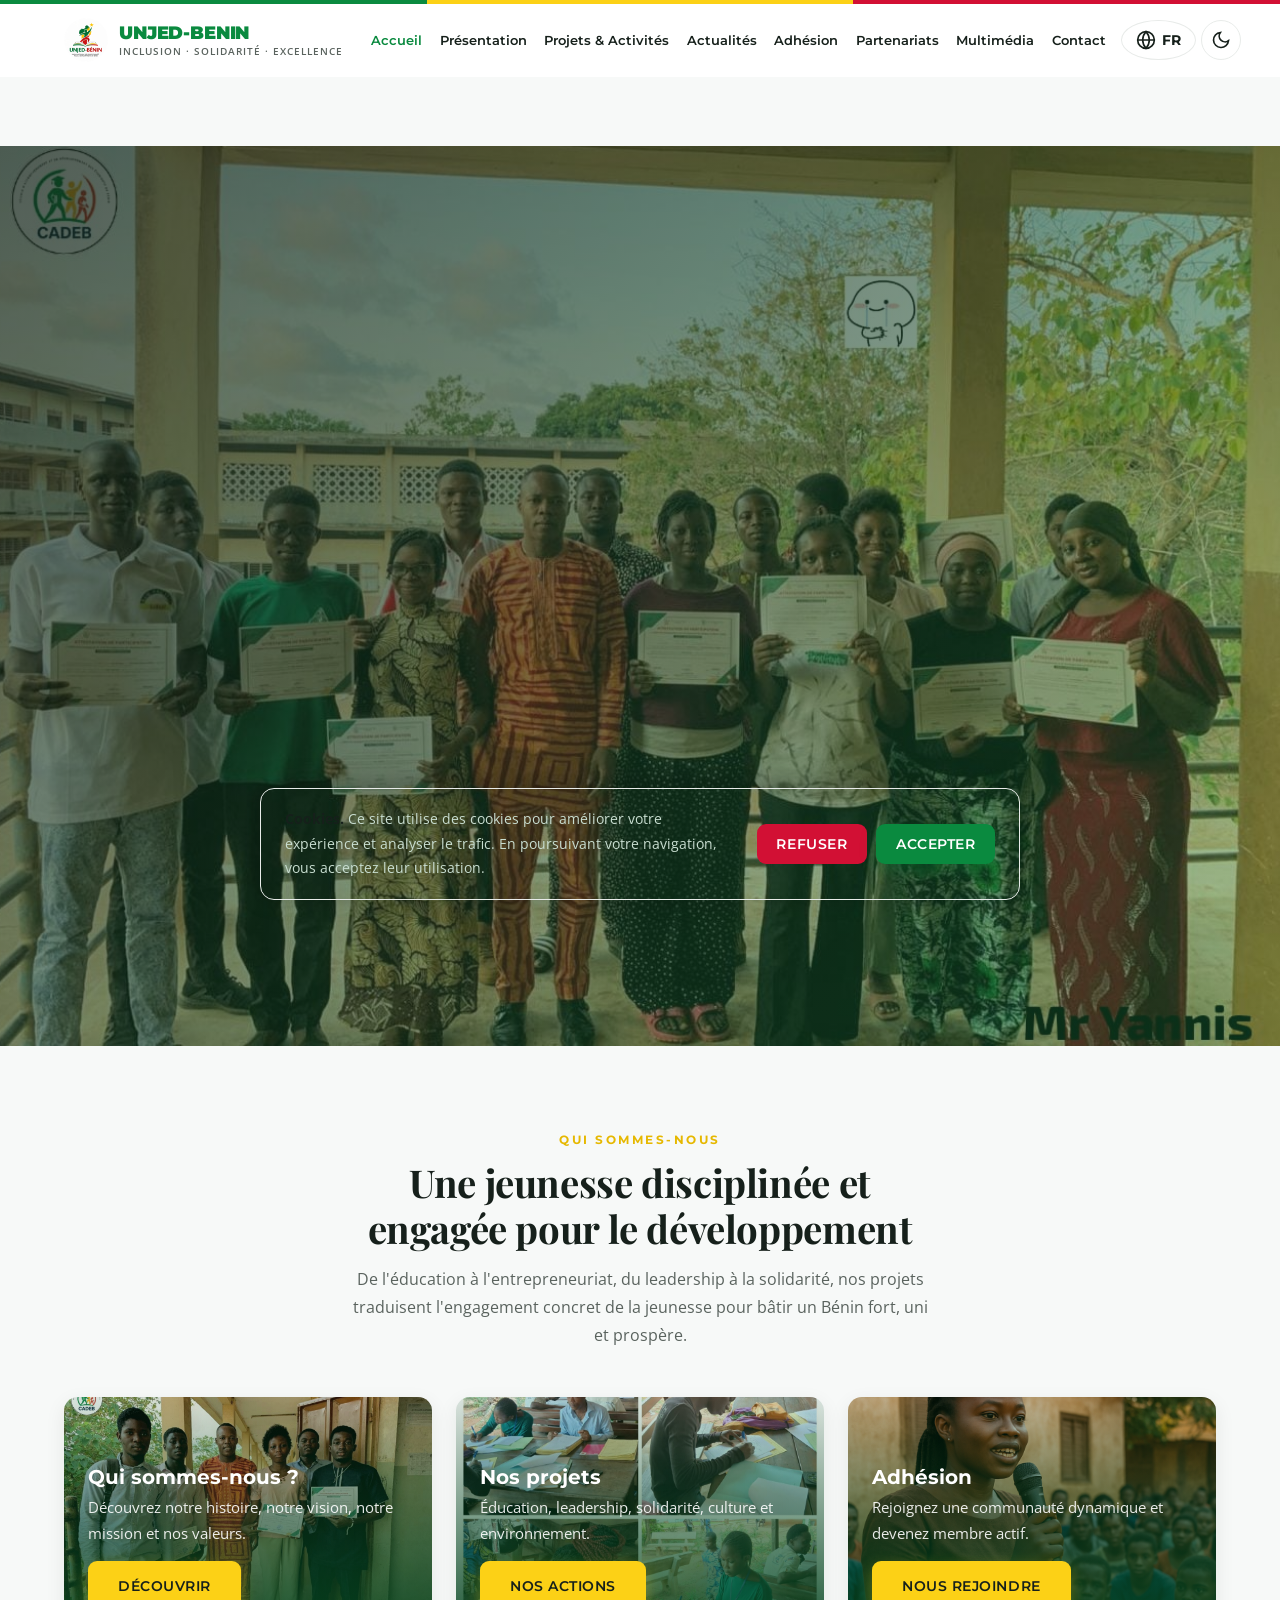
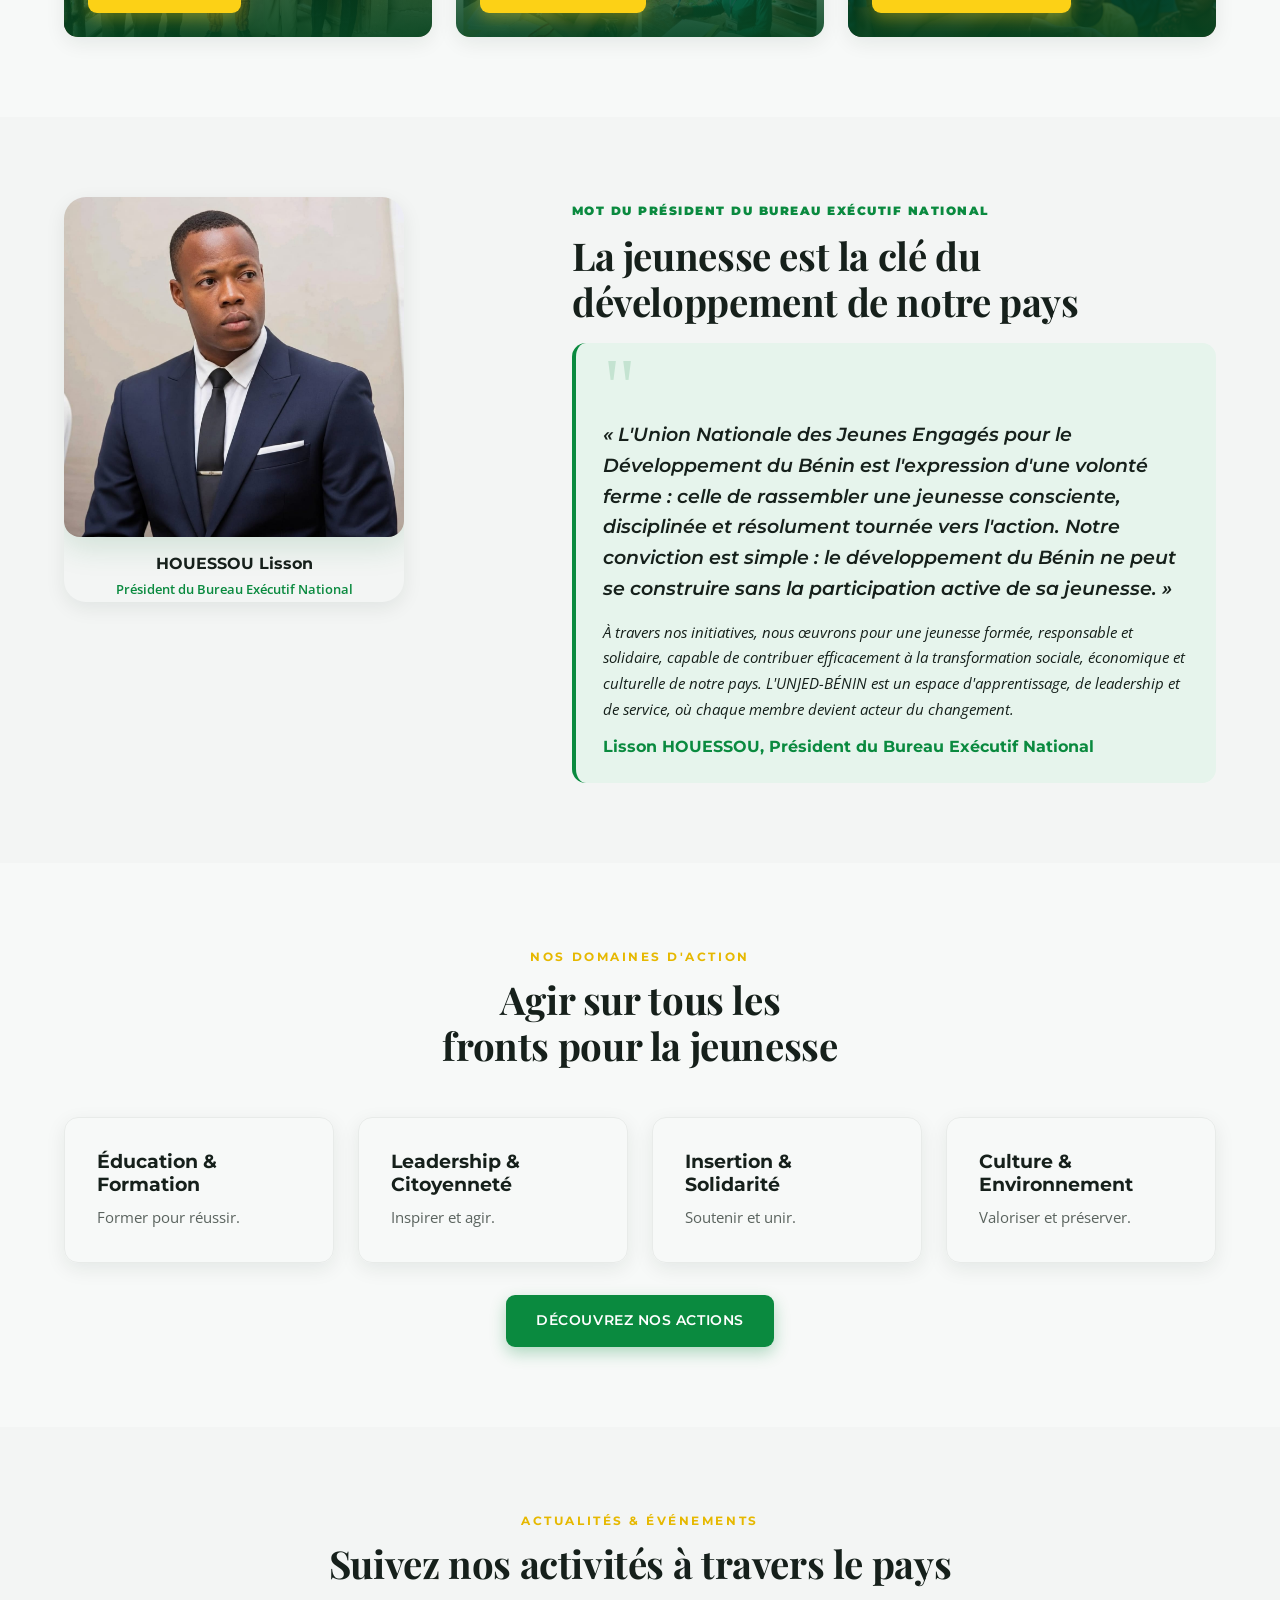
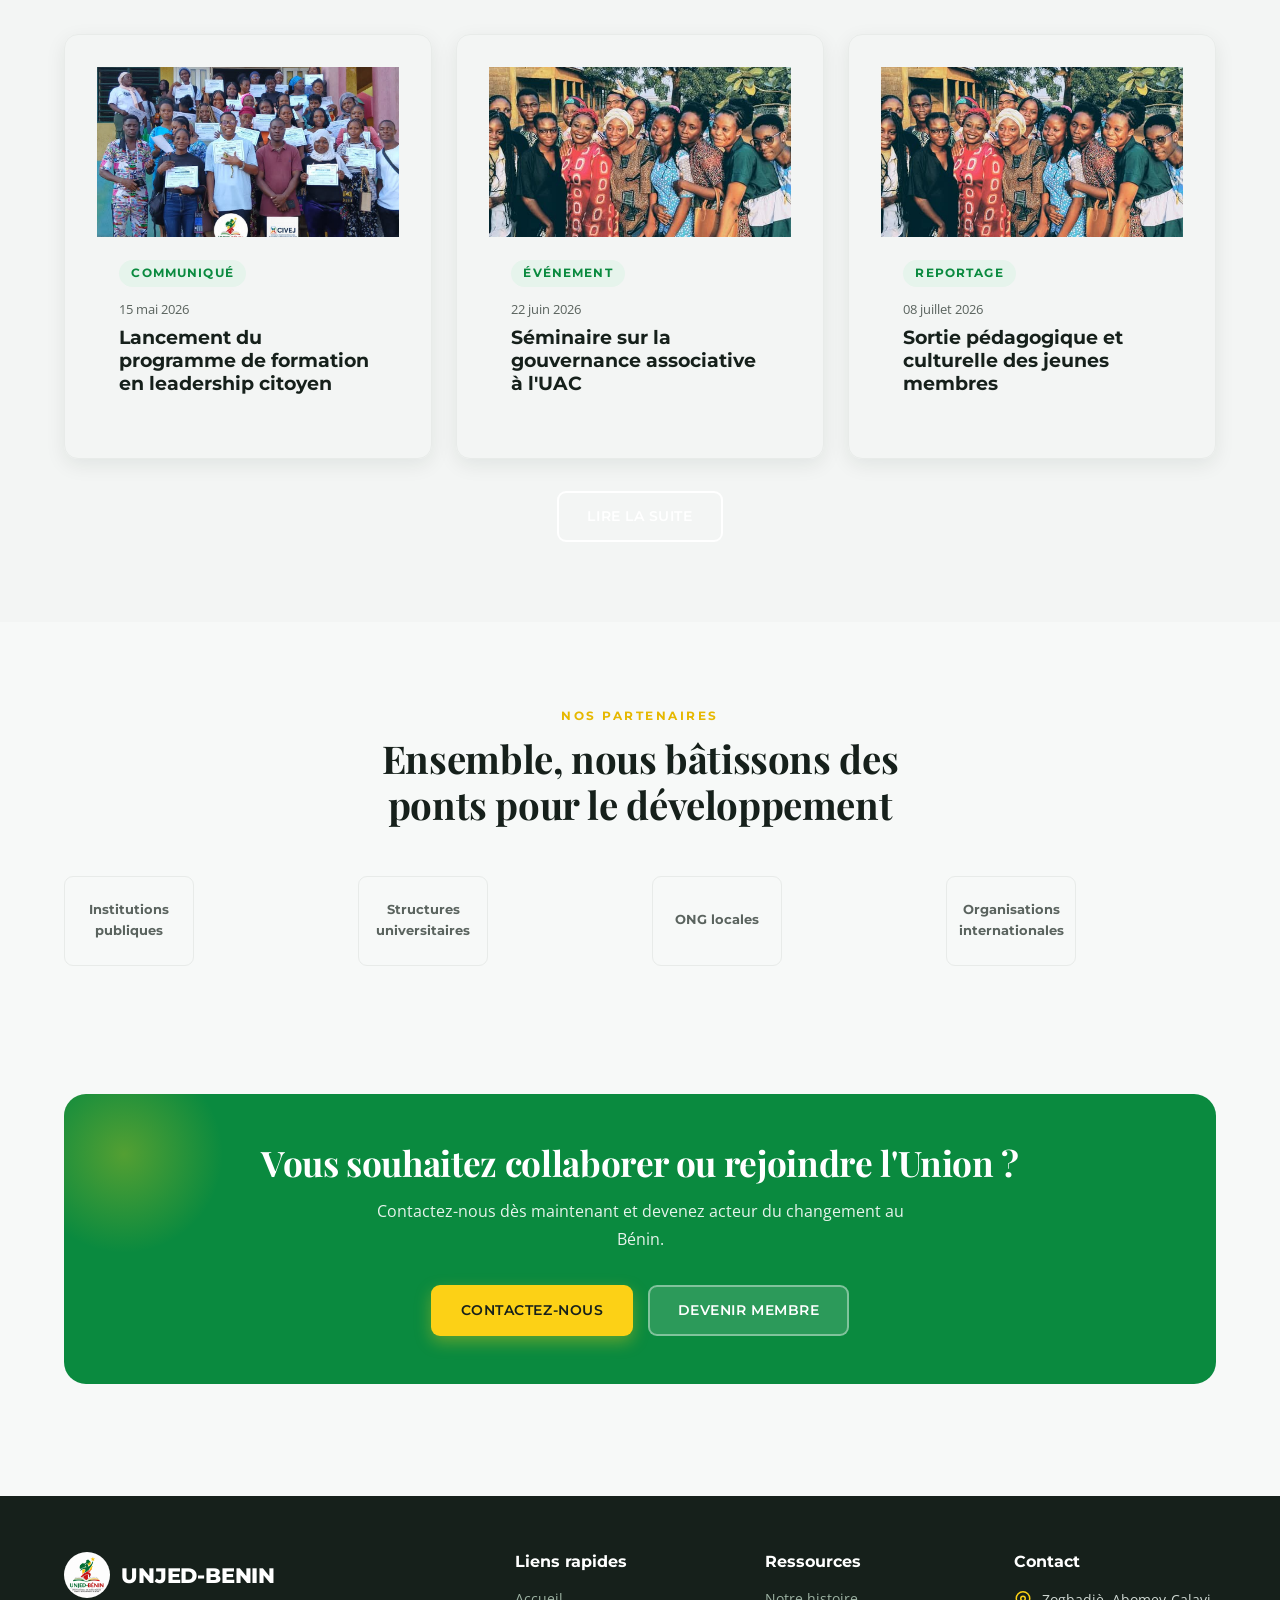
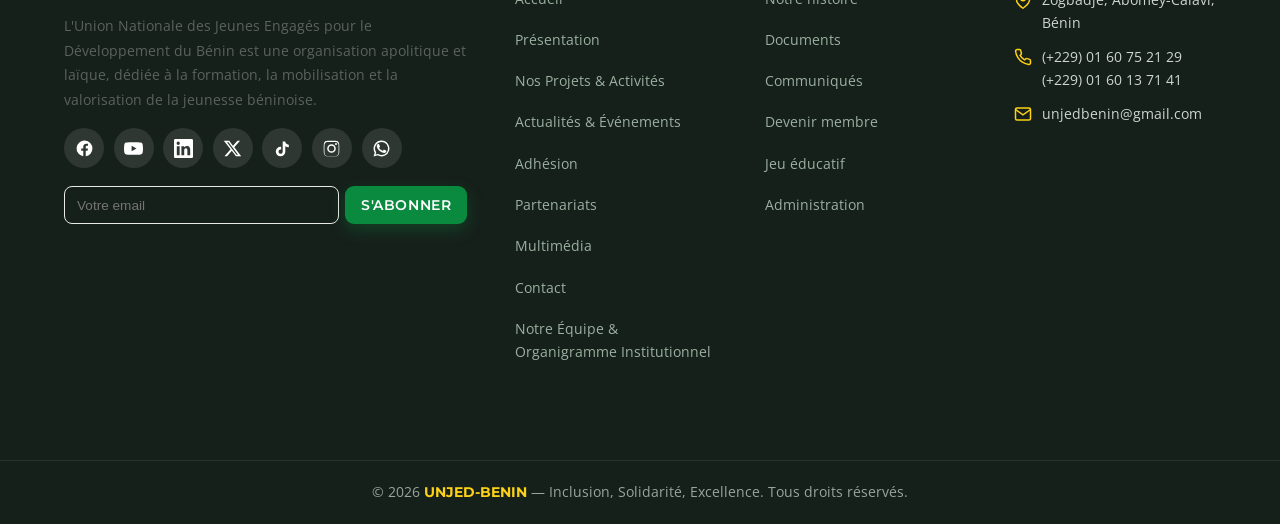
<file: index.html>
<!DOCTYPE html>
<html lang="fr">
<head>
  <meta charset="UTF-8" />
  <meta name="viewport" content="width=device-width, initial-scale=1.0" />
  <meta name="theme-color" content="#0a8a3f" />
  <title>UNJED-BENIN — Engageons la jeunesse pour un Bénin meilleur</title>
  <meta name="description" content="Union Nationale des Jeunes Engagés pour le Développement du Bénin. Formation, leadership, solidarité et citoyenneté au service de la jeunesse béninoise." />
  <link rel="icon" href="public/images/logo.jpeg"/>
  <link rel="stylesheet" href="styles.css" />
</head>
<body>
  <div data-header></div>

  <main>
  <section class="hero">
  <div class="hero-slides">
    <div class="hero-slide active" style="background-image:url('public/images/hero_1.jpeg')"></div>
    <div class="hero-slide" style="background-image:url('public/images/hero_2.jpeg')"></div>
    <div class="hero-slide" style="background-image:url('public/images/hero_3.jpeg')"></div>
    <div class="hero-slide" style="background-image:url('public/images/hero_4.jpeg')"></div>
    <div class="hero-slide" style="background-image:url('public/images/hero_5.jpeg')"></div>
  </div>
  <div class="hero-content">
    <div class="hero-content-inner">
      <span class="hero-eyebrow" data-fr="Union Nationale des Jeunes Engagés pour le Développement du Bénin" data-en="National Union of Young People Committed to the Development of Benin">Union Nationale des Jeunes Engagés pour le Développement du Bénin</span>
      <h1 data-fr-html="Bienvenue à<br><span>l'UNJED-BÉNIN</span>" data-en-html="Welcome to<br><span>UNJED-BENIN</span>">Bienvenue à<br><span>l'UNJED-BÉNIN</span></h1>
      <p data-fr="Engageons la jeunesse pour un Bénin meilleur. Ensemble, construisons un avenir solidaire, prospère et inclusif pour toute la jeunesse béninoise." data-en="Engaging youth for a better Benin. Together, let's build a supportive, prosperous and inclusive future for all Beninese youth.">Engageons la jeunesse pour un Bénin meilleur. Ensemble, construisons un avenir solidaire, prospère et inclusif pour toute la jeunesse béninoise.</p>
      <div class="hero-btns">
        <a href="presentation.html" class="btn btn-primary" data-fr="En savoir plus" data-en="Learn More">En savoir plus</a>
        <a href="adhesion.html" class="btn btn-outline" data-fr="Devenir Membre" data-en="Join Us">Devenir Membre</a>
      </div>
    </div>
  </div>
  <div class="hero-indicators">
    <button class="hero-dot active"></button>
    <button class="hero-dot"></button>
    <button class="hero-dot"></button>
    <button class="hero-dot"></button>
    <button class="hero-dot"></button>
  </div>
</section>


    <!-- PRESENTATION RAPIDE + QUICK LINKS -->
    <section class="section">
      <div class="container">
        <div class="section-head reveal">
          <span class="eyebrow" data-en="Who we are">Qui sommes-nous</span>
          <h2 data-en="A disciplined youth committed to development">Une jeunesse disciplinée et engagée pour le développement</h2>
          <p data-en="From education to entrepreneurship, from leadership to solidarity, our projects reflect the concrete commitment of youth to build a strong, united and prosperous Benin.">De l'éducation à l'entrepreneuriat, du leadership à la solidarité, nos projets traduisent l'engagement concret de la jeunesse pour bâtir un Bénin fort, uni et prospère.</p>
        </div>
        <div class="grid grid-3">
          <article class="quicklink reveal">
            <img src="public/images/formation-real-1.jpg" alt="Formation des jeunes" />
            <div class="quicklink-body">
              <h3 data-en="Who are we?">Qui sommes-nous ?</h3>
              <p data-en="Discover our history, vision, mission and values.">Découvrez notre histoire, notre vision, notre mission et nos valeurs.</p>
              <a href="presentation.html" class="btn btn-yellow" data-en="Discover">Découvrir</a>
            </div>
          </article>
          <article class="quicklink reveal">
            <img src="public/images/solidarite.jpeg" alt="Actions de solidarité" />
            <div class="quicklink-body">
              <h3 data-en="Our projects">Nos projets</h3>
              <p data-en="Education, leadership, solidarity, culture and environment.">Éducation, leadership, solidarité, culture et environnement.</p>
              <a href="projets.html" class="btn btn-yellow" data-en="Our actions">Nos actions</a>
            </div>
          </article>
          <article class="quicklink reveal">
            <img src="public/images/leadership.png" alt="Adhésion et leadership" />
            <div class="quicklink-body">
              <h3 data-en="Membership">Adhésion</h3>
              <p data-en="Join a dynamic community and become an active member.">Rejoignez une communauté dynamique et devenez membre actif.</p>
              <a href="adhesion.html" class="btn btn-yellow" data-en="Join us">Nous rejoindre</a>
            </div>
          </article>
        </div>
      </div>
    </section>

    <!-- MOT DU PRESIDENT -->
    <section class="section" style="background: var(--surface-2);">
      <div class="container">
        <div class="split reveal" style="align-items:flex-start;gap:3rem;">
          <div class="split-img" style="flex:0 0 340px;max-width:340px;">
            <img src="public/images/president_lisson.jpeg" alt="HOUESSOU Lisson, Président Exécutif de l'UNJED-BENIN" style="width:100%;border-radius:16px;object-fit:cover;box-shadow:0 8px 32px rgba(27,122,62,0.18);" />
            <div style="text-align:center;margin-top:14px;">
              <strong style="font-family:var(--font-head);font-size:1rem;color:var(--text);display:block;">HOUESSOU Lisson</strong>
              <span style="font-size:0.82rem;color:var(--green);font-weight:600;">Président du Bureau Exécutif National</span>
            </div>
          </div>
          <div style="flex:1;">
            <span class="eyebrow" style="color:var(--green);font-family:var(--font-head);font-weight:900;letter-spacing:0.12em;text-transform:uppercase;font-size:0.78rem;" data-en="Word from the Executive President">Mot du Président du Bureau Exécutif National</span>
            <h2 style="margin-top:0.6rem;" data-en="Youth is the key to our country's development">La jeunesse est la clé du développement de notre pays</h2>
            <div class="quote-card">
              <div class="president-quote">
                <div class="quote-mark">"</div>
                <blockquote>« L'Union Nationale des Jeunes Engagés pour le Développement du Bénin est l'expression d'une volonté ferme : celle de rassembler une jeunesse consciente, disciplinée et résolument tournée vers l'action. Notre conviction est simple : le développement du Bénin ne peut se construire sans la participation active de sa jeunesse. »</blockquote>
                <p style="margin-top:12px;font-size:0.92rem;">À travers nos initiatives, nous œuvrons pour une jeunesse formée, responsable et solidaire, capable de contribuer efficacement à la transformation sociale, économique et culturelle de notre pays. L'UNJED-BÉNIN est un espace d'apprentissage, de leadership et de service, où chaque membre devient acteur du changement.</p>
              </div>
              <span class="sign">Lisson HOUESSOU, <span data-en="Executive President">Président du Bureau Exécutif National</span></span>
            </div>
          </div>
        </div>
      </div>
    </section>

    <!-- DOMAINES D'ACTION -->
    <section class="section">
      <div class="container">
        <div class="section-head reveal">
          <span class="eyebrow" data-en="Our areas of action">Nos domaines d'action</span>
          <h2 data-en="Acting on every front for youth">Agir sur tous les fronts pour la jeunesse</h2>
        </div>
        <div class="grid grid-4">
          <div class="card reveal">
            <h3 data-en="Education &amp; Training">Éducation &amp; Formation</h3>
            <p data-en="Training to succeed.">Former pour réussir.</p>
          </div>
          <div class="card reveal">
            <h3 data-en="Leadership &amp; Citizenship">Leadership &amp; Citoyenneté</h3>
            <p data-en="Inspire and act.">Inspirer et agir.</p>
          </div>
          <div class="card reveal">
            <h3 data-en="Inclusion &amp; Solidarity">Insertion &amp; Solidarité</h3>
            <p data-en="Support and unite.">Soutenir et unir.</p>
          </div>
          <div class="card reveal">
            <h3 data-en="Culture &amp; Environment">Culture &amp; Environnement</h3>
            <p data-en="Promote and preserve.">Valoriser et préserver.</p>
          </div>
        </div>
        <div style="text-align:center; margin-top:2rem;" class="reveal">
          <a href="projets.html" class="btn btn-green" data-en="Discover our actions">Découvrez nos actions</a>
        </div>
      </div>
    </section>

    <!-- ACTUALITES APERCU -->
    <section class="section" style="background: var(--surface-2);">
      <div class="container">
        <div class="section-head reveal">
          <span class="eyebrow" data-en="News &amp; Events">Actualités &amp; Événements</span>
          <h2 data-en="Follow our activities across the country">Suivez nos activités à travers le pays</h2>
        </div>
        <div class="grid grid-3">
          <article class="card news-card reveal">
            <div class="news-img"><img src="public/images/formation-real-4.jpg" alt="Programme de formation en leadership" /></div>
            <div class="news-body">
              <span class="news-tag" data-en="Press release">Communiqué</span>
              <div class="news-date">15 <span data-en="May">mai</span> 2026</div>
              <h3 data-en="Launch of the citizen leadership training program">Lancement du programme de formation en leadership citoyen</h3>
            </div>
          </article>
          <article class="card news-card reveal">
            <div class="news-img"><img src="public/images/assemblee-real-2.jpg" alt="Séminaire de gouvernance associative" /></div>
            <div class="news-body">
              <span class="news-tag" data-en="Event">Événement</span>
              <div class="news-date">22 <span data-en="June">juin</span> 2026</div>
              <h3 data-en="Seminar on associative governance at UAC">Séminaire sur la gouvernance associative à l'UAC</h3>
            </div>
          </article>
          <article class="card news-card reveal">
            <div class="news-img"><img src="public/images/culture.jpeg" alt="Sortie culturelle" /></div>
            <div class="news-body">
              <span class="news-tag" data-en="Report">Reportage</span>
              <div class="news-date">08 <span data-en="July">juillet</span> 2026</div>
              <h3 data-en="Educational and cultural outing for young members">Sortie pédagogique et culturelle des jeunes membres</h3>
            </div>
          </article>
        </div>
        <div style="text-align:center; margin-top:2rem;" class="reveal">
          <a href="actualites.html" class="btn btn-outline" data-en="Read more">Lire la suite</a>
        </div>
      </div>
    </section>

    <!-- PARTENAIRES -->
    <section class="section">
      <div class="container">
        <div class="section-head reveal">
          <span class="eyebrow" data-en="Our partners">Nos partenaires</span>
          <h2 data-en="Together we build bridges for development">Ensemble, nous bâtissons des ponts pour le développement</h2>
        </div>
        <div class="grid grid-4">
          <div class="partner-logo reveal" data-en="Public institutions">Institutions publiques</div>
          <div class="partner-logo reveal" data-en="Universities">Structures universitaires</div>
          <div class="partner-logo reveal" data-en="Local NGOs">ONG locales</div>
          <div class="partner-logo reveal" data-en="International organizations">Organisations internationales</div>
        </div>
      </div>
    </section>

    <!-- CTA CONTACT -->
    <section class="section-tight">
      <div class="container">
        <div class="cta-band reveal">
          <h2 data-en="Want to collaborate or join the Union?">Vous souhaitez collaborer ou rejoindre l'Union ?</h2>
          <p data-en="Contact us now and become an actor of change in Benin.">Contactez-nous dès maintenant et devenez acteur du changement au Bénin.</p>
          <div class="hero-actions">
            <a href="contact.html" class="btn btn-yellow" data-en="Contact us">Contactez-nous</a>
            <a href="adhesion.html" class="btn btn-ghost-light" data-en="Become a member">Devenir membre</a>
          </div>
        </div>
      </div>
    </section>
  </main>

  <div data-footer></div>

  <script src="components.js"></script>
  <script src="script.js"></script>
</body>
</html>
</file>
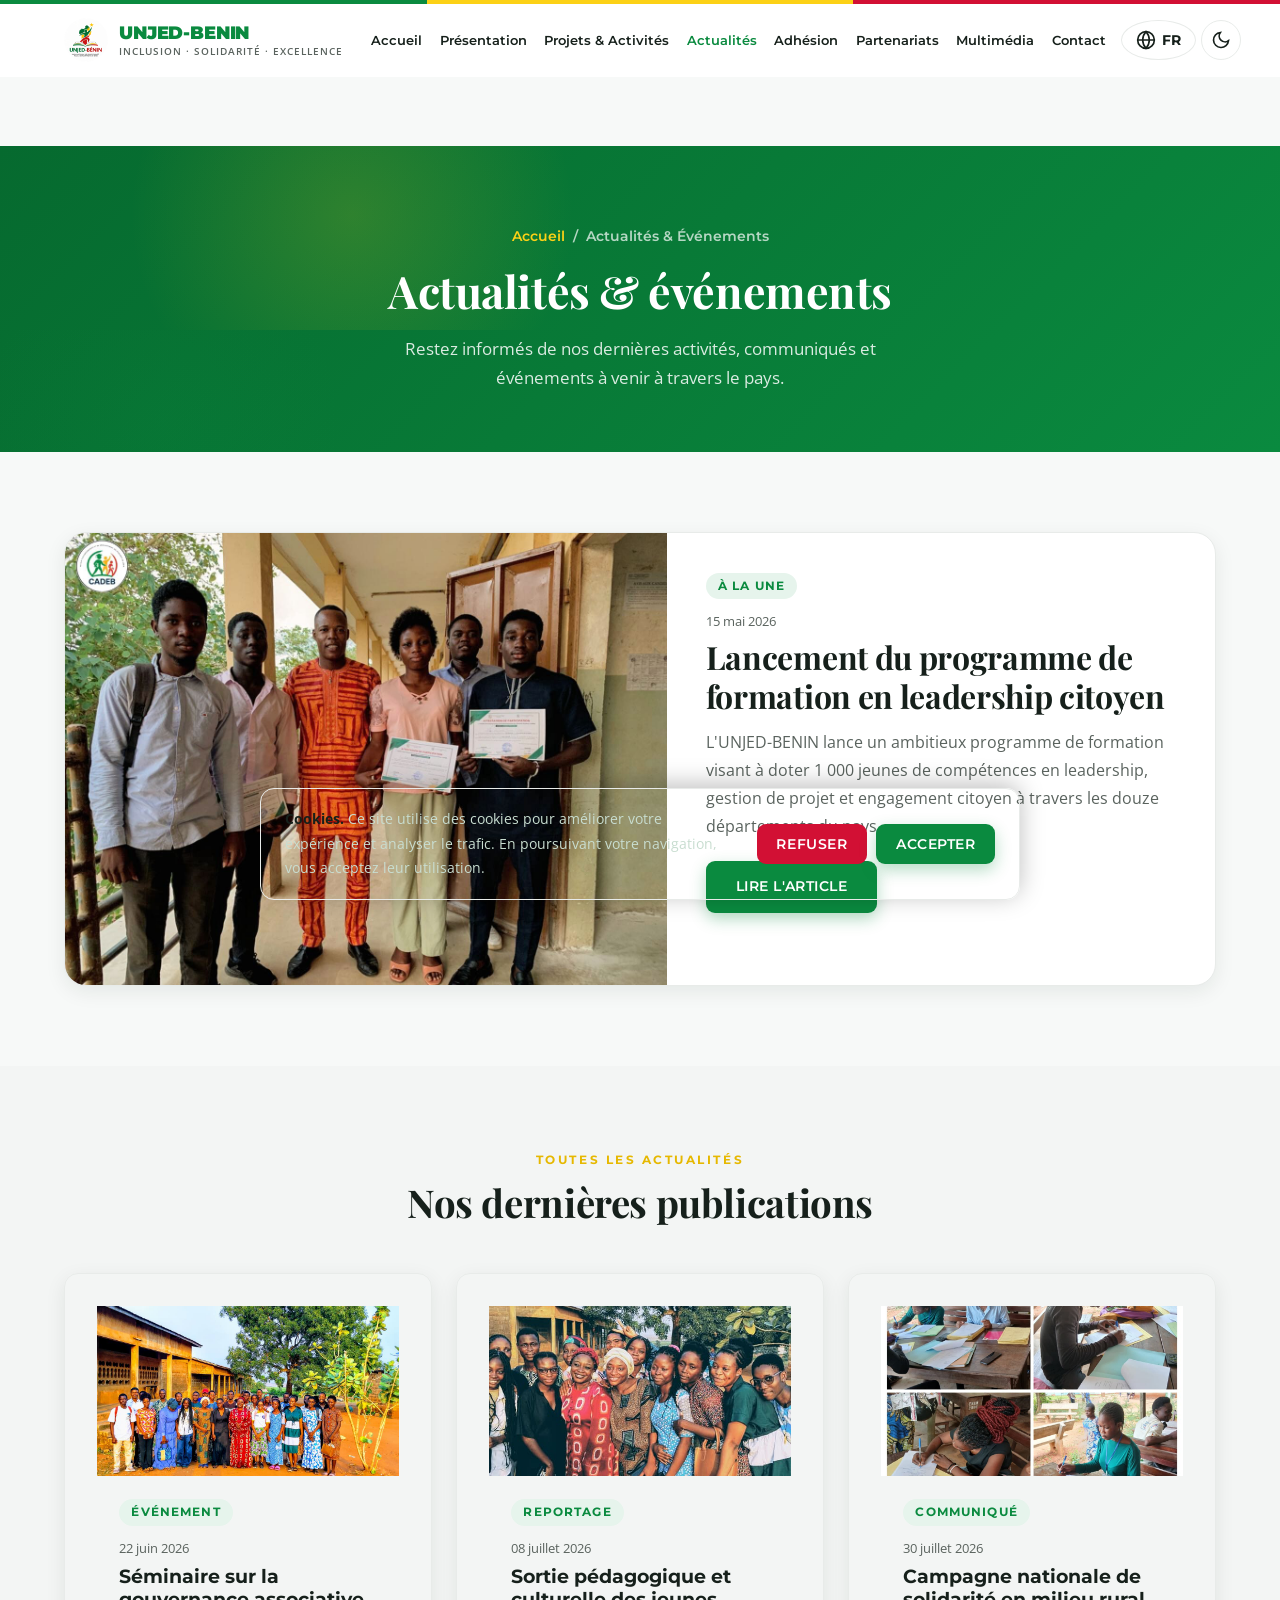
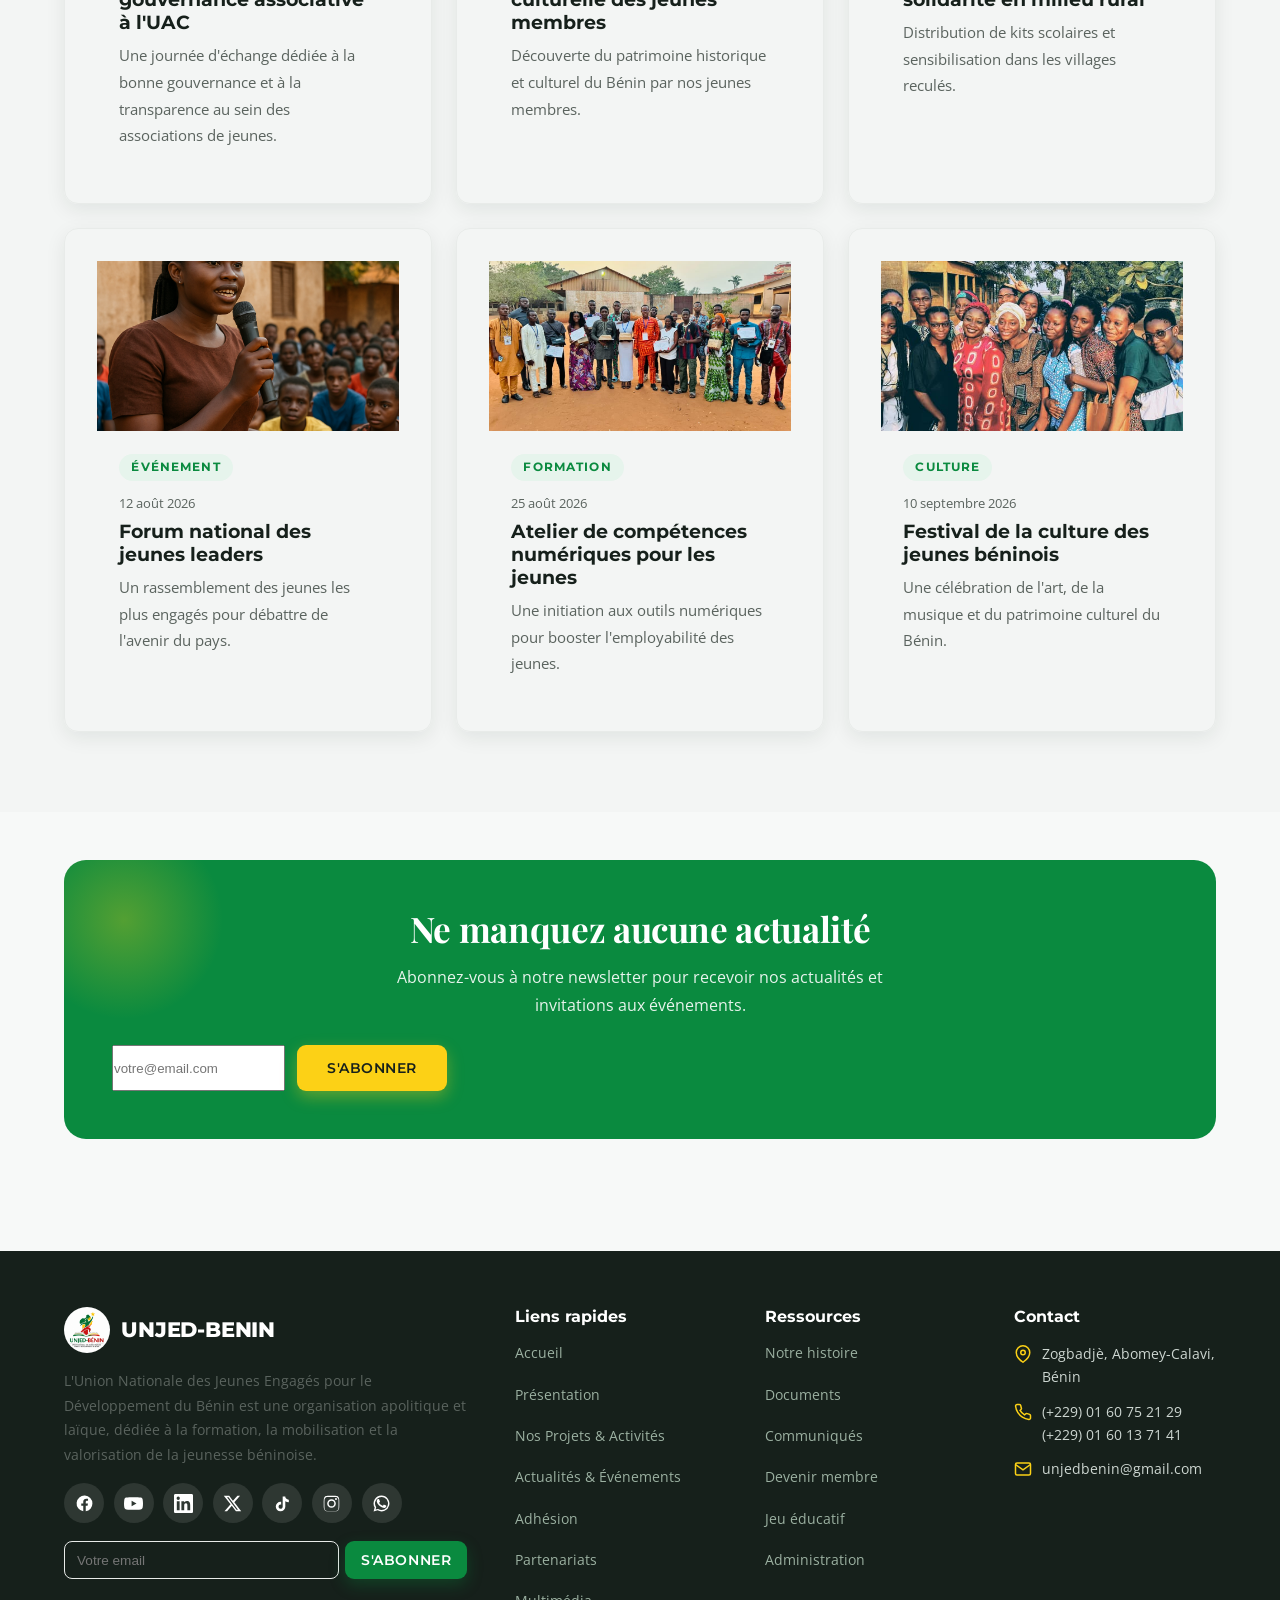
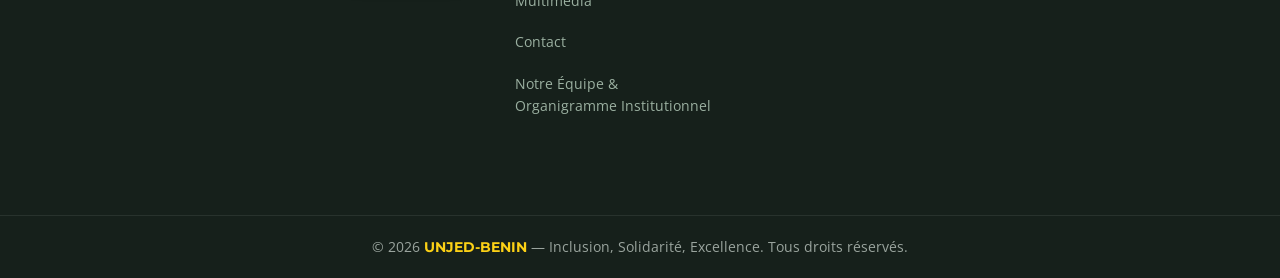
<file: actualites.html>
<!DOCTYPE html>
<html lang="fr">
<head>
  <meta charset="UTF-8" />
  <meta name="viewport" content="width=device-width, initial-scale=1.0" />
  <meta name="theme-color" content="#0a8a3f" />
  <title>Actualités &amp; Événements — UNJED-BENIN</title>
  <meta name="description" content="Suivez les actualités, communiqués et événements de l'UNJED-BENIN à travers le Bénin." />
  <link rel="icon" href="public/images/logo.jpeg" />
  <link rel="stylesheet" href="styles.css" />
</head>
<body>
  <div data-header></div>

  <main>
    <section class="page-hero">
      <div class="container">
        <div class="breadcrumb"><a href="index.html" data-en="Home">Accueil</a> / <span data-en="News &amp; Events">Actualités &amp; Événements</span></div>
        <h1 data-en="News &amp; events">Actualités &amp; événements</h1>
        <p data-en="Stay informed of our latest activities, press releases and upcoming events across the country.">Restez informés de nos dernières activités, communiqués et événements à venir à travers le pays.</p>
      </div>
    </section>

    <!-- ARTICLE A LA UNE -->
    <section class="section">
      <div class="container">
        <article class="feature-news reveal">
          <div class="feature-news-img"><img src="public/images/formation-real-1.jpg" alt="Lancement du programme de formation en leadership citoyen" /></div>
          <div class="feature-news-body">
            <span class="news-tag" data-en="Featured">À la une</span>
            <div class="news-date">15 <span data-en="May">mai</span> 2026</div>
            <h2 data-en="Launch of the citizen leadership training program">Lancement du programme de formation en leadership citoyen</h2>
            <p data-en="UNJED-BENIN launches an ambitious training program aimed at equipping 1,000 young people with leadership, project management and civic engagement skills across the twelve departments of the country.">L'UNJED-BENIN lance un ambitieux programme de formation visant à doter 1 000 jeunes de compétences en leadership, gestion de projet et engagement citoyen à travers les douze départements du pays.</p>
            <a href="#" class="btn btn-green" data-en="Read the article">Lire l'article</a>
          </div>
        </article>
      </div>
    </section>

    <!-- LISTE ACTUALITES -->
    <section class="section" style="background: var(--surface-2);">
      <div class="container">
        <div class="section-head reveal">
          <span class="eyebrow" data-en="All news">Toutes les actualités</span>
          <h2 data-en="Our latest publications">Nos dernières publications</h2>
        </div>
       <div id="news-grid" class="grid grid-3">
          <article class="card news-card reveal">
            <div class="news-img"><img src="public/images/assemblee-real-1.jpg" alt="Séminaire de gouvernance associative" /></div>
            <div class="news-body">
              <span class="news-tag" data-en="Event">Événement</span>
              <div class="news-date">22 <span data-en="June">juin</span> 2026</div>
              <h3 data-en="Seminar on associative governance at UAC">Séminaire sur la gouvernance associative à l'UAC</h3>
              <p data-en="A day of exchange dedicated to good governance and transparency within youth associations.">Une journée d'échange dédiée à la bonne gouvernance et à la transparence au sein des associations de jeunes.</p>
            </div>
          </article>
          <article class="card news-card reveal">
            <div class="news-img"><img src="public/images/culture.jpeg" alt="Sortie pédagogique et culturelle" /></div>
            <div class="news-body">
              <span class="news-tag" data-en="Report">Reportage</span>
              <div class="news-date">08 <span data-en="July">juillet</span> 2026</div>
              <h3 data-en="Educational and cultural outing for young members">Sortie pédagogique et culturelle des jeunes membres</h3>
              <p data-en="Discovery of the historical and cultural heritage of Benin by our young members.">Découverte du patrimoine historique et culturel du Bénin par nos jeunes membres.</p>
            </div>
          </article>
          <article class="card news-card reveal">
            <div class="news-img"><img src="public/images/solidarite.jpeg" alt="Campagne de solidarité" /></div>
            <div class="news-body">
              <span class="news-tag" data-en="Press release">Communiqué</span>
              <div class="news-date">30 <span data-en="July">juillet</span> 2026</div>
              <h3 data-en="National solidarity campaign in rural areas">Campagne nationale de solidarité en milieu rural</h3>
              <p data-en="Distribution of school kits and awareness-raising in remote villages.">Distribution de kits scolaires et sensibilisation dans les villages reculés.</p>
            </div>
          </article>
          <article class="card news-card reveal">
            <div class="news-img"><img src="public/images/leadership.png" alt="Forum des jeunes leaders" /></div>
            <div class="news-body">
              <span class="news-tag" data-en="Event">Événement</span>
              <div class="news-date">12 <span data-en="August">août</span> 2026</div>
              <h3 data-en="National forum of young leaders">Forum national des jeunes leaders</h3>
              <p data-en="A gathering of the most committed young people to debate the future of the country.">Un rassemblement des jeunes les plus engagés pour débattre de l'avenir du pays.</p>
            </div>
          </article>
          <article class="card news-card reveal">
            <div class="news-img"><img src="public/images/formation-real-2.jpg" alt="Atelier numérique" /></div>
            <div class="news-body">
              <span class="news-tag" data-en="Training">Formation</span>
              <div class="news-date">25 <span data-en="August">août</span> 2026</div>
              <h3 data-en="Digital skills workshop for young people">Atelier de compétences numériques pour les jeunes</h3>
              <p data-en="An introduction to digital tools to boost the employability of young people.">Une initiation aux outils numériques pour booster l'employabilité des jeunes.</p>
            </div>
          </article>
          <article class="card news-card reveal">
            <div class="news-img"><img src="public/images/culture.jpeg" alt="Festival culturel" /></div>
            <div class="news-body">
              <span class="news-tag" data-en="Culture">Culture</span>
              <div class="news-date">10 <span data-en="September">septembre</span> 2026</div>
              <h3 data-en="Festival of Beninese youth culture">Festival de la culture des jeunes béninois</h3>
              <p data-en="A celebration of art, music and the cultural heritage of Benin.">Une célébration de l'art, de la musique et du patrimoine culturel du Bénin.</p>
            </div>
          </article>
        </div>
      </div>
    </section>

    <!-- NEWSLETTER -->
    <section class="section-tight">
      <div class="container">
        <div class="cta-band reveal">
          <h2 data-en="Don't miss any news">Ne manquez aucune actualité</h2>
          <p data-en="Subscribe to our newsletter to receive our news and event invitations.">Abonnez-vous à notre newsletter pour recevoir nos actualités et invitations aux événements.</p>
          <form data-web3form="ff1e33f2-ea1e-483a-9256-ff4f7bd5187b" style="display:flex;gap:12px;flex-wrap:wrap;justify-content:center;">
          <input type="hidden" name="subject" value="Nouvel abonné newsletter UNJED-BÉNIN" />
          <input type="hidden" name="from_name" value="Newsletter UNJED" />
          <input type="email" name="email" placeholder="votre@email.com"
           required class="newsletter-input" />
          <button type="submit" class="btn btn-yellow" data-label="S'abonner">S'abonner</button>
          <p class="form-message" style="width:100%;text-align:center;margin-top:8px;"></p>
          </form>
          <p class="form-success" id="newsletter-success" hidden data-en="Thank you for subscribing!">Merci pour votre abonnement !</p>
        </div>
      </div>
    </section>
  </main>

  <div data-footer></div>

  <script>
(function () {
  var API_BASE = "https://unjedbenin.onrender.com";
  var grid = document.getElementById("news-grid");

  fetch(API_BASE + "/api/posts?visibility=public")
    .then(function (res) { return res.json(); })
    .then(function (posts) {
      var annonces = posts.filter(function (p) {
        return p.post_type === "announcement" || p.post_type === "document";
      });

      if (!annonces.length) return;

      // Remplace les faux articles par vos vraies publications
      grid.innerHTML = "";
      annonces.forEach(function (p) {
        var art = document.createElement("article");
        art.className = "card news-card";
        var fileLink = p.file_url 
          ? '<p style="margin-top:10px;"><a href="' + API_BASE + p.file_url + '" class="btn btn-outline" target="_blank" rel="noopener">Télécharger le document</a></p>' 
          : '';
        art.innerHTML =
          '<div class="card-body">' +
            '<span class="news-tag">' + (p.post_type === "document" ? "Décision / Document" : "Annonce") + '</span>' +
            '<span class="news-date">' + (p.created_at || "") + '</span>' +
            '<h3 style="margin-top:8px;">' + p.title + '</h3>' +
            '<p>' + (p.body || "") + '</p>' +
            fileLink +
          '</div>';
        grid.appendChild(art);
      });
    })
    .catch(function (err) {
      console.error("Erreur chargement actualités:", err);
    });
})();
</script>

  <script src="components.js"></script>
  <script src="script.js"></script>
</body>
</html>
</file>
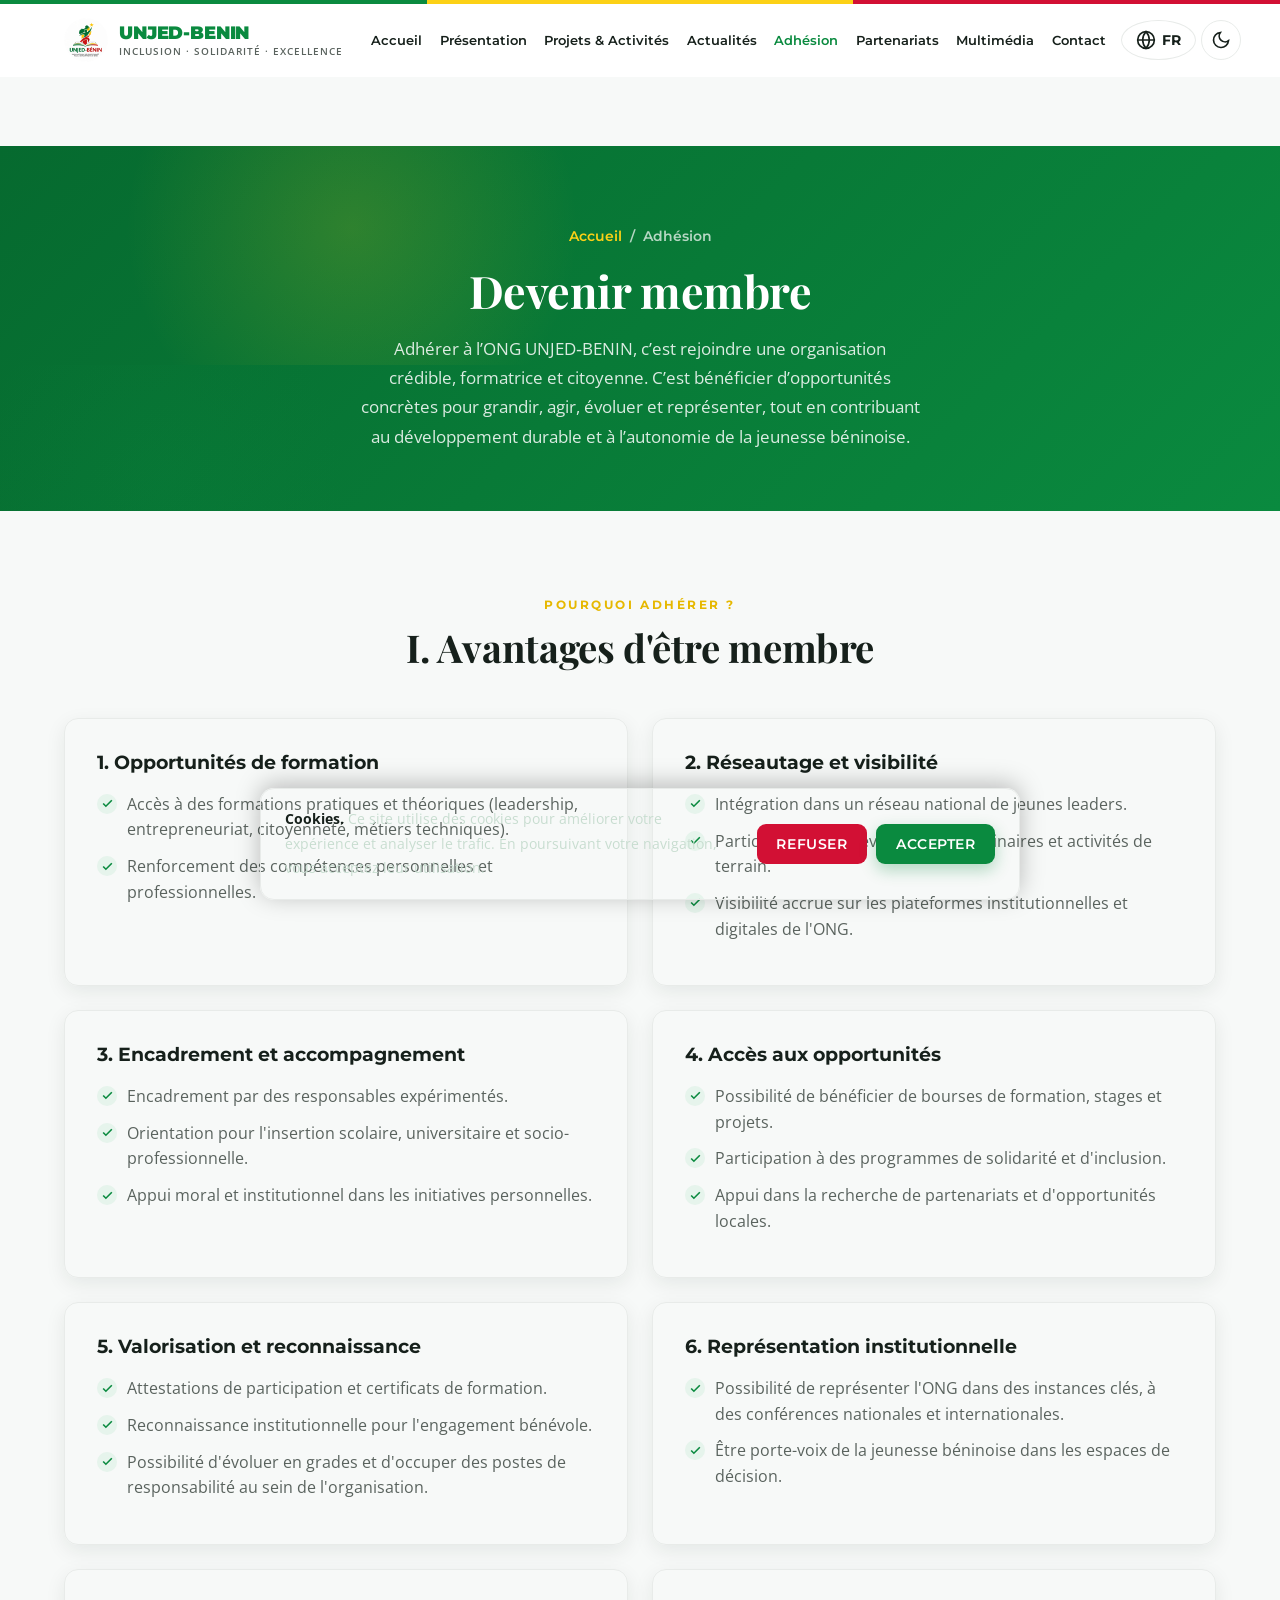
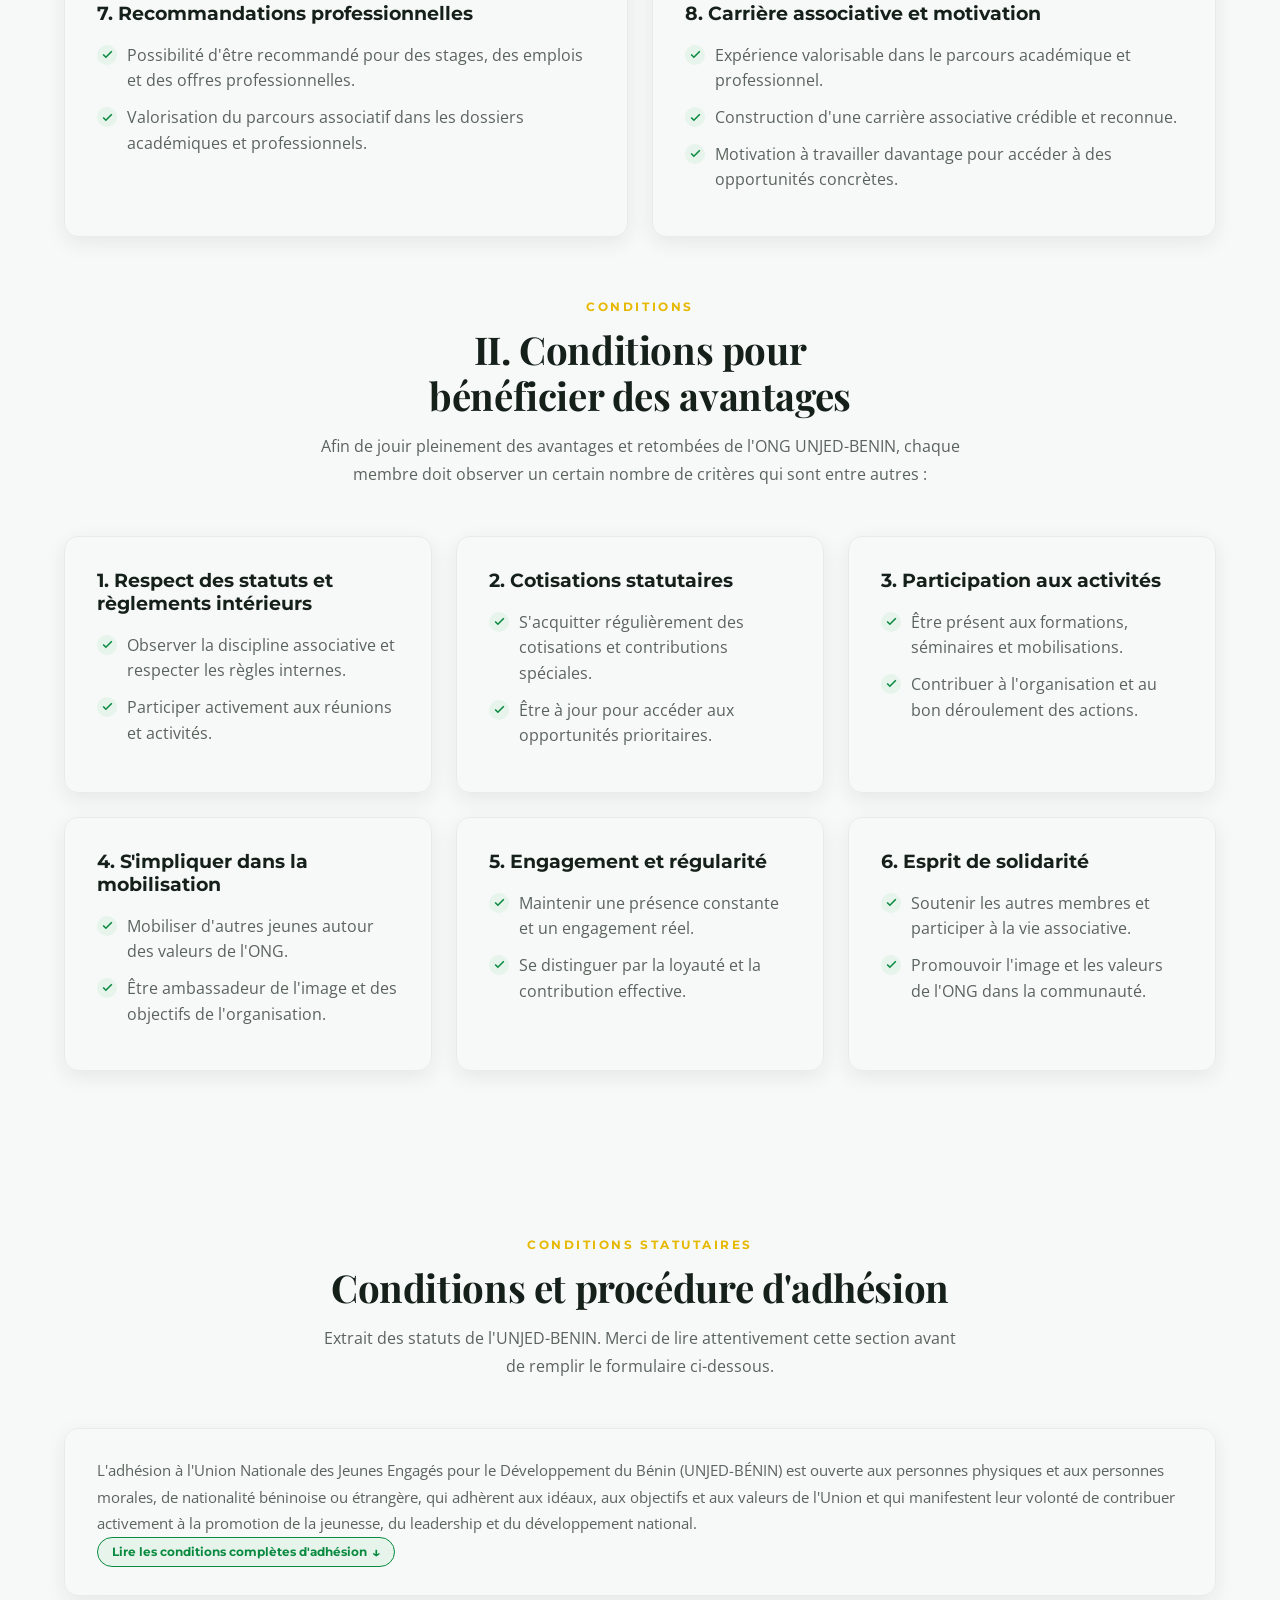
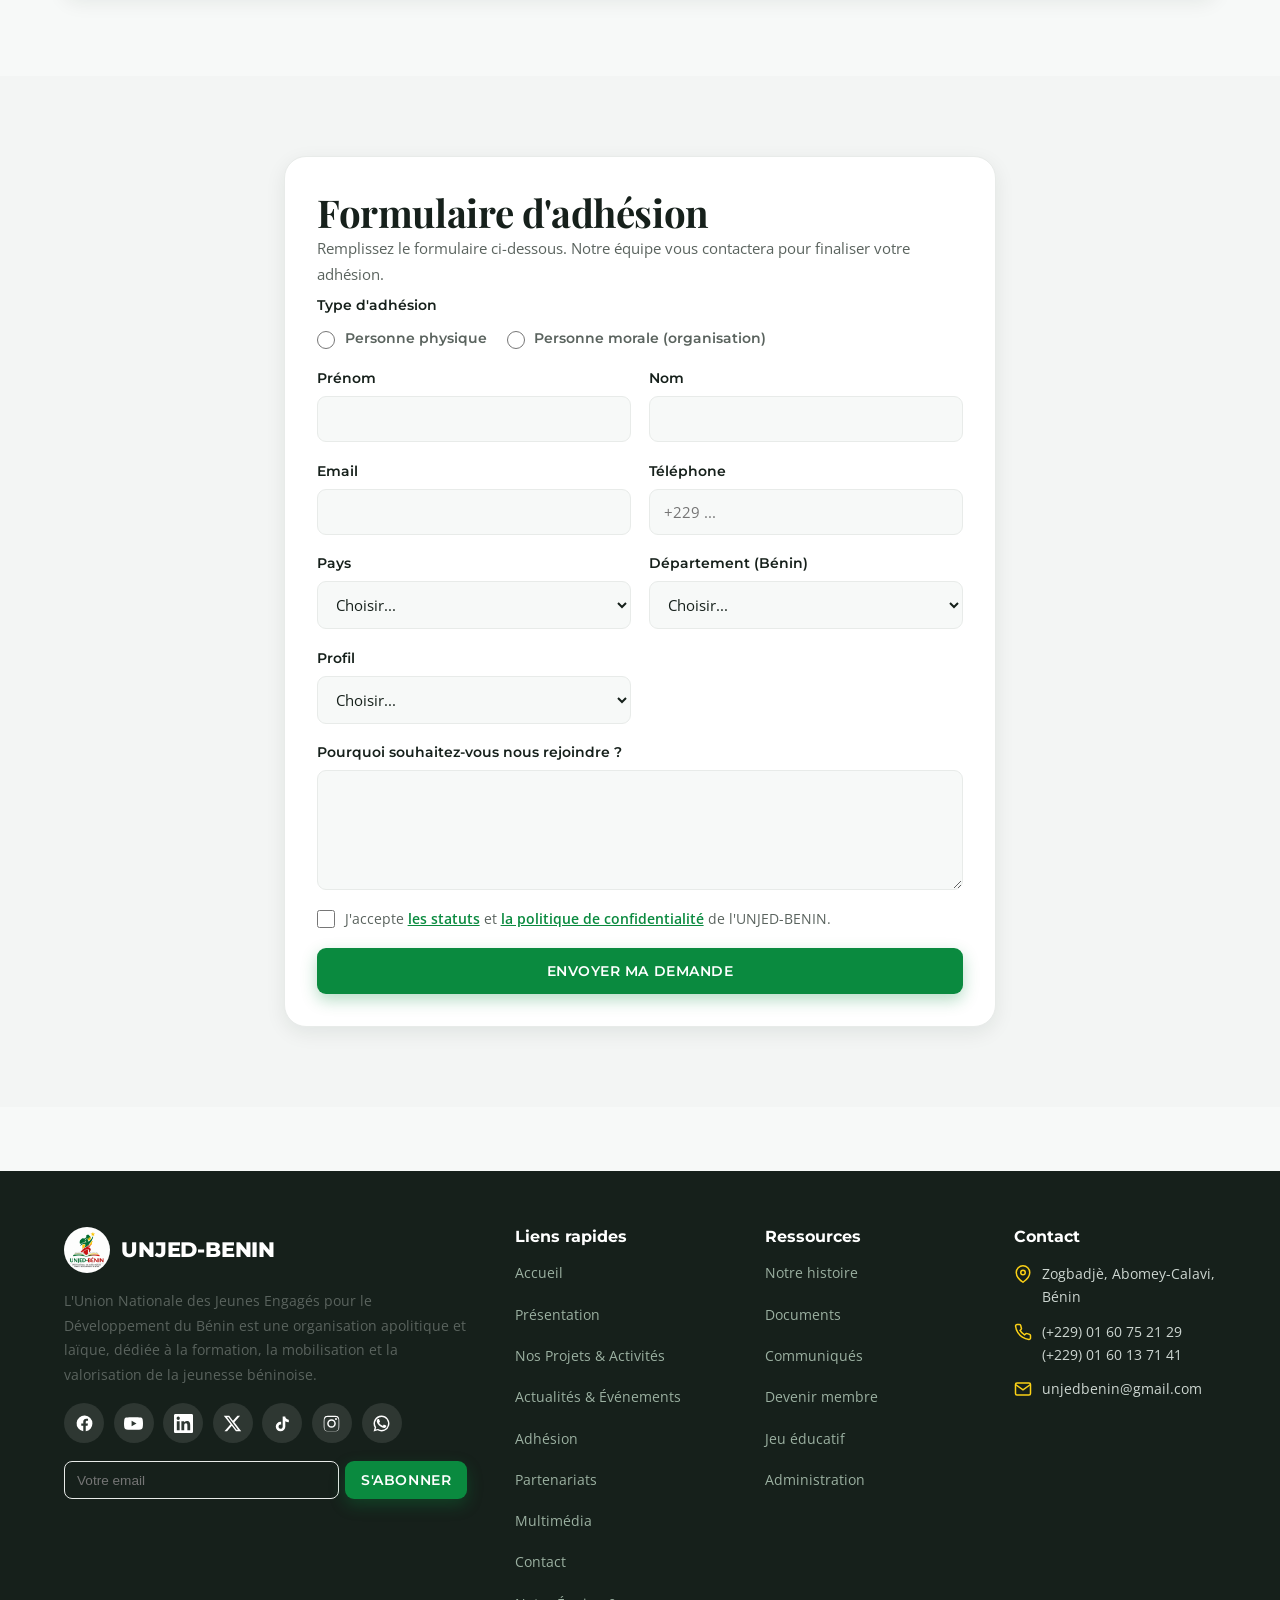
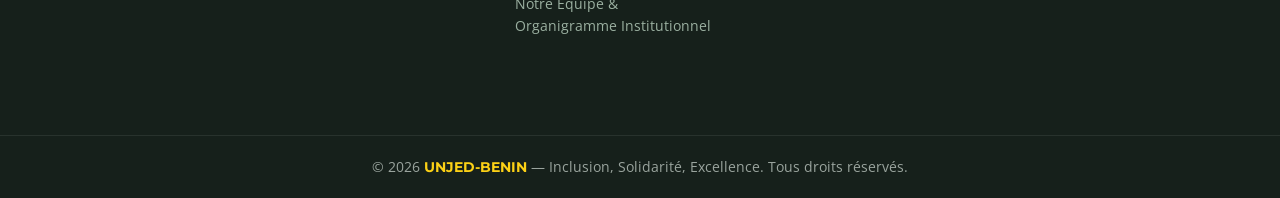
<file: adhesion.html>
<!DOCTYPE html>
<html lang="fr">
<head>
  <meta charset="UTF-8" />
  <meta name="viewport" content="width=device-width, initial-scale=1.0" />
  <meta name="theme-color" content="#0a8a3f" /> 
  <title>Adhésion — UNJED-BENIN</title>
  <meta name="description" content="Rejoignez l'UNJED-BENIN. Devenez membre actif et engagez-vous pour le développement de la jeunesse béninoise." />
  <link rel="icon" href="public/images/logo.jpeg" />
  <link rel="stylesheet" href="styles.css" />
</head>
<body>
  <div data-header></div>

  <main>
    <section class="page-hero">
      <div class="container">
        <div class="breadcrumb"><a href="index.html" data-en="Home">Accueil</a> / <span data-en="Membership">Adhésion</span></div>
        <h1 data-en="Become a member">Devenir membre</h1>
        <p data-en="Join a dynamic community of committed young people and become an actor of change in Benin.">Adhérer à l’ONG UNJED‑BENIN, c’est rejoindre une organisation crédible, formatrice et citoyenne. C’est bénéficier d’opportunités concrètes pour grandir, agir, évoluer et représenter, tout en contribuant au développement durable et à l’autonomie de la jeunesse béninoise.</p>
      </div>
    </section>

    <!-- POURQUOI ADHERER -->
    <section class="section">
      <div class="container">
        <div class="section-head reveal">
          <span class="eyebrow" data-en="Why join?">Pourquoi adhérer ?</span>
          <h2 data-en="I. Advantages of being a member">I. Avantages d'être membre</h2>
        </div>
        <div class="grid grid-2">
          <div class="card reveal">
            <h3 data-en="1. Training opportunities">1. Opportunités de formation</h3>
            <ul class="check-list">
              <li data-en="Access to practical and theoretical training (leadership, entrepreneurship, citizenship, technical trades).">Accès à des formations pratiques et théoriques (leadership, entrepreneuriat, citoyenneté, métiers techniques).</li>
              <li data-en="Strengthening of personal and professional skills.">Renforcement des compétences personnelles et professionnelles.</li>
            </ul>
          </div>
          <div class="card reveal">
            <h3 data-en="2. Networking &amp; visibility">2. Réseautage et visibilité</h3>
            <ul class="check-list">
              <li data-en="Integration into a national network of young leaders.">Intégration dans un réseau national de jeunes leaders.</li>
              <li data-en="Participation in events, seminars and field activities.">Participation à des événements, séminaires et activités de terrain.</li>
              <li data-en="Increased visibility on the NGO's institutional and digital platforms.">Visibilité accrue sur les plateformes institutionnelles et digitales de l'ONG.</li>
            </ul>
          </div>
          <div class="card reveal">
            <h3 data-en="3. Guidance &amp; support">3. Encadrement et accompagnement</h3>
            <ul class="check-list">
              <li data-en="Guidance from experienced officers.">Encadrement par des responsables expérimentés.</li>
              <li data-en="Guidance for academic, university and socio-professional integration.">Orientation pour l'insertion scolaire, universitaire et socio-professionnelle.</li>
              <li data-en="Moral and institutional support in personal initiatives.">Appui moral et institutionnel dans les initiatives personnelles.</li>
            </ul>
          </div>
          <div class="card reveal">
            <h3 data-en="4. Access to opportunities">4. Accès aux opportunités</h3>
            <ul class="check-list">
              <li data-en="Possibility of benefiting from training scholarships, internships and projects.">Possibilité de bénéficier de bourses de formation, stages et projets.</li>
              <li data-en="Participation in solidarity and inclusion programs.">Participation à des programmes de solidarité et d'inclusion.</li>
              <li data-en="Support in seeking local partnerships and opportunities.">Appui dans la recherche de partenariats et d'opportunités locales.</li>
            </ul>
          </div>
          <div class="card reveal">
            <h3 data-en="5. Recognition">5. Valorisation et reconnaissance</h3>
            <ul class="check-list">
              <li data-en="Certificates of participation and training.">Attestations de participation et certificats de formation.</li>
              <li data-en="Institutional recognition for volunteer engagement.">Reconnaissance institutionnelle pour l'engagement bénévole.</li>
              <li data-en="Possibility of growing in rank and holding positions of responsibility within the organization.">Possibilité d'évoluer en grades et d'occuper des postes de responsabilité au sein de l'organisation.</li>
            </ul>
          </div>
          <div class="card reveal">
            <h3 data-en="6. Institutional representation">6. Représentation institutionnelle</h3>
            <ul class="check-list">
              <li data-en="Possibility of representing the NGO in key bodies, national and international conferences.">Possibilité de représenter l'ONG dans des instances clés, à des conférences nationales et internationales.</li>
              <li data-en="Being a spokesperson for Beninese youth in decision-making spaces.">Être porte-voix de la jeunesse béninoise dans les espaces de décision.</li>
            </ul>
          </div>
          <div class="card reveal">
            <h3 data-en="7. Professional recommendations">7. Recommandations professionnelles</h3>
            <ul class="check-list">
              <li data-en="Possibility of being recommended for internships, jobs and professional offers.">Possibilité d'être recommandé pour des stages, des emplois et des offres professionnelles.</li>
              <li data-en="Enhancement of associative experience in academic and professional records.">Valorisation du parcours associatif dans les dossiers académiques et professionnels.</li>
            </ul>
          </div>
          <div class="card reveal">
            <h3 data-en="8. Associative career &amp; motivation">8. Carrière associative et motivation</h3>
            <ul class="check-list">
              <li data-en="Experience valuable for academic and professional paths.">Expérience valorisable dans le parcours académique et professionnel.</li>
              <li data-en="Building a credible and recognized associative career.">Construction d'une carrière associative crédible et reconnue.</li>
              <li data-en="Motivation to work harder to access concrete opportunities.">Motivation à travailler davantage pour accéder à des opportunités concrètes.</li>
            </ul>
          </div>
        </div>

        <div class="section-head reveal" style="margin-top:56px;">
          <span class="eyebrow" data-en="Conditions">Conditions</span>
          <h2 data-en="II. Conditions to benefit from these advantages">II. Conditions pour bénéficier des avantages</h2>
          <p data-en="In order to fully enjoy the advantages and benefits of the UNJED-BENIN NGO, each member must observe a certain number of criteria, including:">Afin de jouir pleinement des avantages et retombées de l'ONG UNJED-BENIN, chaque membre doit observer un certain nombre de critères qui sont entre autres :</p>
        </div>
        <div class="grid grid-3">
          <div class="card reveal">
            <h3 data-en="1. Respect for the statutes &amp; internal regulations">1. Respect des statuts et règlements intérieurs</h3>
            <ul class="check-list">
              <li data-en="Observe associative discipline and respect internal rules.">Observer la discipline associative et respecter les règles internes.</li>
              <li data-en="Actively participate in meetings and activities.">Participer activement aux réunions et activités.</li>
            </ul>
          </div>
          <div class="card reveal">
            <h3 data-en="2. Statutory dues">2. Cotisations statutaires</h3>
            <ul class="check-list">
              <li data-en="Regularly pay dues and special contributions.">S'acquitter régulièrement des cotisations et contributions spéciales.</li>
              <li data-en="Be up to date to access priority opportunities.">Être à jour pour accéder aux opportunités prioritaires.</li>
            </ul>
          </div>
          <div class="card reveal">
            <h3 data-en="3. Participation in activities">3. Participation aux activités</h3>
            <ul class="check-list">
              <li data-en="Attend training sessions, seminars and mobilizations.">Être présent aux formations, séminaires et mobilisations.</li>
              <li data-en="Contribute to the organization and smooth running of actions.">Contribuer à l'organisation et au bon déroulement des actions.</li>
            </ul>
          </div>
          <div class="card reveal">
            <h3 data-en="4. Get involved in mobilization">4. S'impliquer dans la mobilisation</h3>
            <ul class="check-list">
              <li data-en="Mobilize other young people around the NGO's values.">Mobiliser d'autres jeunes autour des valeurs de l'ONG.</li>
              <li data-en="Be an ambassador for the organization's image and objectives.">Être ambassadeur de l'image et des objectifs de l'organisation.</li>
            </ul>
          </div>
          <div class="card reveal">
            <h3 data-en="5. Commitment &amp; consistency">5. Engagement et régularité</h3>
            <ul class="check-list">
              <li data-en="Maintain constant presence and real commitment.">Maintenir une présence constante et un engagement réel.</li>
              <li data-en="Stand out through loyalty and effective contribution.">Se distinguer par la loyauté et la contribution effective.</li>
            </ul>
          </div>
          <div class="card reveal">
            <h3 data-en="6. Spirit of solidarity">6. Esprit de solidarité</h3>
            <ul class="check-list">
              <li data-en="Support other members and take part in associative life.">Soutenir les autres membres et participer à la vie associative.</li>
              <li data-en="Promote the NGO's image and values in the community.">Promouvoir l'image et les valeurs de l'ONG dans la communauté.</li>
            </ul>
          </div>
        </div>
      </div>
    </section>

    <!-- CONDITIONS STATUTAIRES D'ADHESION -->
    <section class="section">
      <div class="container">
        <div class="section-head reveal">
          <span class="eyebrow" data-en="Statutory conditions">Conditions statutaires</span>
          <h2 data-en="Membership conditions and procedure">Conditions et procédure d'adhésion</h2>
          <p data-en="Extract from the statutes of UNJED-BENIN. Please read this section carefully before filling out the form below.">Extrait des statuts de l'UNJED-BENIN. Merci de lire attentivement cette section avant de remplir le formulaire ci-dessous.</p>
        </div>
        <div class="card reveal see-more-block" style="padding:28px 32px;">
          <p data-en="Membership in UNJED-BENIN is open to individuals and legal entities, Beninese or foreign, who adhere to the ideals, objectives and values of the Union.">L'adhésion à l'Union Nationale des Jeunes Engagés pour le Développement du Bénin (UNJED-BÉNIN) est ouverte aux personnes physiques et aux personnes morales, de nationalité béninoise ou étrangère, qui adhèrent aux idéaux, aux objectifs et aux valeurs de l'Union et qui manifestent leur volonté de contribuer activement à la promotion de la jeunesse, du leadership et du développement national.</p>

          <div class="member-bio-expand" id="conditions-adhesion" hidden>
            <h3 style="margin-top:24px;">1. Personnes physiques</h3>
            <p>Peut être admise en qualité de membre de l'UNJED-BÉNIN toute personne physique de nationalité béninoise ou étrangère. L'adhésion de toute personne physique à l'UNJED-BÉNIN est libre et individuelle. Le candidat doit en outre :</p>
            <ul class="check-list">
              <li>Adhérer librement aux statuts, au règlement intérieur et aux principes de gouvernance de l'Union.</li>
              <li>Partager les valeurs fondamentales de l'UNJED-BÉNIN, notamment la citoyenneté, le leadership, l'intégrité, la solidarité, l'innovation et l'excellence.</li>
              <li>S'engager à contribuer activement aux activités, programmes et initiatives de l'Union.</li>
              <li>Ne faire l'objet d'aucune condamnation pénale incompatible avec les missions, l'éthique et les valeurs de l'Union.</li>
            </ul>

            <h3 style="margin-top:24px;">2. Personnes morales</h3>
            <p>Peut également être admise en qualité de membre toute personne morale, notamment les associations, les fondations, organisations de jeunesse, institutions, l'État, les collectivités territoriales, structures éducatives ou organisations partenaires, régulièrement constituées et exerçant leurs activités conformément aux lois et règlements en vigueur en République du Bénin, le cas échéant, aux règles internationales. La personne morale candidate doit :</p>
            <ul class="check-list">
              <li>Reconnaître et respecter les statuts, les orientations et les principes de l'UNJED-BÉNIN.</li>
              <li>Désigner un représentant officiel habilité à la représenter au sein de l'Union.</li>
              <li>Justifier d'une réputation institutionnelle compatible avec les valeurs d'intégrité, d'éthique et de responsabilité défendues par l'Union.</li>
            </ul>

            <h3 style="margin-top:24px;">3. Conditions administratives d'admission</h3>
            <p>L'adhésion à l'UNJED-BÉNIN est subordonnée :</p>
            <ul class="check-list">
              <li>À la présentation d'une demande d'adhésion adressée aux instances compétentes de l'Union.</li>
              <li>Au remplissage de la fiche officielle d'adhésion.</li>
              <li>À l'acceptation expresse des statuts et du règlement intérieur.</li>
              <li>Au paiement éventuel des droits d'adhésion et des cotisations, conformément aux dispositions en vigueur.</li>
            </ul>

            <h3 style="margin-top:24px;">4. Principe de conformité légale et éthique</h3>
            <p>Toute adhésion à l'UNJED-BÉNIN implique le respect strict des lois et règlements de la République du Bénin, ainsi que l'observation des principes d'éthique, de responsabilité, de transparence et d'intégrité qui fondent l'action et la crédibilité de l'Union.</p>

            <h3 style="margin-top:24px;">Article 16 — Procédure d'adhésion</h3>
            <p><strong>1. Dépôt de candidature</strong> — Le candidat, personne physique ou morale, doit remplir le formulaire officiel d'adhésion disponible auprès du Secrétariat Permanent ou des structures territoriales de l'Union, et fournir les justificatifs requis :</p>
            <ul class="check-list">
              <li><strong>Personnes physiques :</strong> pièce d'identité valide, acte de naissance sécurisé, deux (02) photos d'identité récentes, une demande d'adhésion à l'attention du Président Exécutif de l'UNJED-BÉNIN. Dès réception du dossier, l'intéressé est soumis à une enquête de moralité dont il reçoit notification des résultats. En cas d'agrément, il paye ses droits d'adhésion pour se faire établir et délivrer la carte de membre.</li>
              <li><strong>Personnes morales :</strong> documents officiels de constitution, preuve de représentativité et attestation de conformité légale.</li>
              <li>Une déclaration sur l'honneur attestant de la moralité, de l'intégrité et de l'engagement à respecter les valeurs et missions de l'Union.</li>
            </ul>
            <p><strong>2. Examen de la candidature</strong> — Le Bureau Exécutif National, en collaboration avec le Secrétariat Permanent, analyse la candidature : conformité légale et réglementaire, intégrité et honorabilité du candidat, inclusion des jeunes vulnérables et diversité régionale, sectorielle et socio-économique, capacité à contribuer activement aux objectifs et missions de l'Union.</p>
            <p><strong>3. Validation et notification</strong> — La décision d'admission est notifiée par écrit au candidat dans un délai maximal de trente (30) jours à compter du dépôt complet de la demande. En cas de refus, la notification est motivée par écrit. Le candidat refusé peut exercer un recours auprès du Bureau Exécutif National dans un délai de quinze (15) jours suivant la réception de la notification.</p>
            <p><strong>4. Enregistrement et suivi</strong> — Les candidats admis sont inscrits dans le registre officiel des membres actifs tenu par le Secrétariat Permanent, qui assure un suivi régulier de leur participation. Le non-respect prolongé des obligations statutaires peut entraîner une révision de la qualité de membre.</p>

            <h3 style="margin-top:24px;">Article 17 — Droits des membres</h3>
            <ul class="check-list">
              <li><strong>Participation et information :</strong> participer activement aux activités, programmes, réunions et projets de l'Union ; être régulièrement informé des décisions, plans et projets.</li>
              <li><strong>Expression, opinion et proposition :</strong> formuler des idées, propositions et recommandations ; participer aux débats et consultations.</li>
              <li><strong>Vote et éligibilité :</strong> voter lors des assemblées générales et autres consultations statutaires.</li>
            </ul>

            <h3 style="margin-top:24px;">Ressources et cotisations (Titre V)</h3>
            <p>Les ressources de l'Union proviennent des droits d'adhésion et cotisations des membres, des contributions volontaires, des dons, legs et subventions légalement autorisés, des produits des activités, publications et manifestations, et de toute autre ressource conforme aux lois en vigueur.</p>
            <ul class="check-list">
              <li><strong>Droits d'adhésion :</strong> 2 500 FCFA pour les personnes physiques ; 10 000 FCFA pour les personnes morales.</li>
              <li><strong>Cotisations mensuelles :</strong> 1 000 FCFA pour les personnes physiques ; 3 000 FCFA pour les personnes morales — payables au plus tard le dernier vendredi de chaque mois.</li>
              <li>Un registre des cotisations est tenu pour garantir transparence et traçabilité.</li>
              <li>Le non-paiement entraîne la suspension des droits de membre, après notification écrite.</li>
            </ul>
            <p>Le contrôle financier est assuré par le Commissariat aux Comptes, organe indépendant chargé de vérifier la régularité et la sincérité des opérations financières, qui établit un rapport trimestriel et un rapport annuel soumis au Bureau Exécutif National et à l'Assemblée Générale.</p>
          </div>

          <button class="member-see-more" data-target="conditions-adhesion" aria-expanded="false">
            Lire les conditions complètes d'adhésion <span class="see-more-arrow">&#8595;</span>
          </button>
        </div>
      </div>
    </section>

    <!-- FORMULAIRE -->
    <section class="section" style="background: var(--surface-2);">
      <div class="container narrow">
        <div class="form-card reveal">
          <h2 data-en="Membership form">Formulaire d'adhésion</h2>
          <p class="form-intro" data-en="Fill out the form below. Our team will contact you to finalize your membership.">Remplissez le formulaire ci-dessous. Notre équipe vous contactera pour finaliser votre adhésion.</p>
          <form id="membership-form" class="form">

             <input type="hidden" name="access_key" value="ff1e33f2-ea1e-483a-9256-ff4f7bd5187b" />
            <input type="hidden" name="subject" value=" Nouvelle demande d'adhésion — UNJED-BÉNIN" />
            <input type="hidden" name="from_name" value="Formulaire Adhésion UNJED" />
            <input type="hidden" name="redirect" value="false" />
            <input type="hidden" name="tarif_applique" id="tarif_applique" value="" />

            <div class="field">
              <label data-en="Membership type">Type d'adhésion</label>
              <div style="display:flex;gap:20px;flex-wrap:wrap;margin-top:4px;">
                <label class="checkbox" style="align-items:center;">
                  <input type="radio" name="member_type" value="Personne physique" required
                    onchange="updateTarif()" />
                  <span data-en="Individual (natural person)">Personne physique</span>
                </label>
                <label class="checkbox" style="align-items:center;">
                  <input type="radio" name="member_type" value="Personne morale"
                    onchange="updateTarif()" />
                  <span data-en="Legal entity (organization)">Personne morale (organisation)</span>
                </label>
              </div>
            </div>

            <div id="tarif-box" class="card" style="padding:16px 20px;margin:4px 0 8px;display:none;background:var(--green-light);">
              <p style="margin:0;font-weight:700;color:var(--green);" id="tarif-text"></p>
              <p style="margin:8px 0 0;font-size:0.85rem;color:var(--text-muted);" data-en="Online payment (Mobile Money / card) is coming soon on this page. For now, our team will contact you by WhatsApp after your request to finalize payment before your membership is validated.">Le paiement en ligne (Mobile Money / carte) arrive bientôt sur cette page. En attendant, notre équipe vous contactera par WhatsApp après votre demande pour finaliser le paiement avant la validation de votre adhésion.</p>
            </div>

            <div class="form-row">
              <div class="field">
                <label for="firstname" data-en="First name">Prénom</label>
                <input type="text" id="firstname" name="firstname" required />
              </div>
              <div class="field">
                <label for="lastname" data-en="Last name">Nom</label>
                <input type="text" id="lastname" name="lastname" required />
              </div>
            </div>
            <div class="form-row">
              <div class="field">
                <label for="email" data-en="Email">Email</label>
                <input type="email" id="email" name="email" required />
              </div>
              <div class="field">
                <label for="phone" data-en="Phone">Téléphone</label>
                <input type="tel" id="phone" name="phone" placeholder="+229 ..." required />
              </div>
            </div><div class="form-row">
  <div class="field">
    <label for="country">Pays</label>
    <select id="country" name="country" required onchange="
      var val = this.value;
      var isBenin = (val === 'Bénin');
      var isOther = (val === 'Autre');
      
      // Afficher département pour le Bénin, région pour l'étranger
      document.getElementById('dept-wrap').hidden = !isBenin;
      document.getElementById('dept').required = isBenin;
      document.getElementById('region-wrap').hidden = isBenin;
      
      // Afficher le champ libre si 'Autre' est choisi
      var otherWrap = document.getElementById('country-other-wrap');
      var otherInput = document.getElementById('country-other');
      otherWrap.hidden = !isOther;
      otherInput.required = isOther;
      if (!isOther) otherInput.value = '';
    ">
      <option value="">Choisir...</option>
      <option>Bénin</option>
      <option>Togo</option>
      <option>Nigéria</option>
      <option>Ghana</option>
      <option>Niger</option>
      <option>Burkina Faso</option>
      <option>Côte d'Ivoire</option>
      <option>Sénégal</option>
      <option>Mali</option>
      <option>Cameroun</option>
      <option>France</option>
      <option>Canada</option>
      <option>États-Unis</option>
      <option value="Autre">Autre</option>
    </select>
  </div>

  <!-- Champ texte libre qui s'affiche si 'Autre' est sélectionné -->
  <div class="field" id="country-other-wrap" hidden>
    <label for="country-other">Précisez votre pays</label>
    <input type="text" id="country-other" name="country_other" placeholder="Ex : Gabon, Belgique, Allemagne..." />
  </div>

  <div class="field" id="dept-wrap">
    <label for="dept">Département (Bénin)</label>
    <select id="dept" name="dept">
      <option value="">Choisir...</option>
      <option>Alibori</option><option>Atacora</option><option>Atlantique</option>
      <option>Borgou</option><option>Collines</option><option>Couffo</option>
      <option>Donga</option><option>Littoral</option><option>Mono</option>
      <option>Ouémé</option><option>Plateau</option><option>Zou</option>
    </select>
  </div>

  <div class="field" id="region-wrap" hidden>
    <label for="region">Ville / Région</label>
    <input type="text" id="region" name="region" />
  </div>
</div>

            <div class="form-row">
              <div class="field">
                <label for="profile" data-en="Profile">Profil</label>
                <select id="profile" name="profile" required onchange="document.getElementById('profile-other-wrap').hidden = (this.value !== 'Autre');">
                  <option value="" data-en="Choose...">Choisir...</option>
                  <option data-en="Student">Élève / Étudiant</option>
                  <option data-en="Young professional">Jeune professionnel</option>
                  <option data-en="Entrepreneur">Entrepreneur</option>
                  <option data-en="Job seeker">En recherche d'emploi</option>
                  <option data-en="Civil servant">Fonctionnaire</option>
                  <option data-en="Artisan / Trader">Artisan / Commerçant</option>
                  <option data-en="Farmer / Agri-entrepreneur">Agriculteur / Agro-entrepreneur</option>
                  <option data-en="Volunteer / Association member">Bénévole / Membre associatif</option>
                  <option data-en="Other">Autre</option>
                </select>
              </div>
              <div class="field" id="profile-other-wrap" hidden>
                <label for="profile-other" data-en="Please specify your profile">Précisez votre profil</label>
                <input type="text" id="profile-other" name="profile_other" placeholder="Ex : Consultant, Artiste, Retraité..." />
              </div>
            </div>
            <div class="field">
              <label for="motivation" data-en="Why do you want to join?">Pourquoi souhaitez-vous nous rejoindre ?</label>
              <textarea id="motivation" name="motivation" rows="4"></textarea>
            </div>
            <label class="checkbox">
              <input type="checkbox" required />
              <span data-en="I accept the statutes and the privacy policy of UNJED-BENIN.">J'accepte <a href="statuts.html" target="_blank" rel="noopener">les statuts</a> et <a href="politique-confidentialite.html" target="_blank" rel="noopener">la politique de confidentialité</a> de l'UNJED-BENIN.</span>
            </label>
            <button type="submit" class="btn btn-green btn-block" data-en="Submit my application">Envoyer ma demande</button>
            <p class="form-success" id="form-success" hidden data-en="Thank you! Your membership request has been received. We will contact you soon.">Merci ! Votre demande d'adhésion a bien été reçue. Nous vous contacterons bientôt.</p>
          </form>
        </div>
      </div>
    </section>
  </main>

  <div data-footer></div>
  <script src="components.js"></script>
  <script src="script.js"></script>
  <script>
    function updateTarif() {
      var box = document.getElementById("tarif-box");
      var text = document.getElementById("tarif-text");
      var hidden = document.getElementById("tarif_applique");
      var type = document.querySelector('input[name="member_type"]:checked');
      if (!type) { box.style.display = "none"; return; }
      var isMorale = type.value === "Personne morale";
      var droits = isMorale ? "10 000 FCFA" : "2 500 FCFA";
      var cotisation = isMorale ? "3 000 FCFA / mois" : "1 000 FCFA / mois";
      text.textContent = "Droits d'adhésion (" + type.value + ") : " + droits + " — Cotisation : " + cotisation;
      hidden.value = type.value + " — Droits: " + droits + " — Cotisation: " + cotisation;
      box.style.display = "block";
    }
  </script>
</body>
</html>
</file>
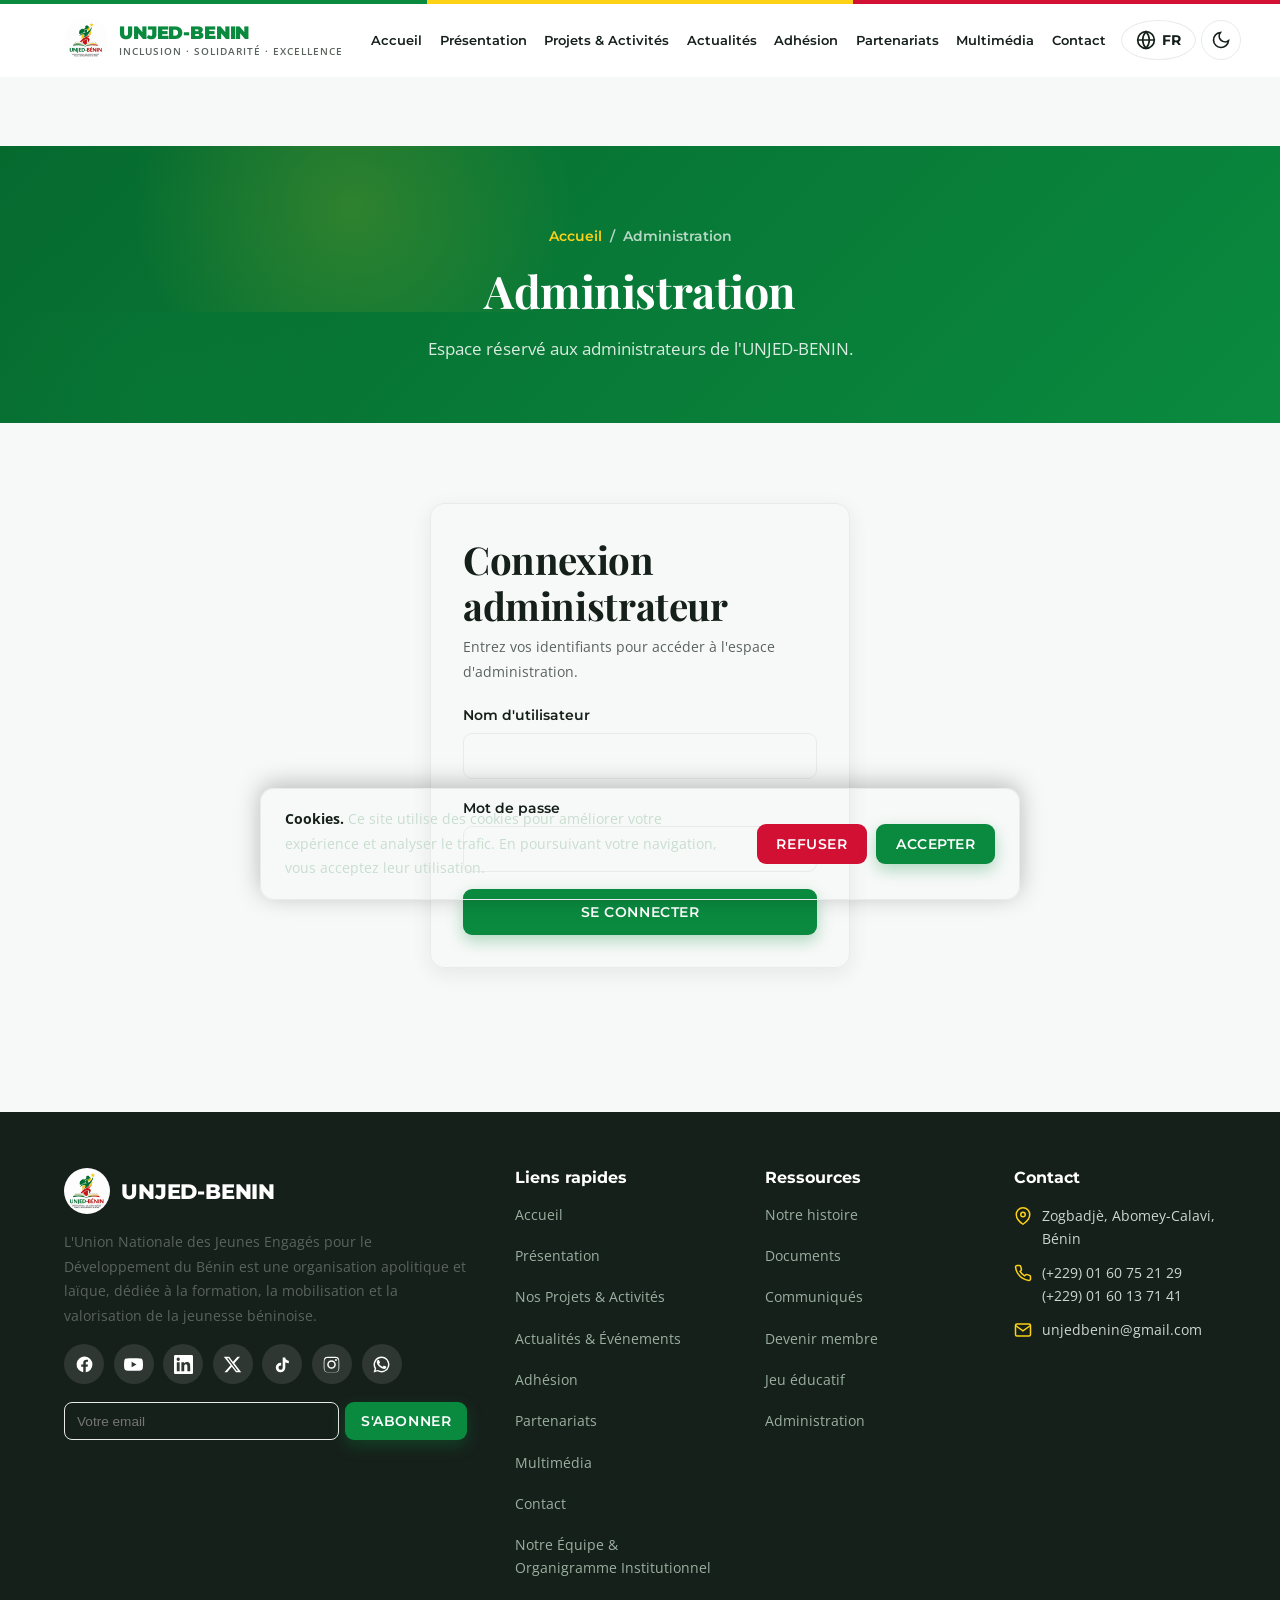
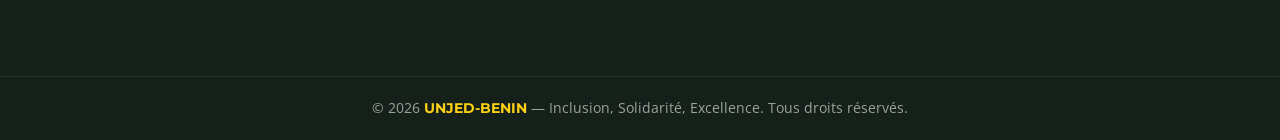
<file: administration.html>
<!DOCTYPE html>
<html lang="fr">
<head>
  <meta charset="UTF-8" />
  <meta name="viewport" content="width=device-width, initial-scale=1.0" />
  <meta name="theme-color" content="#0a8a3f" />
  <title>Administration — UNJED-BENIN</title>
  <meta name="description" content="Espace interne réservé aux administrateurs de l'UNJED-BENIN : publication d'annonces, documents et médias." />
  <meta name="robots" content="noindex, nofollow" />
  <link rel="icon" href="public/images/logo.jpeg" />
  <link rel="stylesheet" href="styles.css" />
</head>
<body>
  <div data-header></div>

  <main>
    <section class="page-hero">
      <div class="container">
        <div class="breadcrumb"><a href="index.html" data-en="Home">Accueil</a> / <span data-en="Administration">Administration</span></div>
        <h1 data-en="Administration">Administration</h1>
        <p data-en="Space reserved for UNJED-BENIN administrators.">Espace réservé aux administrateurs de l'UNJED-BENIN.</p>
      </div>
    </section>

    <section class="section">
      <div class="container">

        <!-- ECRAN DE CONNEXION -->
        <div id="admin-login" class="card reveal" style="max-width:420px;margin:0 auto;padding:32px;">
          <h2 style="margin-bottom:6px;" data-en="Administrator login">Connexion administrateur</h2>
          <p style="color:var(--text-muted);font-size:0.9rem;margin-bottom:20px;" data-en="Enter your credentials to access the administration space.">Entrez vos identifiants pour accéder à l'espace d'administration.</p>
          <form id="admin-login-form" class="form" autocomplete="off">
            <div class="field">
              <label for="admin-username" data-en="Username">Nom d'utilisateur</label>
              <input type="text" id="admin-username" name="username" autocomplete="username" required />
            </div>
            <div class="field">
              <label for="admin-password" data-en="Password">Mot de passe</label>
              <input type="password" id="admin-password" name="password" autocomplete="current-password" required />
            </div>
            <p id="admin-login-error" style="color:#C0392B;font-weight:600;font-size:0.88rem;display:none;"></p>
            <button type="submit" class="btn btn-green" style="justify-content:center;" data-en="Log in">Se connecter</button>
          </form>
    
        </div>

        <!-- ESPACE ADMIN -->
        <div id="admin-space" style="display:none;">
          <div style="display:flex;justify-content:space-between;align-items:center;margin-bottom:24px;flex-wrap:wrap;gap:12px;">
            <p style="margin:0;color:var(--text-muted);" data-en="Logged in as">Connecté en tant que <strong id="admin-name-label"></strong></p>
            <button type="button" id="admin-logout" class="btn btn-outline" data-en="Log out">Se déconnecter</button>
          </div>

          <!-- FORMULAIRE DE PUBLICATION -->
          <div class="card reveal" style="padding:28px 32px;margin-bottom:40px;">
            <h2 style="margin-bottom:16px;" data-en="New publication">Nouvelle publication</h2>
            <form id="post-form" class="form">
              <div class="form-row">
                <div class="field">
                  <label for="post-title" data-en="Title">Titre</label>
                  <input type="text" id="post-title" name="title" required />
                </div>
                <div class="field">
                  <label for="post-type" data-en="Type">Type</label>
                  <select id="post-type" name="post_type">
                    <option value="announcement" data-en="Announcement">Annonce</option>
                    <option value="document" data-en="Document">Document</option>
                    <option value="link" data-en="Link">Lien</option>
                    <option value="image" data-en="Image">Image</option>
                    <option value="video" data-en="Video">Vidéo</option>
                  </select>
                </div>
              </div>
              <div class="field">
                <label for="post-body" data-en="Text">Texte</label>
                <textarea id="post-body" name="body" rows="4"></textarea>
              </div>
              <div class="form-row">
                <div class="field">
                  <label for="post-file" data-en="File (image, document, or uploaded video)">Fichier (image, document, ou vidéo à uploader)</label>
                  <input type="file" id="post-file" name="file" />
                </div>
                <div class="field">
                  <label for="post-external" data-en="External link (YouTube, Vimeo, or any URL)">Lien externe (YouTube, Vimeo, ou toute URL)</label>
                  <input type="url" id="post-external" name="external_url" placeholder="https://..." />
                </div>
              </div>
              <div class="field">
                <label for="post-visibility" data-en="Visibility">Visibilité</label>
                <select id="post-visibility" name="visibility">
                  <option value="members" data-en="Members only (internal space)">Membres uniquement (espace interne)</option>
                  <option value="public" data-en="Public (visible on the site)">Public (visible sur le site)</option>
                </select>
              </div>
              <p id="post-error" style="color:#C0392B;font-weight:600;font-size:0.88rem;display:none;"></p>
              <button type="submit" class="btn btn-green" data-en="Publish">Publier</button>
            </form>
          </div>

          <!-- LISTE DES PUBLICATIONS -->
          <div class="section-header reveal" style="margin-bottom:24px;">
            <span class="eyebrow" data-en="All publications">Toutes les publications</span>
            <h2 data-en="Manage content">Gérer le contenu</h2>
          </div>
          <div id="posts-list" style="display:flex;flex-direction:column;gap:16px;max-width:760px;"></div>

          <!-- ABONNES -->
          <div class="section-header reveal" style="margin:48px 0 24px;">
            <span class="eyebrow" data-en="Subscribers">Abonnés</span>
            <h2 data-en="Newsletter subscriber list">Liste des abonnés</h2>
          </div>
          <div id="subscribers-list" style="max-width:760px;"></div>
        </div>

      </div>
    </section>
  </main>

  <div data-footer></div>
  <script src="components.js"></script>
  <script src="script.js"></script>
  <script>
  (function () {
    "use strict";

   
    var API_BASE = "https://unjedbenin.onrender.com/";

    var loginPanel = document.getElementById("admin-login");
    var spacePanel = document.getElementById("admin-space");
    var loginForm = document.getElementById("admin-login-form");
    var loginError = document.getElementById("admin-login-error");
    var apiWarning = document.getElementById("admin-api-warning");
    var logoutBtn = document.getElementById("admin-logout");
    var nameLabel = document.getElementById("admin-name-label");
    var postForm = document.getElementById("post-form");
    var postError = document.getElementById("post-error");
    var postsList = document.getElementById("posts-list");
    var subscribersList = document.getElementById("subscribers-list");

    if (API_BASE.indexOf("unjedbenin") !== -1) {
      apiWarning.style.display = "block";
    }

    function api(path, options) {
      options = options || {};
      options.credentials = "include";
      return fetch(API_BASE + path, options).then(function (res) {
        return res.json().then(function (data) {
          return { ok: res.ok, status: res.status, data: data };
        });
      });
    }

    function showSpace(admin) {
      loginPanel.style.display = "none";
      spacePanel.style.display = "block";
      nameLabel.textContent = admin.display_name;
      loadPosts();
      loadSubscribers();
    }
    function showLogin() {
      loginPanel.style.display = "block";
      spacePanel.style.display = "none";
    }

    // Vérifie si déjà connecté (session cookie)
    api("/api/admin/me").then(function (r) {
      if (r.ok && r.data.admin) showSpace(r.data.admin);
    }).catch(function () { /* backend pas encore joignable, on reste sur le login */ });

    loginForm.addEventListener("submit", function (e) {
      e.preventDefault();
      loginError.style.display = "none";
      var username = document.getElementById("admin-username").value.trim();
      var password = document.getElementById("admin-password").value;
      api("/api/admin/login", {
        method: "POST",
        headers: { "Content-Type": "application/json" },
        body: JSON.stringify({ username: username, password: password }),
      }).then(function (r) {
        if (r.ok) {
          showSpace(r.data.admin);
        } else {
          loginError.textContent = r.data.error || "Connexion impossible.";
          loginError.style.display = "block";
        }
      }).catch(function () {
        loginError.textContent = "Impossible de joindre le serveur d'administration.";
        loginError.style.display = "block";
      });
    });

    logoutBtn.addEventListener("click", function () {
      api("/api/admin/logout", { method: "POST" }).finally(showLogin);
    });

    function postTypeLabel(t) {
      return { announcement: "Annonce", document: "Document", link: "Lien", image: "Image", video: "Vidéo" }[t] || t;
    }

    function renderPosts(posts) {
      postsList.innerHTML = "";
      if (!posts.length) {
        postsList.innerHTML = '<p style="color:var(--text-muted);">Aucune publication pour le moment.</p>';
        return;
      }
      posts.forEach(function (post) {
        var card = document.createElement("div");
       card.className = "card";

        var mediaHtml = "";
        if (post.file_url) {
          mediaHtml = '<p style="font-size:0.82rem;"><a href="' + API_BASE + post.file_url + '" target="_blank" rel="noopener">Voir le fichier</a></p>';
        }
        if (post.external_url) {
          mediaHtml += '<p style="font-size:0.82rem;"><a href="' + post.external_url + '" target="_blank" rel="noopener">' + post.external_url + '</a></p>';
        }
        card.innerHTML =
          '<p style="color:var(--text-muted);font-size:0.78rem;margin-bottom:4px;">' +
            postTypeLabel(post.post_type) + " · " + (post.visibility === "public" ? "Public" : "Membres") +
            (post.author ? " · " + post.author : "") +
          '</p>' +
          '<h3 style="margin-bottom:6px;"></h3>' +
          '<p></p>' +
          mediaHtml +
          '<button type="button" class="btn btn-outline" style="margin-top:10px;font-size:0.8rem;padding:6px 14px;">Supprimer</button>';
        card.querySelector("h3").textContent = post.title;
        card.querySelector("p:nth-of-type(2)").textContent = post.body || "";
        card.querySelector("button").addEventListener("click", function () {
          if (!confirm("Supprimer cette publication ?")) return;
          api("/api/posts/" + post.id, { method: "DELETE" }).then(function () { loadPosts(); });
        });
        postsList.appendChild(card);
      });
    }

    function loadPosts() {
      api("/api/posts").then(function (r) {
        if (r.ok) renderPosts(r.data);
      });
    }

    function loadSubscribers() {
      api("/api/admin/subscribers").then(function (r) {
        if (!r.ok) return;
        if (!r.data.length) {
          subscribersList.innerHTML = '<p style="color:var(--text-muted);">Aucun abonné pour le moment.</p>';
          return;
        }
        subscribersList.innerHTML = "<p style='color:var(--text-muted);font-size:0.85rem;'>" + r.data.length + " abonné(s) : " +
          r.data.map(function (s) { return s.email; }).join(", ") + "</p>";
      });
    }

    postForm.addEventListener("submit", function (e) {
      e.preventDefault();
      postError.style.display = "none";
      var formData = new FormData(postForm);
      api("/api/posts", { method: "POST", body: formData }).then(function (r) {
        if (r.ok) {
          postForm.reset();
          loadPosts();
        } else {
          postError.textContent = r.data.error || "Erreur lors de la publication.";
          postError.style.display = "block";
        }
      }).catch(function () {
        postError.textContent = "Impossible de joindre le serveur d'administration.";
        postError.style.display = "block";
      });
    });
  })();
  </script>
</body>
</html>
</file>
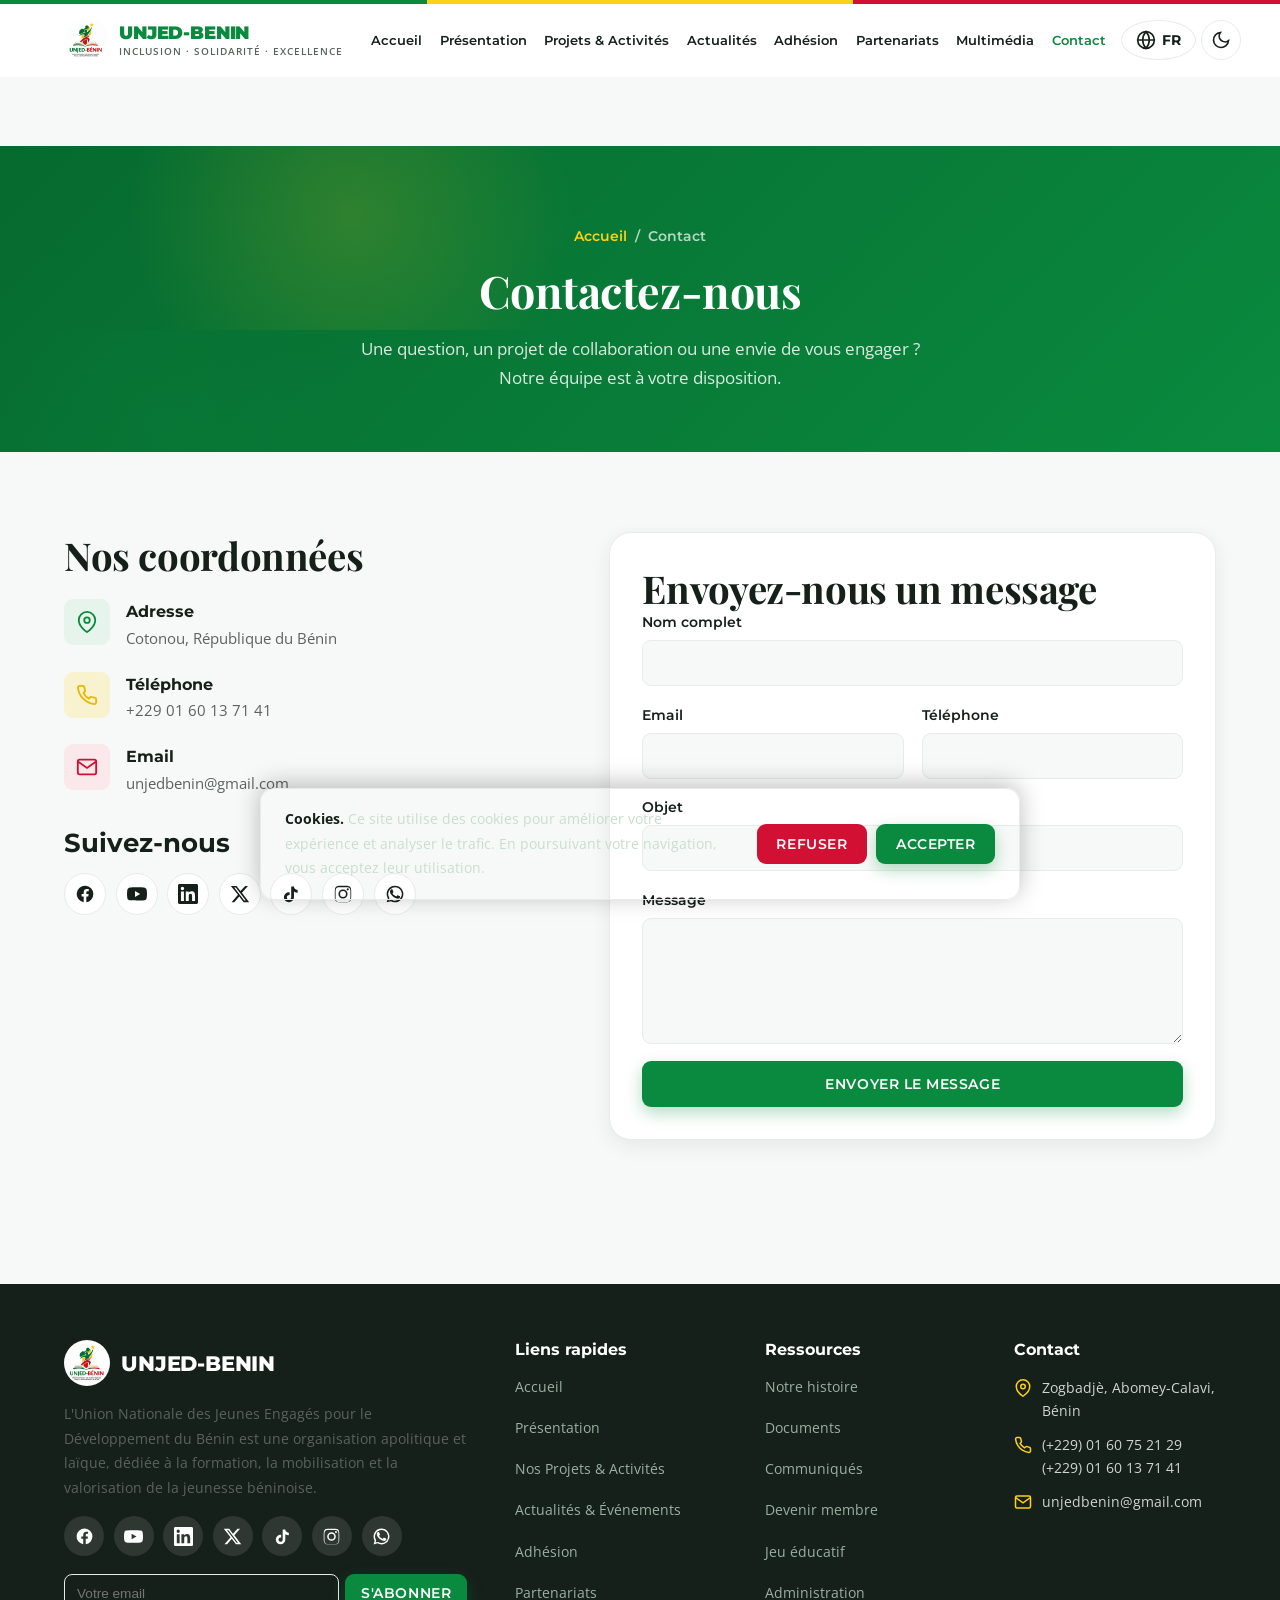
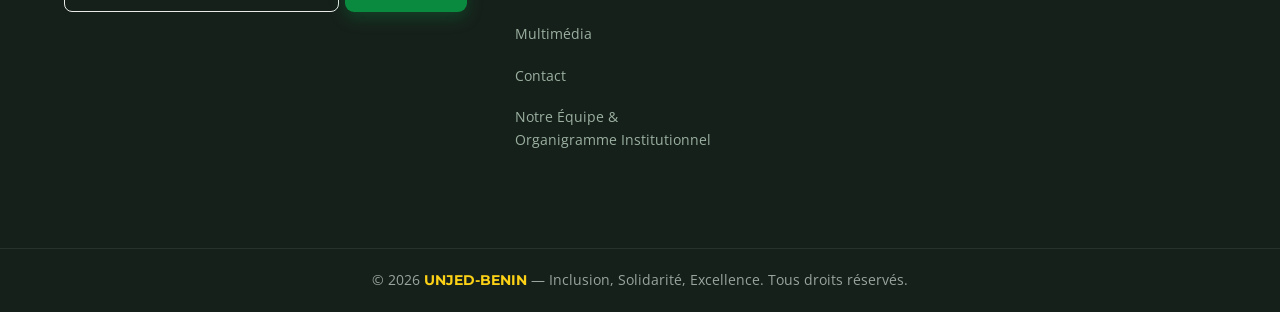
<file: contact.html>
<!DOCTYPE html>
<html lang="fr">
<head>
  <meta charset="UTF-8" />
  <meta name="viewport" content="width=device-width, initial-scale=1.0" />
  <meta name="theme-color" content="#0a8a3f" />
  <title>Contact — UNJED-BENIN</title>
  <meta name="description" content="Contactez l'UNJED-BENIN. Écrivez-nous, appelez-nous ou rendez-nous visite pour collaborer ou rejoindre l'Union." />
  <link rel="icon" href="public/images/logo.jpeg" />
  <link rel="stylesheet" href="styles.css" />
</head>
<body>
  <div data-header></div>

  <main>
    <section class="page-hero">
      <div class="container">
        <div class="breadcrumb"><a href="index.html" data-en="Home">Accueil</a> / <span data-en="Contact">Contact</span></div>
        <h1 data-en="Contact us">Contactez-nous</h1>
        <p data-en="A question, a collaboration project or a desire to commit? Our team is at your disposal.">Une question, un projet de collaboration ou une envie de vous engager ? Notre équipe est à votre disposition.</p>
      </div>
    </section>

    <section class="section">
      <div class="container">
        <div class="contact-grid">
          <!-- INFOS -->
          <div class="reveal">
            <h2 data-en="Our contact details">Nos coordonnées</h2>
            <ul class="contact-info">
              <li>
                <span class="contact-ic icon-green"><svg viewBox="0 0 24 24" fill="none" stroke="currentColor" stroke-width="2"><path d="M21 10c0 7-9 13-9 13s-9-6-9-13a9 9 0 0 1 18 0z"/><circle cx="12" cy="10" r="3"/></svg></span>
                <div><strong data-en="Address">Adresse</strong><p data-en="Cotonou, Republic of Benin">Cotonou, République du Bénin</p></div>
              </li>
              <li>
                <span class="contact-ic icon-yellow"><svg viewBox="0 0 24 24" fill="none" stroke="currentColor" stroke-width="2"><path d="M22 16.92v3a2 2 0 0 1-2.18 2 19.79 19.79 0 0 1-8.63-3.07 19.5 19.5 0 0 1-6-6 19.79 19.79 0 0 1-3.07-8.67A2 2 0 0 1 4.11 2h3a2 2 0 0 1 2 1.72c.13.96.36 1.9.7 2.81a2 2 0 0 1-.45 2.11L8.09 9.91a16 16 0 0 0 6 6l1.27-1.27a2 2 0 0 1 2.11-.45c.91.34 1.85.57 2.81.7A2 2 0 0 1 22 16.92z"/></svg></span>
                <div><strong data-en="Phone">Téléphone</strong><p><a href="https://wa.me/229160137141" target="_blank" rel="noopener" style="color:inherit;">+229 01 60 13 71 41</a></p></div>
              </li>
              <li>
                <span class="contact-ic icon-red"><svg viewBox="0 0 24 24" fill="none" stroke="currentColor" stroke-width="2"><path d="M4 4h16c1.1 0 2 .9 2 2v12c0 1.1-.9 2-2 2H4c-1.1 0-2-.9-2-2V6c0-1.1.9-2 2-2z"/><polyline points="22,6 12,13 2,6"/></svg></span>
                <div><strong data-en="Email">Email</strong><p>unjedbenin@gmail.com</p></div>
              </li>
            </ul>

            <h3 style="margin-top:2rem;" data-en="Follow us">Suivez-nous</h3>
            <div class="social-row" data-social></div>
          </div>

          <!-- FORMULAIRE -->
          <div class="form-card reveal">
            <h2 data-en="Send us a message">Envoyez-nous un message</h2>
            <form id="contact-form" class="form">

            <input type="hidden" name="access_key" value="ff1e33f2-ea1e-483a-9256-ff4f7bd5187b" />
            <input type="hidden" name="subject" value=" Nouvelle demande d'adhésion — UNJED-BÉNIN" />
            <input type="hidden" name="from_name" value="Formulaire Adhésion UNJED" />
            <input type="hidden" name="redirect" value="false" />
              <div class="field">
                <label for="cname" data-en="Full name">Nom complet</label>
                <input type="text" id="cname" name="cname" required />
              </div>
              <div class="form-row">
                <div class="field">
                  <label for="cemail" data-en="Email">Email</label>
                  <input type="email" id="cemail" name="cemail" required />
                </div>
                <div class="field">
                  <label for="cphone" data-en="Phone">Téléphone</label>
                  <input type="tel" id="cphone" name="cphone" />
                </div>
              </div>
              <div class="field">
                <label for="csubject" data-en="Subject">Objet</label>
                <input type="text" id="csubject" name="csubject" required />
              </div>
              <div class="field">
                <label for="cmessage" data-en="Message">Message</label>
                <textarea id="cmessage" name="cmessage" rows="5" required></textarea>
              </div>
              <button type="submit" class="btn btn-green btn-block" data-en="Send message">Envoyer le message</button>
              <p class="form-success" id="contact-success" hidden data-en="Thank you! Your message has been sent. We will reply as soon as possible.">Merci ! Votre message a bien été envoyé. Nous vous répondrons dans les meilleurs délais.</p>
            </form>
          </div>
        </div>
      </div>
    </section>
  </main>
  <div data-footer></div>
  <script src="components.js"></script>
  <script src="script.js"></script>
</body>
</html>
</file>
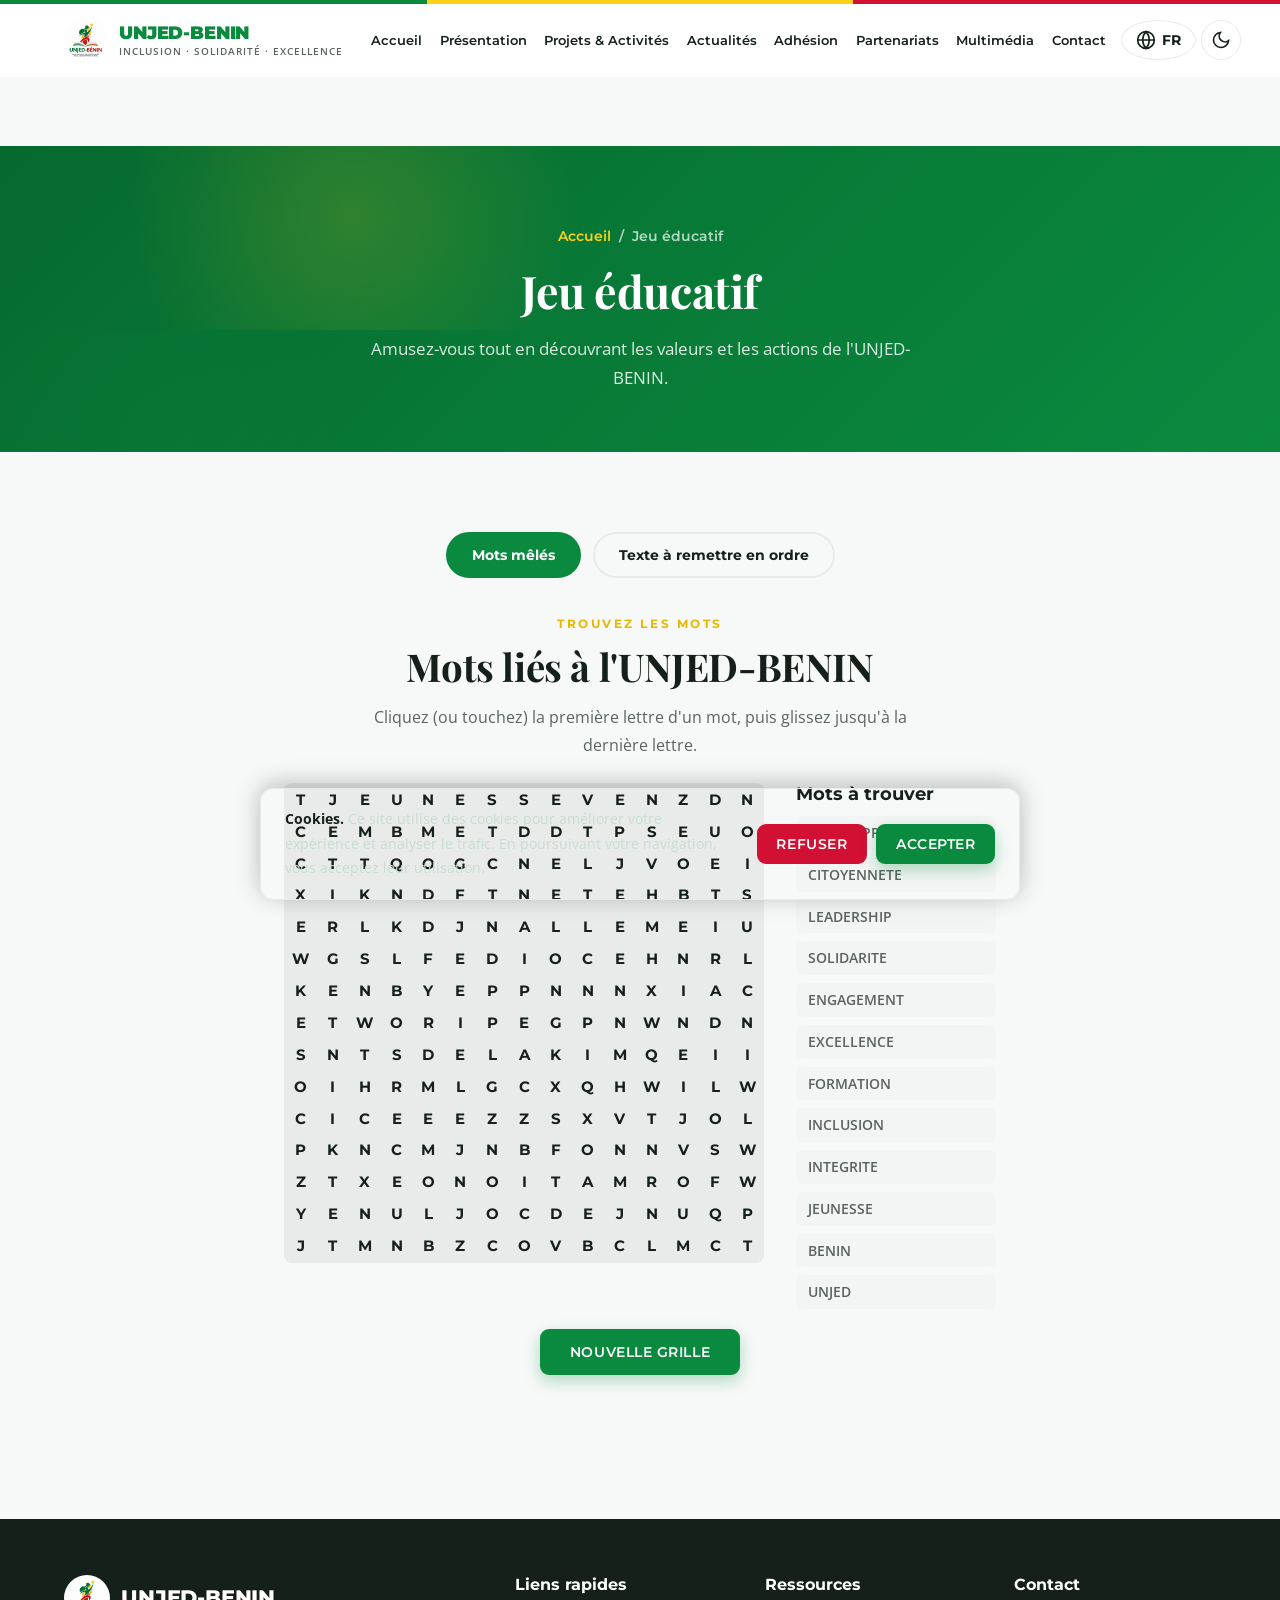
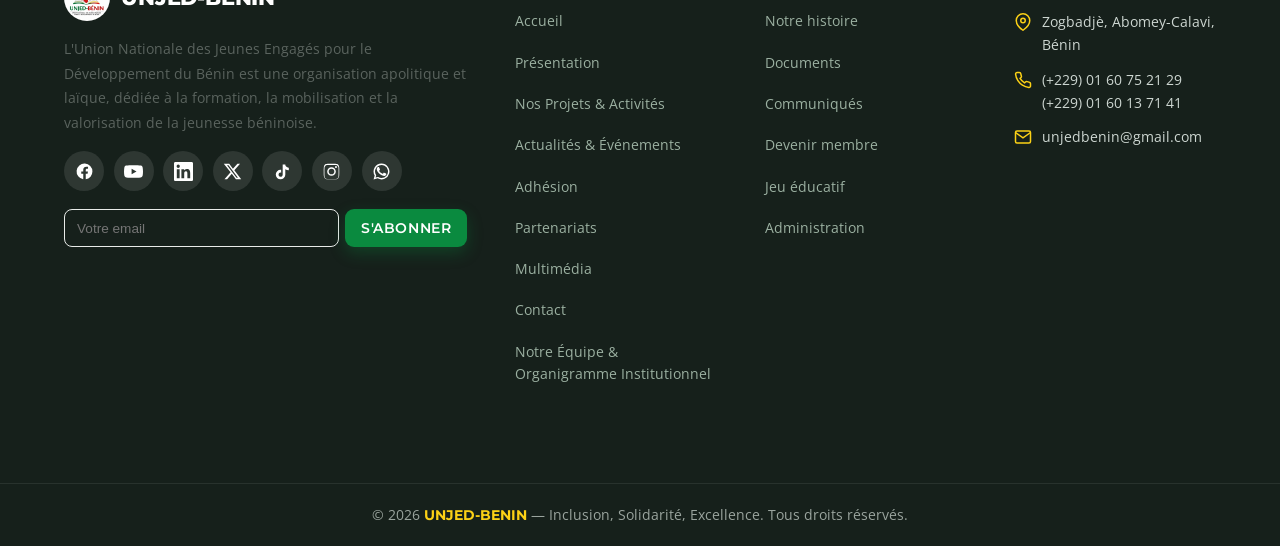
<file: jeu.html>
<!DOCTYPE html>
<html lang="fr">
<head>
  <meta charset="UTF-8" />
  <meta name="viewport" content="width=device-width, initial-scale=1.0" />
  <meta name="theme-color" content="#0a8a3f" />
  <title>Jeu éducatif — UNJED-BENIN</title>
  <meta name="description" content="Jouez et apprenez sur l'UNJED-BENIN : mots mêlés et texte à remettre en ordre." />
  <link rel="icon" href="public/images/logo.jpeg" />
  <link rel="stylesheet" href="styles.css" />
</head>
<body>
  <div data-header></div>

  <main>
    <section class="page-hero">
      <div class="container">
        <div class="breadcrumb"><a href="index.html" data-en="Home">Accueil</a> / <span data-en="Educational game">Jeu éducatif</span></div>
        <h1 data-en="Educational game">Jeu éducatif</h1>
        <p data-en="Have fun while discovering the values and actions of UNJED-BENIN.">Amusez-vous tout en découvrant les valeurs et les actions de l'UNJED-BENIN.</p>
      </div>
    </section>

    <section class="section">
      <div class="container">
        <div class="game-tabs">
          <button type="button" class="game-tab-btn active" data-tab="wordsearch" data-en="Word search">Mots mêlés</button>
          <button type="button" class="game-tab-btn" data-tab="scramble" data-en="Rebuild the sentence">Texte à remettre en ordre</button>
        </div>

        <!-- MOTS MELES -->
        <div class="game-panel active" id="panel-wordsearch">
          <div class="section-head reveal" style="margin-bottom:24px;">
            <span class="eyebrow" data-en="Find the words">Trouvez les mots</span>
            <h2 data-en="Words about UNJED-BENIN">Mots liés à l'UNJED-BENIN</h2>
            <p data-en="Click or touch the first letter of a word, then drag to the last letter.">Cliquez (ou touchez) la première lettre d'un mot, puis glissez jusqu'à la dernière lettre.</p>
          </div>
          <div class="wordsearch-wrap">
            <div class="wordsearch-grid" id="ws-grid"></div>
            <div class="ws-wordlist">
              <h4 data-en="Words to find">Mots à trouver</h4>
              <ul id="ws-word-list"></ul>
            </div>
          </div>
          <p class="ws-status" id="ws-status"></p>
          <div class="scramble-actions">
            <button type="button" class="btn btn-green" id="ws-restart" data-en="New grid">Nouvelle grille</button>
          </div>
        </div>

        <!-- TEXTE A REORDONNER -->
        <div class="game-panel" id="panel-scramble">
          <div class="section-head reveal" style="margin-bottom:24px;">
            <span class="eyebrow" data-en="Rebuild the sentence">Reconstituez la phrase</span>
            <h2 data-en="Put the words back in order">Remettez les mots dans l'ordre</h2>
            <p data-en="Click the words in the right order to rebuild the sentence about UNJED-BENIN.">Cliquez sur les mots dans le bon ordre pour reconstituer la phrase sur l'UNJED-BENIN.</p>
          </div>
          <div class="scramble-card">
            <div class="scramble-progress" id="scramble-progress">Phrase 1 / 5</div>
            <div class="scramble-answer" id="scramble-answer"></div>
            <div class="scramble-bank" id="scramble-bank"></div>
            <p class="scramble-feedback" id="scramble-feedback"></p>
            <div class="scramble-actions">
              <button type="button" class="btn btn-green" id="scramble-check" data-en="Check">Vérifier</button>
              <button type="button" class="btn btn-yellow" id="scramble-reset" data-en="Reset sentence">Réinitialiser</button>
            </div>
            <div class="scramble-reward" id="scramble-reward">
              <h3 data-en="Well done!">Bravo !</h3>
              <p id="scramble-reward-text"></p>
              <div class="scramble-actions">
                <button type="button" class="btn btn-green" id="scramble-restart" data-en="Play again">Rejouer</button>
              </div>
            </div>
          </div>
        </div>
      </div>
    </section>
  </main>

  <div data-footer></div>
  <script src="components.js"></script>
  <script src="script.js"></script>
  <script>
  (function () {
    "use strict";

    /* ==========================================================
       MOTS MELES
       ========================================================== */
    var WS_WORDS = ["JEUNESSE","LEADERSHIP","SOLIDARITE","ENGAGEMENT","FORMATION","INCLUSION","EXCELLENCE","INTEGRITE","CITOYENNETE","BENIN","UNJED","DEVELOPPEMENT"];
    var WS_SIZE = 15;
    var wsGridEl = document.getElementById("ws-grid");
    var wsListEl = document.getElementById("ws-word-list");
    var wsStatusEl = document.getElementById("ws-status");
    var wsPlacements = [];
    var wsFoundWords = {};
    var wsSelecting = false;
    var wsStartCell = null;
    var wsCurrentCells = [];

    var WS_DIRS = [[0,1],[1,0],[1,1],[1,-1],[0,-1],[-1,0],[-1,-1],[-1,1]];

    function wsBuild() {
      wsFoundWords = {};
      var grid = [];
      for (var r = 0; r < WS_SIZE; r++) { grid.push(new Array(WS_SIZE).fill("")); }
      var placements = [];
      var wordsSorted = WS_WORDS.slice().sort(function (a, b) { return b.length - a.length; });

      wordsSorted.forEach(function (word) {
        var placed = false;
        for (var attempt = 0; attempt < 400 && !placed; attempt++) {
          var dir = WS_DIRS[Math.floor(Math.random() * WS_DIRS.length)];
          var row = Math.floor(Math.random() * WS_SIZE);
          var col = Math.floor(Math.random() * WS_SIZE);
          var endRow = row + dir[0] * (word.length - 1);
          var endCol = col + dir[1] * (word.length - 1);
          if (endRow < 0 || endRow >= WS_SIZE || endCol < 0 || endCol >= WS_SIZE) continue;

          var cells = [];
          var ok = true;
          for (var i = 0; i < word.length; i++) {
            var rr = row + dir[0] * i;
            var cc = col + dir[1] * i;
            var existing = grid[rr][cc];
            if (existing !== "" && existing !== word[i]) { ok = false; break; }
            cells.push([rr, cc]);
          }
          if (!ok) continue;

          cells.forEach(function (cell, idx) { grid[cell[0]][cell[1]] = word[idx]; });
          placements.push({ word: word, cells: cells });
          placed = true;
        }
      });

      var alphabet = "ABCDEFGHIJKLMNOPQRSTUVWXYZ";
      for (var r2 = 0; r2 < WS_SIZE; r2++) {
        for (var c2 = 0; c2 < WS_SIZE; c2++) {
          if (!grid[r2][c2]) grid[r2][c2] = alphabet[Math.floor(Math.random() * alphabet.length)];
        }
      }
      return { grid: grid, placements: placements };
    }

    function wsRender() {
      var built = wsBuild();
      wsPlacements = built.placements;
      wsFoundWords = {};
      wsGridEl.innerHTML = "";
      wsGridEl.style.gridTemplateColumns = "repeat(" + WS_SIZE + ", 1fr)";
      wsGridEl.style.gridTemplateRows = "repeat(" + WS_SIZE + ", 1fr)";

      for (var r = 0; r < WS_SIZE; r++) {
        for (var c = 0; c < WS_SIZE; c++) {
          var cellEl = document.createElement("div");
          cellEl.className = "ws-cell";
          cellEl.textContent = built.grid[r][c];
          cellEl.dataset.r = r;
          cellEl.dataset.c = c;
          wsGridEl.appendChild(cellEl);
        }
      }

      wsListEl.innerHTML = "";
      wsPlacements.forEach(function (p) {
        var li = document.createElement("li");
        li.textContent = p.word;
        li.id = "ws-word-" + p.word;
        wsListEl.appendChild(li);
      });

      wsStatusEl.textContent = "";
      wsSelecting = false;
      wsStartCell = null;
      wsCurrentCells = [];
    }

    function wsCellAt(r, c) {
      return wsGridEl.querySelector('.ws-cell[data-r="' + r + '"][data-c="' + c + '"]');
    }

    function wsClearSelecting() {
      wsGridEl.querySelectorAll(".ws-cell.selecting").forEach(function (el) { el.classList.remove("selecting"); });
    }

    function wsCellsBetween(start, end) {
      var dr = end[0] - start[0];
      var dc = end[1] - start[1];
      var steps = Math.max(Math.abs(dr), Math.abs(dc));
      if (steps === 0) return [start];
      if (dr !== 0 && dc !== 0 && Math.abs(dr) !== Math.abs(dc)) return null; // pas une ligne droite valide
      var stepR = dr === 0 ? 0 : dr / Math.abs(dr);
      var stepC = dc === 0 ? 0 : dc / Math.abs(dc);
      var cells = [];
      for (var i = 0; i <= steps; i++) {
        cells.push([start[0] + stepR * i, start[1] + stepC * i]);
      }
      return cells;
    }

    function wsSameCells(a, b) {
      if (a.length !== b.length) return false;
      var aSet = a.map(function (x) { return x[0] + "-" + x[1]; }).sort();
      var bSet = b.map(function (x) { return x[0] + "-" + x[1]; }).sort();
      return aSet.every(function (v, i) { return v === bSet[i]; });
    }

    function wsFinishSelection() {
      if (wsCurrentCells.length > 1) {
        wsPlacements.forEach(function (p) {
          if (wsFoundWords[p.word]) return;
          if (wsSameCells(p.cells, wsCurrentCells)) {
            wsFoundWords[p.word] = true;
            wsCurrentCells.forEach(function (cell) {
              var el = wsCellAt(cell[0], cell[1]);
              if (el) el.classList.add("found");
            });
            var li = document.getElementById("ws-word-" + p.word);
            if (li) li.classList.add("found");
          }
        });
      }
      wsClearSelecting();
      wsSelecting = false;
      wsStartCell = null;
      wsCurrentCells = [];

      var foundCount = Object.keys(wsFoundWords).length;
      if (foundCount === wsPlacements.length) {
        wsStatusEl.textContent = "Bravo, vous avez trouvé tous les mots !";
      } else {
        wsStatusEl.textContent = foundCount + " / " + wsPlacements.length + " mots trouvés";
      }
    }

    function wsPointerDown(e) {
      var target = e.target.closest(".ws-cell");
      if (!target) return;
      wsSelecting = true;
      wsStartCell = [parseInt(target.dataset.r, 10), parseInt(target.dataset.c, 10)];
      wsCurrentCells = [wsStartCell];
      target.classList.add("selecting");
    }

    function wsPointerMove(e) {
      if (!wsSelecting) return;
      var point = e.touches ? e.touches[0] : e;
      var el = document.elementFromPoint(point.clientX, point.clientY);
      var target = el ? el.closest(".ws-cell") : null;
      if (!target) return;
      var current = [parseInt(target.dataset.r, 10), parseInt(target.dataset.c, 10)];
      var cells = wsCellsBetween(wsStartCell, current);
      if (!cells) return;
      wsClearSelecting();
      wsCurrentCells = cells;
      cells.forEach(function (cell) {
        var cEl = wsCellAt(cell[0], cell[1]);
        if (cEl) cEl.classList.add("selecting");
      });
    }

    function wsPointerUp() {
      if (!wsSelecting) return;
      wsFinishSelection();
    }

    wsGridEl.addEventListener("mousedown", wsPointerDown);
    wsGridEl.addEventListener("mousemove", wsPointerMove);
    document.addEventListener("mouseup", wsPointerUp);
    wsGridEl.addEventListener("touchstart", function (e) { wsPointerDown(e); }, { passive: true });
    wsGridEl.addEventListener("touchmove", function (e) { wsPointerMove(e); e.preventDefault(); }, { passive: false });
    document.addEventListener("touchend", wsPointerUp);

    document.getElementById("ws-restart").addEventListener("click", wsRender);
    wsRender();

    /* ==========================================================
       TEXTE A REORDONNER
       ========================================================== */
    var SCRAMBLE_SENTENCES = [
      "L'UNJED-BENIN forme et mobilise la jeunesse béninoise.",
      "Notre union défend l'inclusion, la solidarité et l'excellence.",
      "Chaque jeune engagé peut représenter l'organisation avec fierté.",
      "La transparence guide toutes les actions de nos responsables.",
      "Ensemble, nous construisons un Bénin durable et solidaire."
    ];
    var REWARD_TEXT = "L'UNJED-BENIN, c'est une jeunesse béninoise unie, formée et engagée, qui avance avec discipline, transparence et solidarité pour construire un Bénin meilleur.";

    var scrambleIndex = 0;
    var scrambleScore = 0;
    var scrambleAnswerOrder = [];
    var answerEl = document.getElementById("scramble-answer");
    var bankEl = document.getElementById("scramble-bank");
    var feedbackEl = document.getElementById("scramble-feedback");
    var progressEl = document.getElementById("scramble-progress");
    var rewardEl = document.getElementById("scramble-reward");
    var rewardTextEl = document.getElementById("scramble-reward-text");

    function shuffle(arr) {
      var a = arr.slice();
      for (var i = a.length - 1; i > 0; i--) {
        var j = Math.floor(Math.random() * (i + 1));
        var tmp = a[i]; a[i] = a[j]; a[j] = tmp;
      }
      return a;
    }

    function scrambleLoadSentence() {
      feedbackEl.textContent = "";
      feedbackEl.className = "scramble-feedback";
      rewardEl.classList.remove("show");
      answerEl.innerHTML = "";
      scrambleAnswerOrder = [];
      progressEl.textContent = "Phrase " + (scrambleIndex + 1) + " / " + SCRAMBLE_SENTENCES.length;

      var sentence = SCRAMBLE_SENTENCES[scrambleIndex];
      var words = sentence.split(" ");
      var shuffled = shuffle(words);

      bankEl.innerHTML = "";
      shuffled.forEach(function (word, idx) {
        var chip = document.createElement("button");
        chip.type = "button";
        chip.className = "scramble-chip";
        chip.textContent = word;
        chip.dataset.word = word;
        chip.dataset.uid = idx;
        chip.addEventListener("click", function () {
          if (chip.classList.contains("placed")) return;
          chip.classList.add("placed");
          var placedChip = document.createElement("span");
          placedChip.className = "scramble-chip";
          placedChip.textContent = word;
          placedChip.addEventListener("click", function () {
            placedChip.remove();
            chip.classList.remove("placed");
            scrambleAnswerOrder = scrambleAnswerOrder.filter(function (w) { return w.uid !== idx; });
          });
          answerEl.appendChild(placedChip);
          scrambleAnswerOrder.push({ word: word, uid: idx });
        });
        bankEl.appendChild(chip);
      });
    }

    document.getElementById("scramble-check").addEventListener("click", function () {
      var built = scrambleAnswerOrder.map(function (w) { return w.word; }).join(" ");
      var correct = SCRAMBLE_SENTENCES[scrambleIndex];
      if (built === correct) {
        feedbackEl.textContent = "Correct !";
        feedbackEl.className = "scramble-feedback ok";
        scrambleScore++;
        setTimeout(function () {
          if (scrambleIndex < SCRAMBLE_SENTENCES.length - 1) {
            scrambleIndex++;
            scrambleLoadSentence();
          } else {
            rewardTextEl.textContent = "Score : " + scrambleScore + " / " + SCRAMBLE_SENTENCES.length + ". " + REWARD_TEXT;
            rewardEl.classList.add("show");
          }
        }, 700);
      } else {
        feedbackEl.textContent = "Ce n'est pas encore ça, réessayez.";
        feedbackEl.className = "scramble-feedback ko";
      }
    });

    document.getElementById("scramble-reset").addEventListener("click", scrambleLoadSentence);
    document.getElementById("scramble-restart").addEventListener("click", function () {
      scrambleIndex = 0;
      scrambleScore = 0;
      scrambleLoadSentence();
    });

    scrambleLoadSentence();

    /* ==========================================================
       ONGLETS
       ========================================================== */
    document.querySelectorAll(".game-tab-btn").forEach(function (btn) {
      btn.addEventListener("click", function () {
        document.querySelectorAll(".game-tab-btn").forEach(function (b) { b.classList.remove("active"); });
        document.querySelectorAll(".game-panel").forEach(function (p) { p.classList.remove("active"); });
        btn.classList.add("active");
        document.getElementById("panel-" + btn.dataset.tab).classList.add("active");
      });
    });
  })();
  </script>
</body>
</html>
</file>
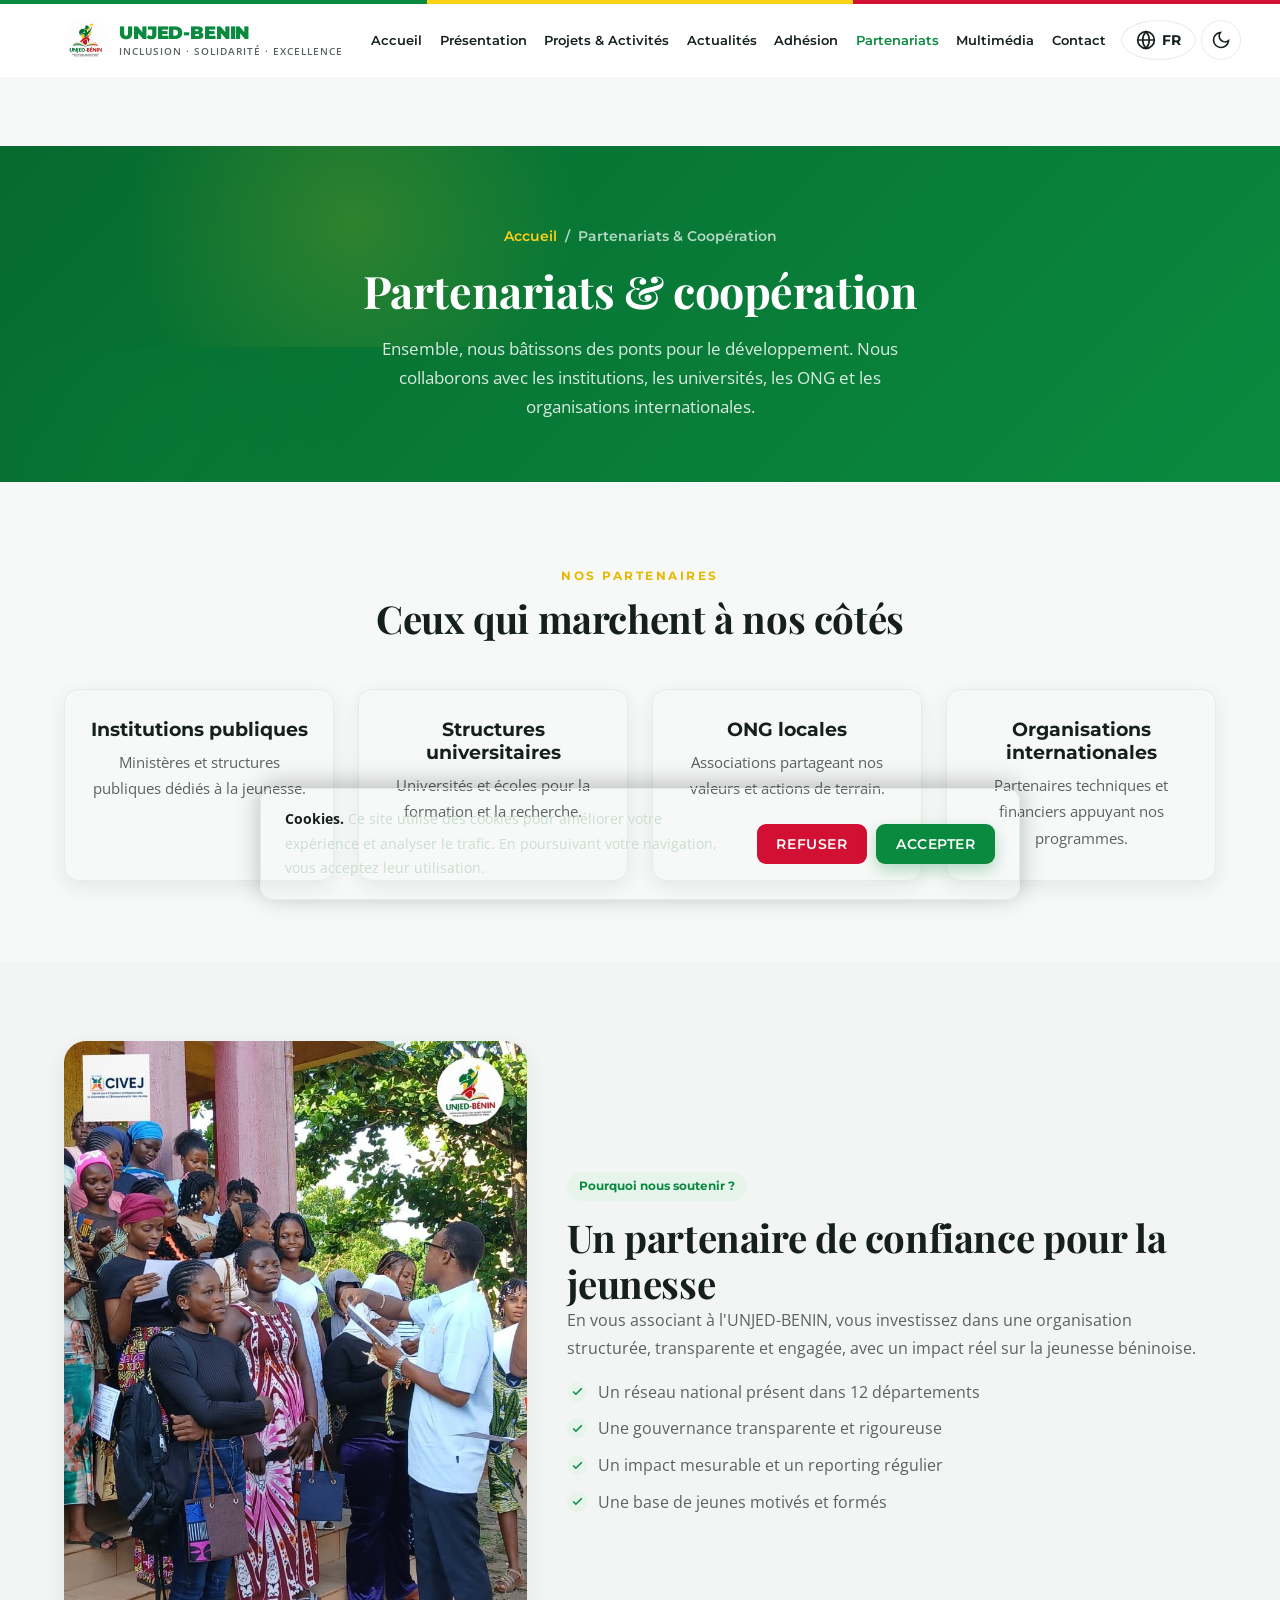
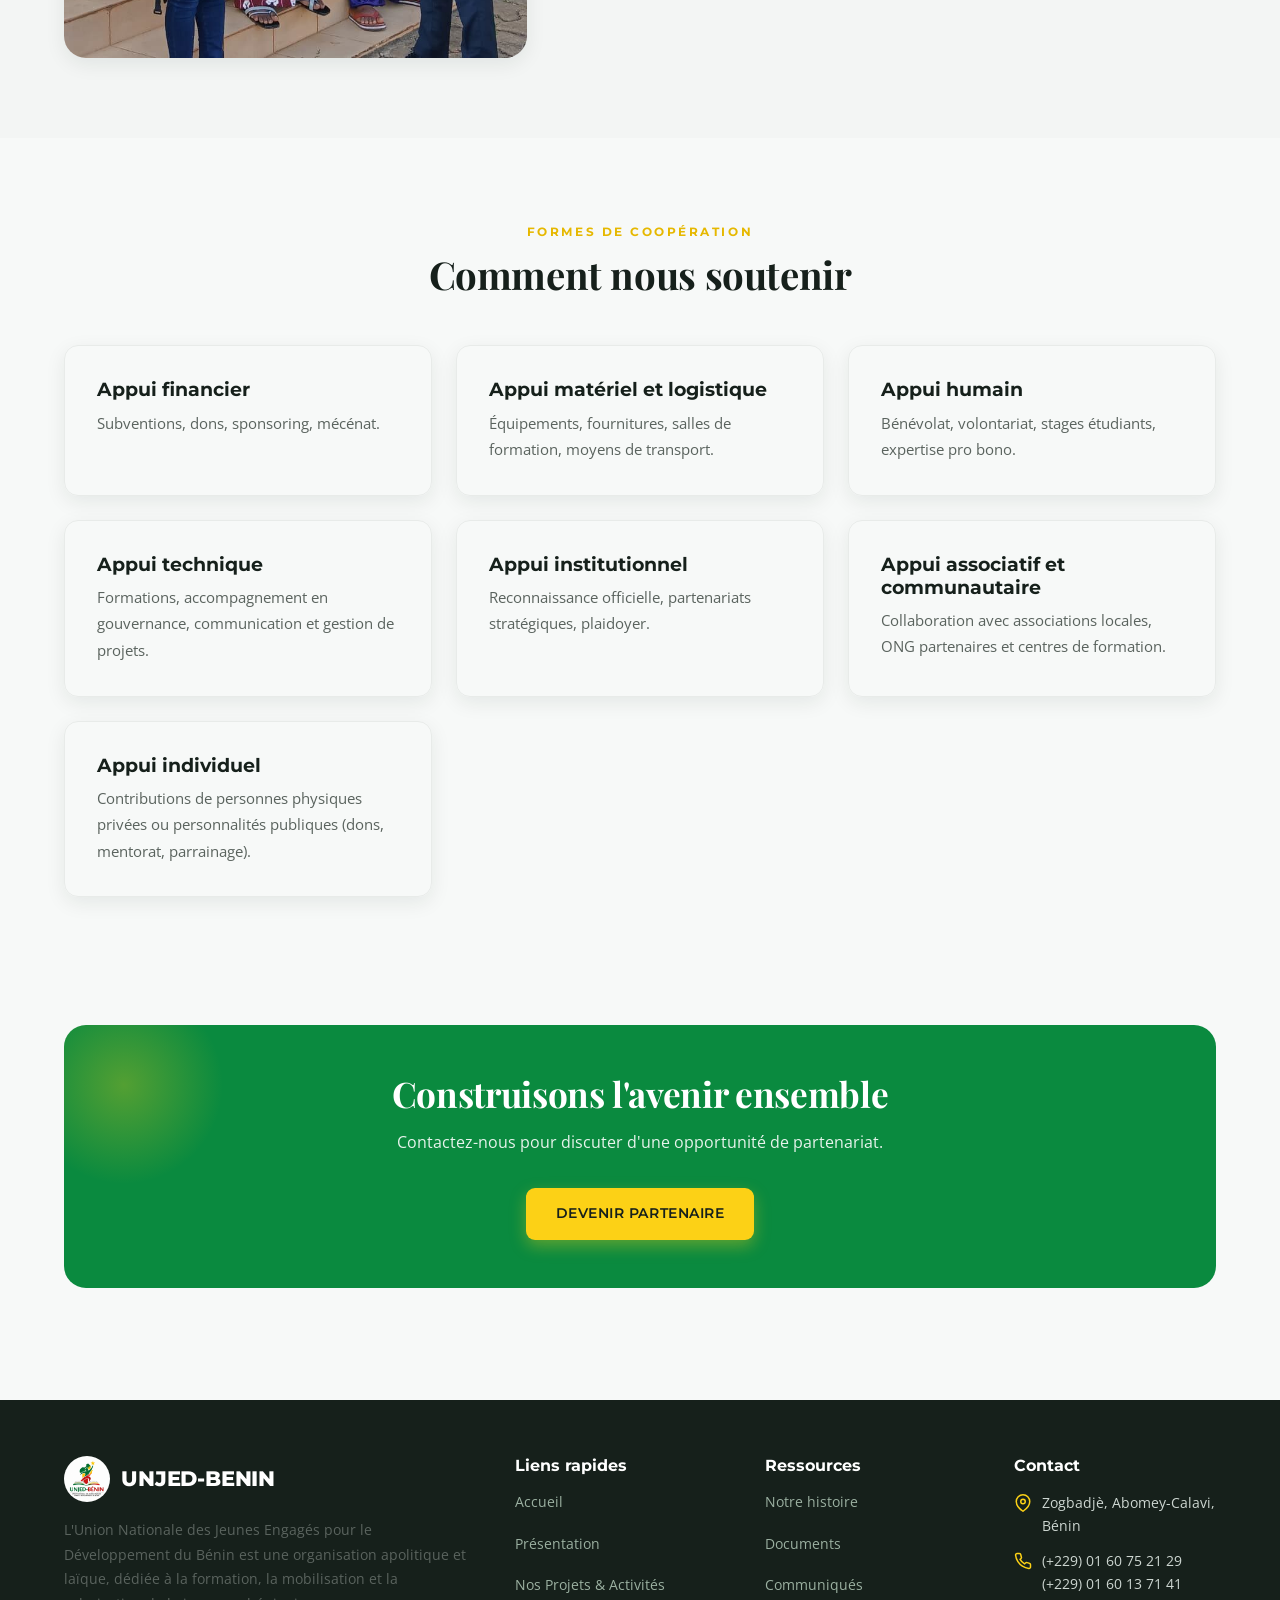
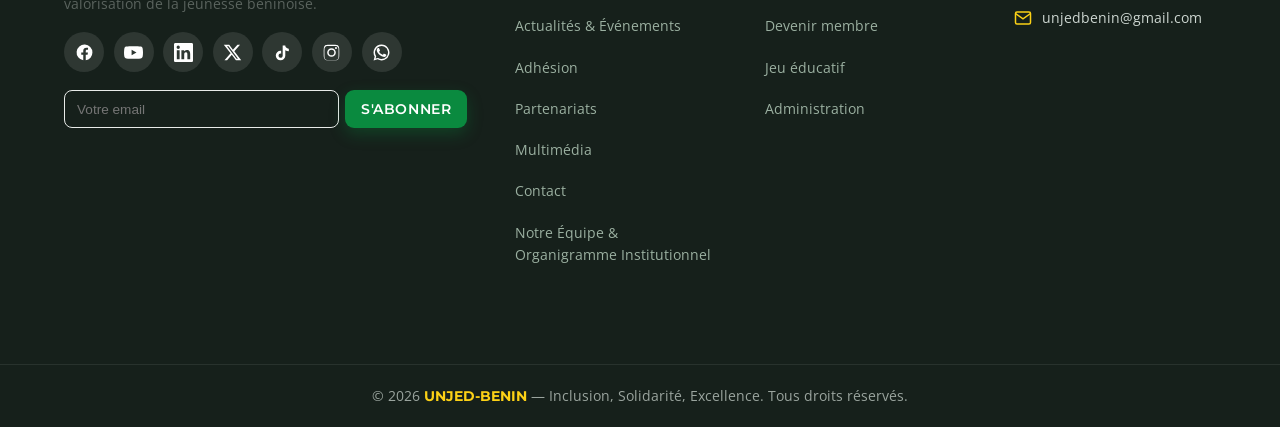
<file: partenariats.html>
<!DOCTYPE html>
<html lang="fr">
<head>
  <meta charset="UTF-8" />
  <meta name="viewport" content="width=device-width, initial-scale=1.0" />
  <meta name="theme-color" content="#0a8a3f" />
  <title>Partenariats &amp; Coopération — UNJED-BENIN</title>
  <meta name="description" content="Partenariats et coopération de l'UNJED-BENIN avec les institutions, universités, ONG et organisations internationales." />
  <link rel="icon" href="public/images/logo.jpeg" />
  <link rel="stylesheet" href="styles.css" />
</head>
<body>
  <div data-header></div>

  <main>
    <section class="page-hero">
      <div class="container">
        <div class="breadcrumb"><a href="index.html" data-en="Home">Accueil</a> / <span data-en="Partnerships &amp; Cooperation">Partenariats &amp; Coopération</span></div>
        <h1 data-en="Partnerships &amp; cooperation">Partenariats &amp; coopération</h1>
        <p data-en="Together, we build bridges for development. We collaborate with institutions, universities, NGOs and international organizations.">Ensemble, nous bâtissons des ponts pour le développement. Nous collaborons avec les institutions, les universités, les ONG et les organisations internationales.</p>
      </div>
    </section>

    <!-- TYPES DE PARTENAIRES -->
    <section class="section">
      <div class="container">
        <div class="section-head reveal">
          <span class="eyebrow" data-en="Our partners">Nos partenaires</span>
          <h2 data-en="Those who walk alongside us">Ceux qui marchent à nos côtés</h2>
        </div>
        <div class="grid grid-4">
          <div class="card value-card reveal">
            <h3 data-en="Public institutions">Institutions publiques</h3>
            <p data-en="Ministries and public bodies dedicated to youth.">Ministères et structures publiques dédiés à la jeunesse.</p>
          </div>
          <div class="card value-card reveal">
            <h3 data-en="Universities">Structures universitaires</h3>
            <p data-en="Universities and schools for training and research.">Universités et écoles pour la formation et la recherche.</p>
          </div>
          <div class="card value-card reveal">
            <h3 data-en="Local NGOs">ONG locales</h3>
            <p data-en="Associations sharing our values and field actions.">Associations partageant nos valeurs et actions de terrain.</p>
          </div>
          <div class="card value-card reveal">
            <h3 data-en="International organizations">Organisations internationales</h3>
            <p data-en="Technical and financial partners supporting our programs.">Partenaires techniques et financiers appuyant nos programmes.</p>
          </div>
        </div>
      </div>
    </section>

    <!-- POURQUOI NOUS SOUTENIR -->
    <section class="section" style="background: var(--surface-2);">
      <div class="container">
        <div class="split reveal">
          <div class="split-img"><img src="public/images/assemblee-real-4.jpg" alt="Coopération et partenariats de l'UNJED-BENIN" /></div>
          <div class="prose">
            <span class="pill" data-en="Why partner with us?">Pourquoi nous soutenir ?</span>
            <h2 data-en="A trusted partner for youth">Un partenaire de confiance pour la jeunesse</h2>
            <p data-en="By partnering with UNJED-BENIN, you invest in a structured, transparent and committed organization, with a real impact on Beninese youth.">En vous associant à l'UNJED-BENIN, vous investissez dans une organisation structurée, transparente et engagée, avec un impact réel sur la jeunesse béninoise.</p>
            <ul class="check-list">
              <li data-en="A national network present in 12 departments">Un réseau national présent dans 12 départements</li>
              <li data-en="Transparent and rigorous governance">Une gouvernance transparente et rigoureuse</li>
              <li data-en="Measurable impact and regular reporting">Un impact mesurable et un reporting régulier</li>
              <li data-en="A motivated and trained youth base">Une base de jeunes motivés et formés</li>
            </ul>
          </div>
        </div>
      </div>
    </section>

    <!-- FORMES DE COOPERATION -->
    <section class="section">
      <div class="container">
        <div class="section-head reveal">
          <span class="eyebrow" data-en="Forms of cooperation">Formes de coopération</span>
          <h2 data-en="How to support us">Comment nous soutenir</h2>
        </div>
        <div class="grid grid-3">
          <div class="card reveal"><h3 data-en="Financial support">Appui financier</h3><p data-en="Grants, donations, sponsorship, patronage.">Subventions, dons, sponsoring, mécénat.</p></div>
          <div class="card reveal"><h3 data-en="Material &amp; logistical support">Appui matériel et logistique</h3><p data-en="Equipment, supplies, training rooms, means of transport.">Équipements, fournitures, salles de formation, moyens de transport.</p></div>
          <div class="card reveal"><h3 data-en="Human support">Appui humain</h3><p data-en="Volunteering, student internships, pro bono expertise.">Bénévolat, volontariat, stages étudiants, expertise pro bono.</p></div>
          <div class="card reveal"><h3 data-en="Technical support">Appui technique</h3><p data-en="Training, support in governance, communication and project management.">Formations, accompagnement en gouvernance, communication et gestion de projets.</p></div>
          <div class="card reveal"><h3 data-en="Institutional support">Appui institutionnel</h3><p data-en="Official recognition, strategic partnerships, advocacy.">Reconnaissance officielle, partenariats stratégiques, plaidoyer.</p></div>
          <div class="card reveal"><h3 data-en="Community &amp; associative support">Appui associatif et communautaire</h3><p data-en="Collaboration with local associations, partner NGOs and training centers.">Collaboration avec associations locales, ONG partenaires et centres de formation.</p></div>
          <div class="card reveal"><h3 data-en="Individual support">Appui individuel</h3><p data-en="Contributions from private individuals or public figures (donations, mentoring, sponsorship).">Contributions de personnes physiques privées ou personnalités publiques (dons, mentorat, parrainage).</p></div>
        </div>
      </div>
    </section>

    <section class="section-tight">
      <div class="container">
        <div class="cta-band reveal">
          <h2 data-en="Build the future with us">Construisons l'avenir ensemble</h2>
          <p data-en="Contact us to discuss a partnership opportunity.">Contactez-nous pour discuter d'une opportunité de partenariat.</p>
          <div class="hero-actions"><a href="contact.html" class="btn btn-yellow" data-en="Become a partner">Devenir partenaire</a></div>
        </div>
      </div>
    </section>
  </main>

  <div data-footer></div>
  <script src="components.js"></script>
  <script src="script.js"></script>
</body>
</html>
</file>
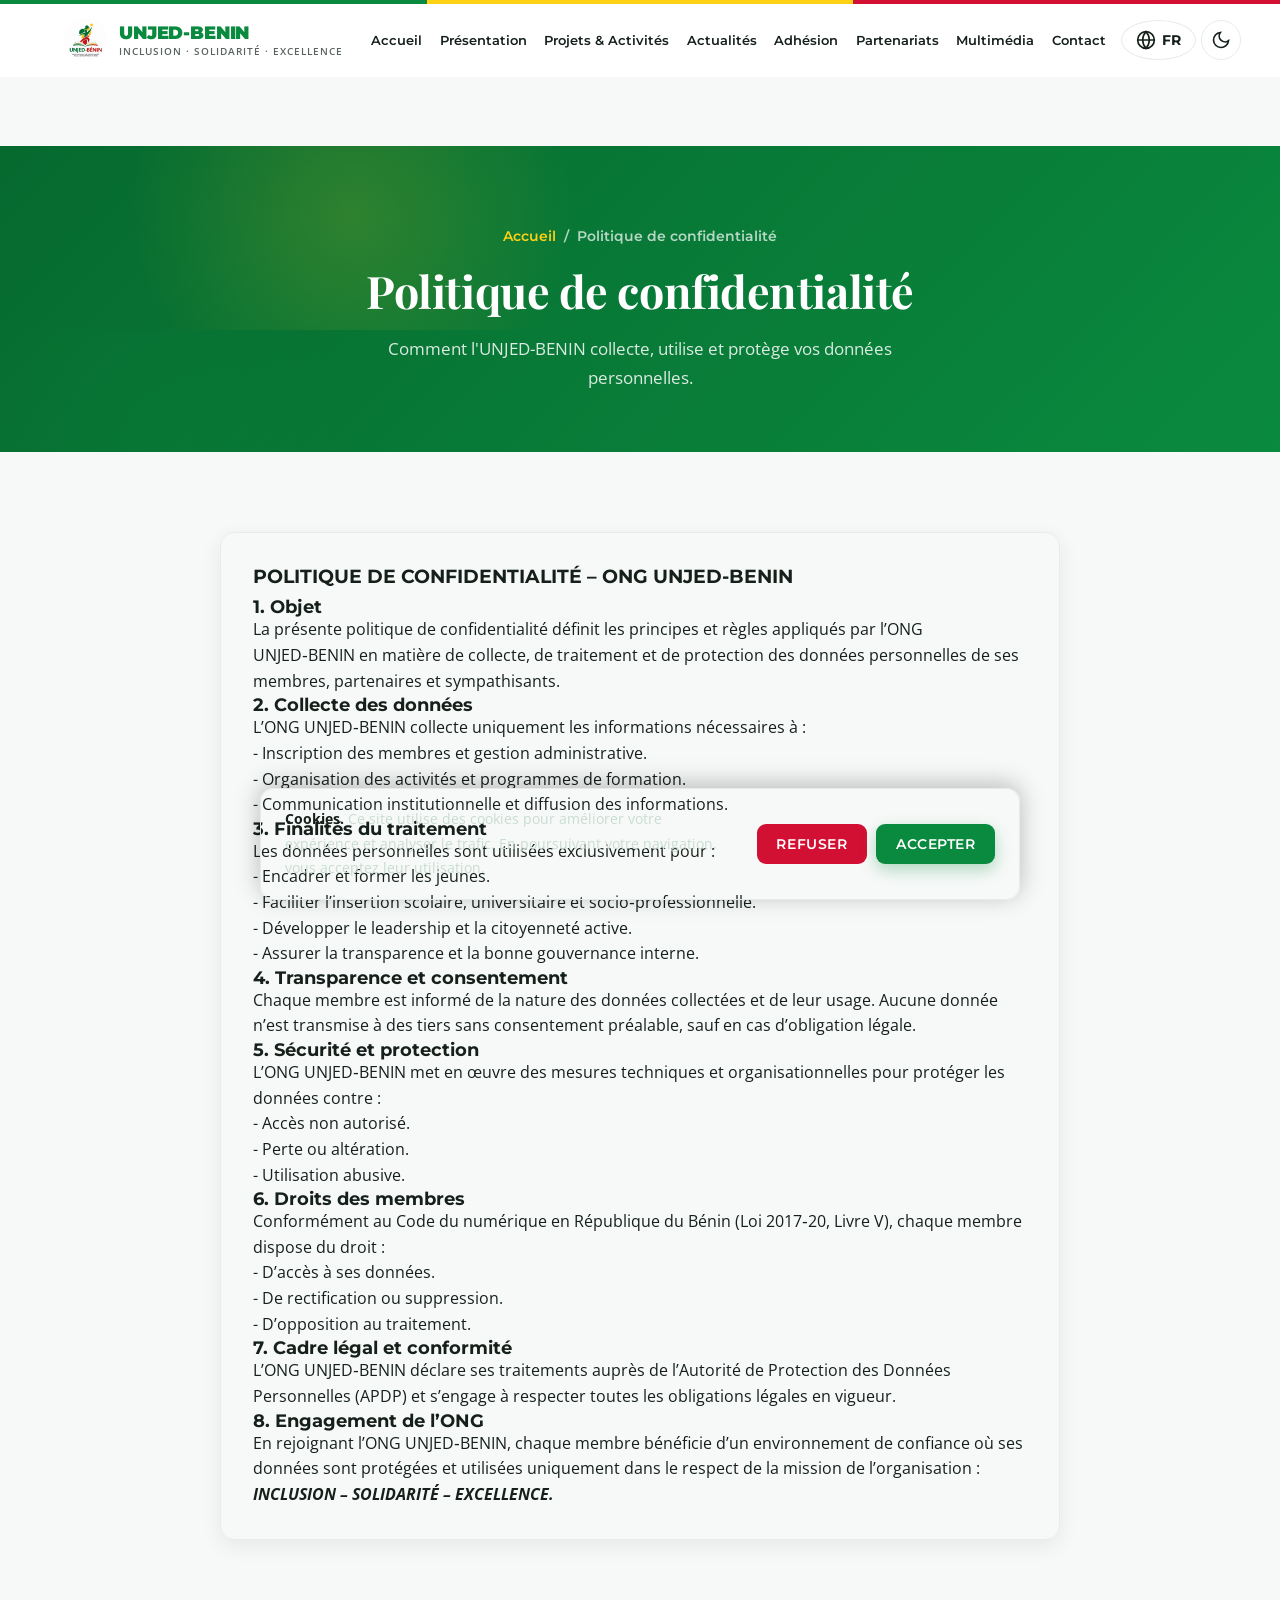
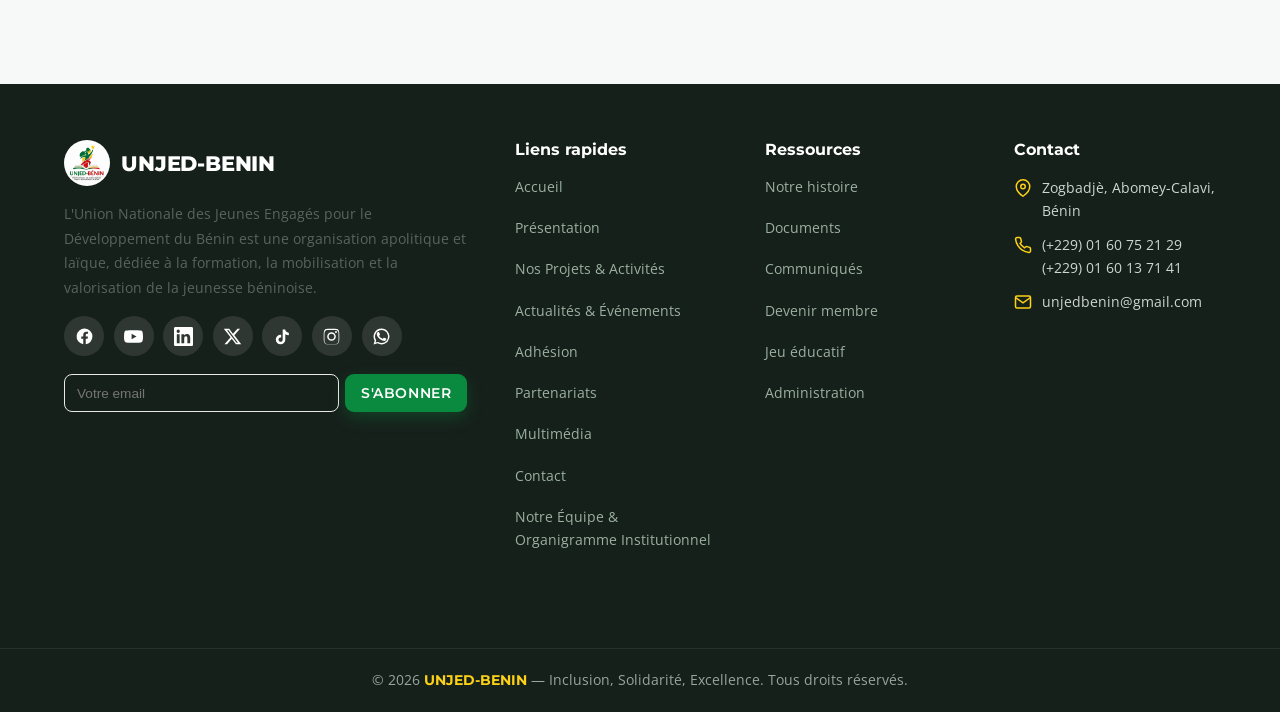
<file: politique-confidentialite.html>
<!DOCTYPE html>
<html lang="fr">
<head>
  <meta charset="UTF-8" />
  <meta name="viewport" content="width=device-width, initial-scale=1.0" />
  <meta name="theme-color" content="#0a8a3f" />
  <title>Politique de confidentialité — UNJED-BENIN</title>
  <meta name="description" content="Politique de confidentialité de l'UNJED-BENIN : collecte, usage et protection des données personnelles des membres." />
  <link rel="icon" href="public/images/logo.jpeg" />
  <link rel="stylesheet" href="styles.css" />
</head>
<body>
  <div data-header></div>

  <main>
    <section class="page-hero">
      <div class="container">
        <div class="breadcrumb"><a href="index.html" data-en="Home">Accueil</a> / <span data-en="Privacy Policy">Politique de confidentialité</span></div>
        <h1 data-en="Privacy Policy">Politique de confidentialité</h1>
        <p data-en="How UNJED-BENIN collects, uses and protects your personal data.">Comment l'UNJED-BENIN collecte, utilise et protège vos données personnelles.</p>
      </div>
    </section>

    <section class="section">
      <div class="container">
        <div class="card reveal" style="max-width:840px;margin:0 auto;padding:32px;">
          <h3><strong>POLITIQUE DE CONFIDENTIALITÉ – ONG UNJED‑BENIN</strong></h3>
          <p> <h4>1. Objet</h4>La présente politique de confidentialité définit les principes et règles appliqués par l’ONG UNJED‑BENIN en matière de collecte, de traitement et de protection des données personnelles de ses membres, partenaires et sympathisants. <br> <h4>2. Collecte des données</h4>L’ONG UNJED‑BENIN collecte uniquement les informations nécessaires à : <br> - Inscription des membres et gestion administrative. <br>  - Organisation des activités et programmes de formation.  <br>- Communication institutionnelle et diffusion des informations. <br> <h4>3. Finalités du traitement</h4>Les données personnelles sont utilisées exclusivement pour : <br> - Encadrer et former les jeunes.  <br>- Faciliter l’insertion scolaire, universitaire et socio‑professionnelle.  <br>- Développer le leadership et la citoyenneté active.  <br>- Assurer la transparence et la bonne gouvernance interne.  <br><h4>4. Transparence et consentement</h4>Chaque membre est informé de la nature des données collectées et de leur usage. Aucune donnée n’est transmise à des tiers sans consentement préalable, sauf en cas d’obligation légale. <br> <h4>5. Sécurité et protection</h4>L’ONG UNJED‑BENIN met en œuvre des mesures techniques et organisationnelles pour protéger les données contre :  <br>- Accès non autorisé. <br> - Perte ou altération.  <br>- Utilisation abusive.  <br><h4>6. Droits des membres</h4>Conformément au Code du numérique en République du Bénin (Loi 2017‑20, Livre V), chaque membre dispose du droit :  <br>- D’accès à ses données.  <br>- De rectification ou suppression.  <br>- D’opposition au traitement.  <br> <h4>7. Cadre légal et conformité</h4>L’ONG UNJED‑BENIN déclare ses traitements auprès de l’Autorité de Protection des Données Personnelles (APDP) et s’engage à respecter toutes les obligations légales en vigueur.  <br><h4>8. Engagement de l’ONG</h4>En rejoignant l’ONG UNJED‑BENIN, chaque membre bénéficie d’un environnement de confiance où ses données sont protégées et utilisées uniquement dans le respect de la mission de l’organisation : <strong><em>INCLUSION – SOLIDARITÉ – EXCELLENCE.</em></strong> </p>
        </div>
      </div>
    </section>
  </main>

  <div data-footer></div>
  <script src="components.js"></script>
  <script src="script.js"></script>
</body>
</html>
</file>
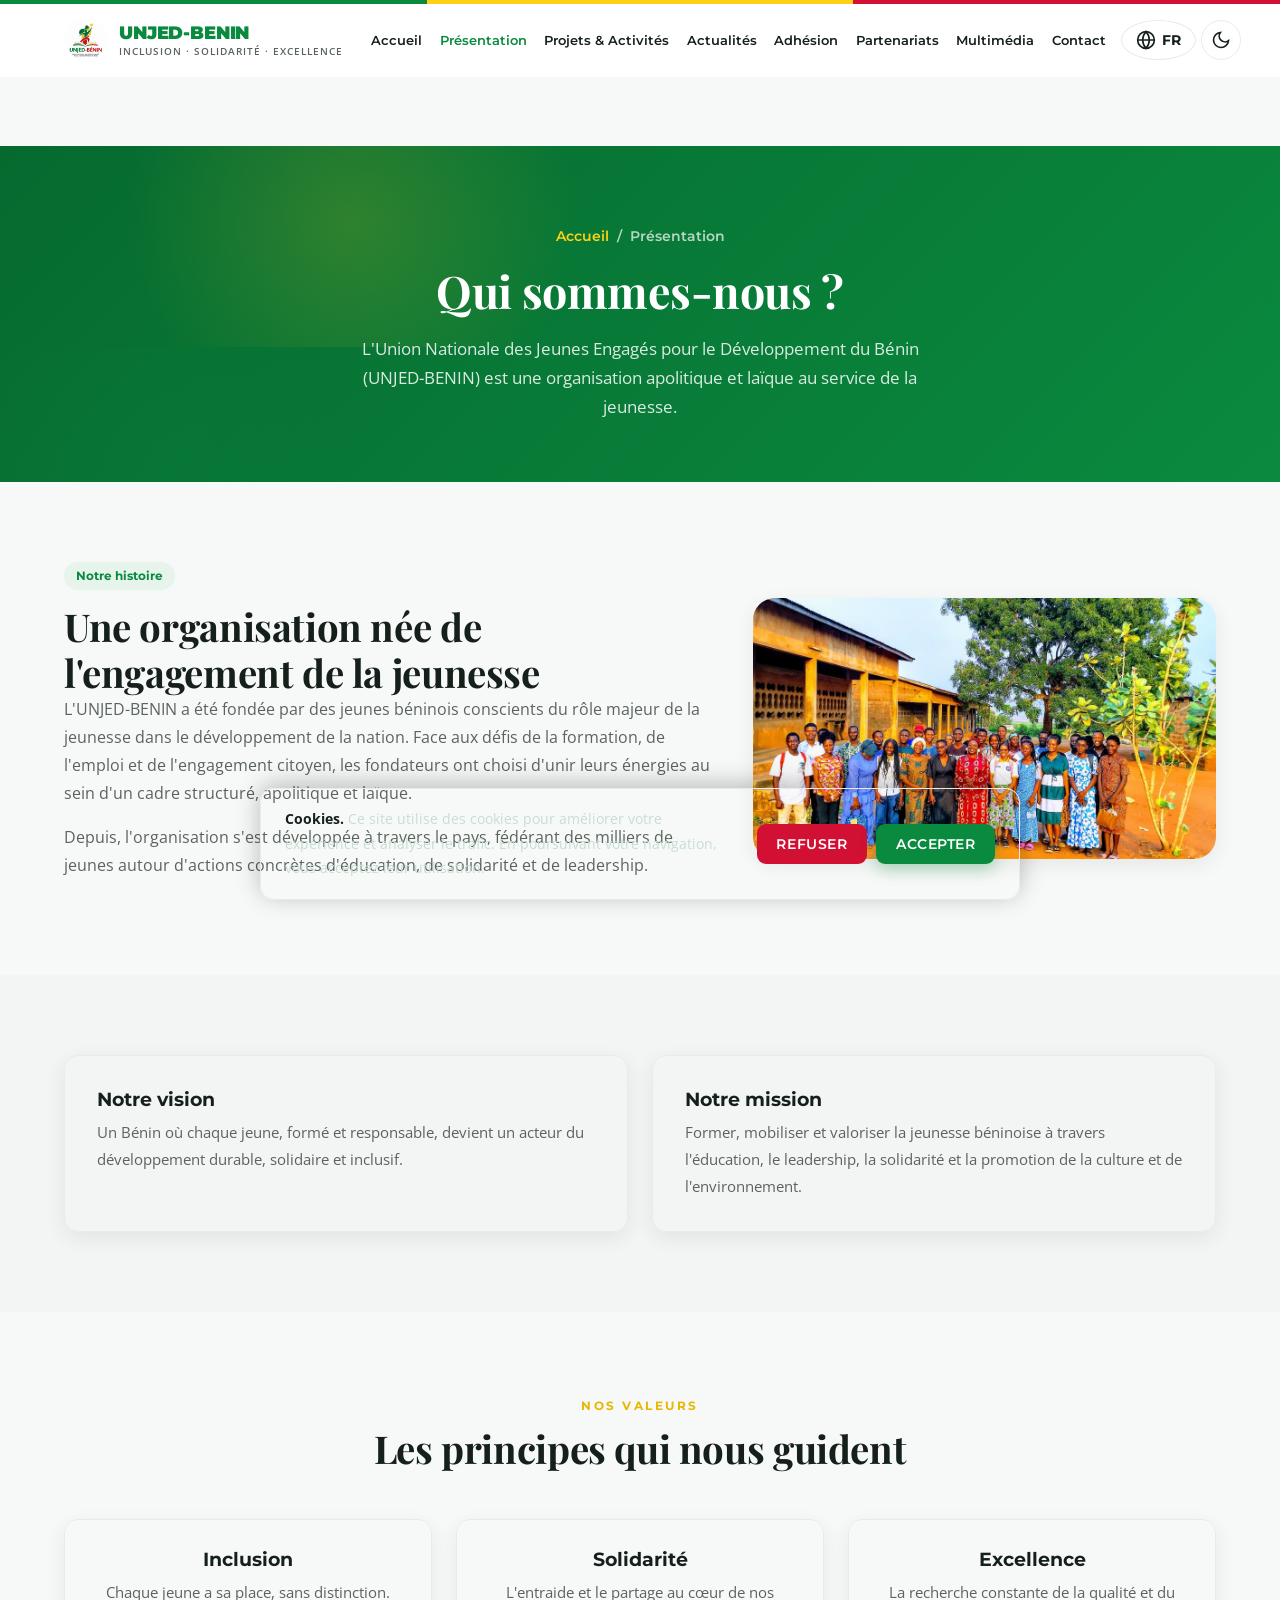
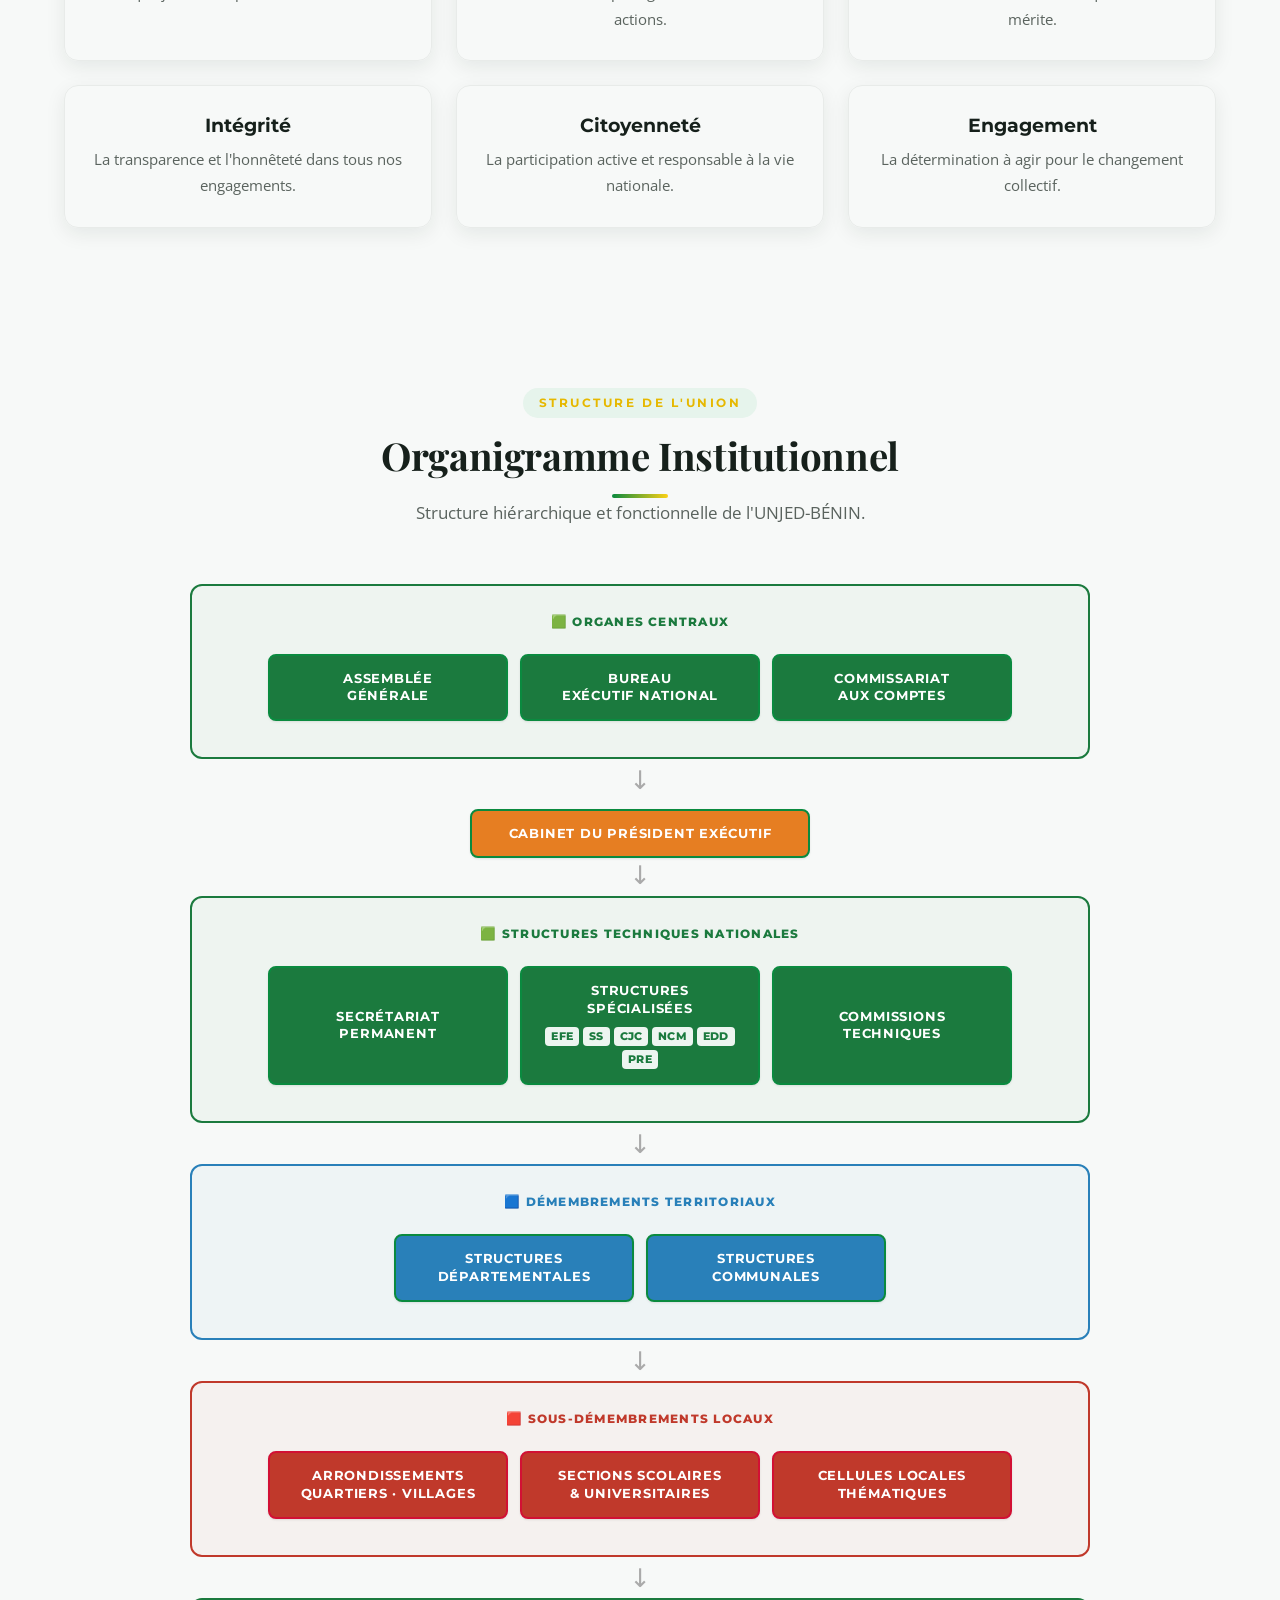
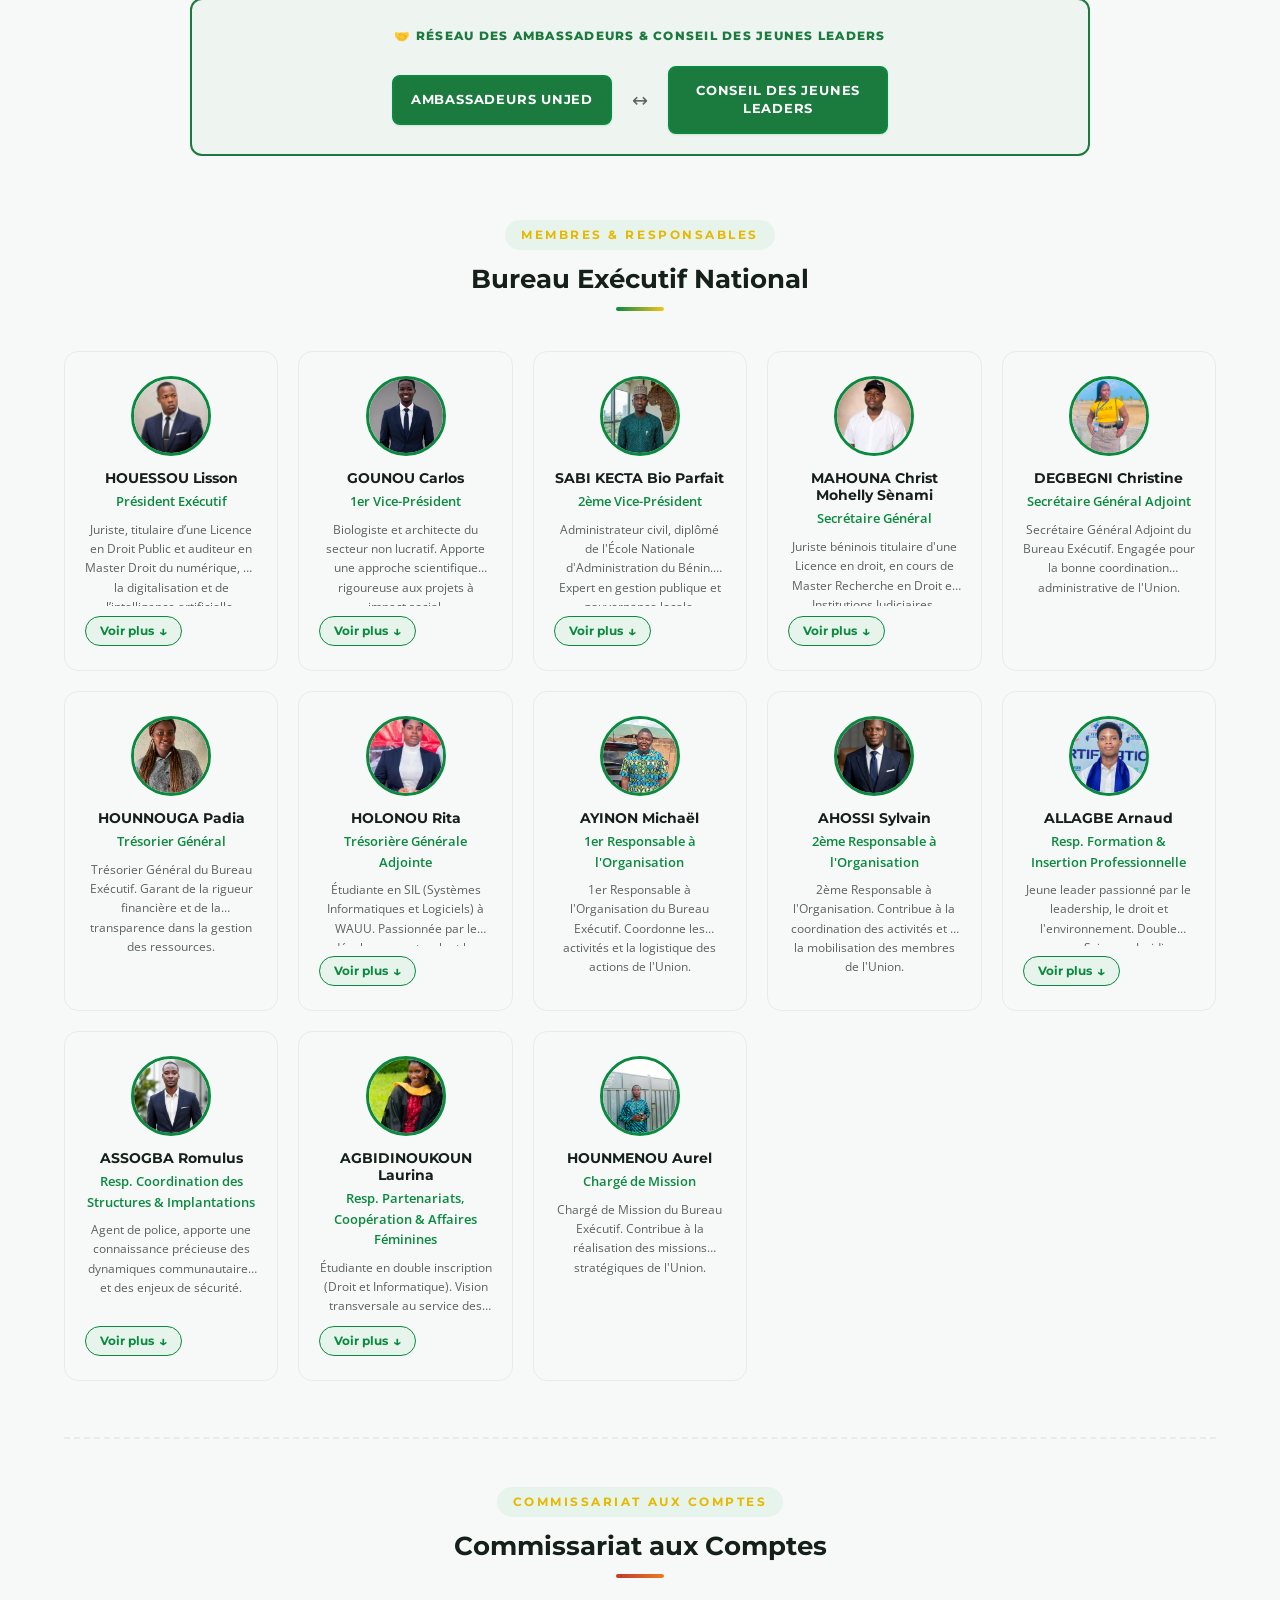
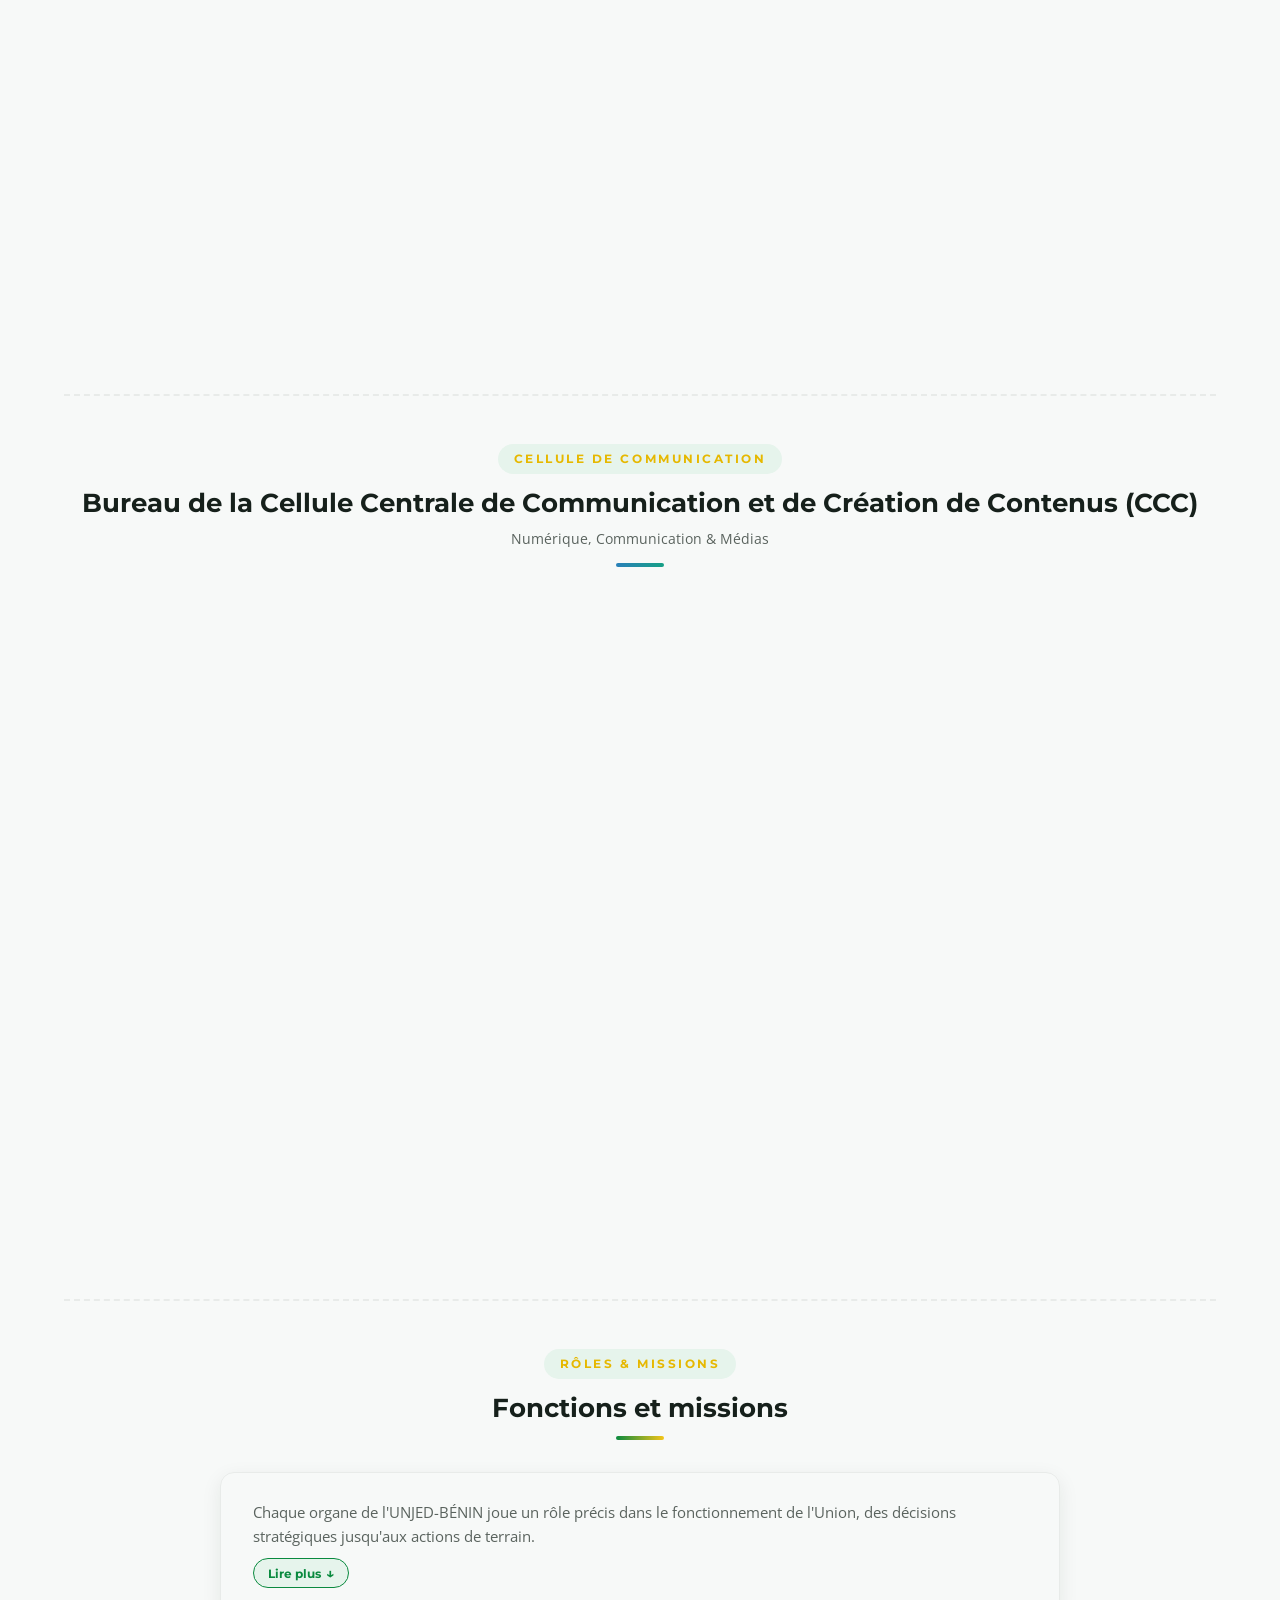
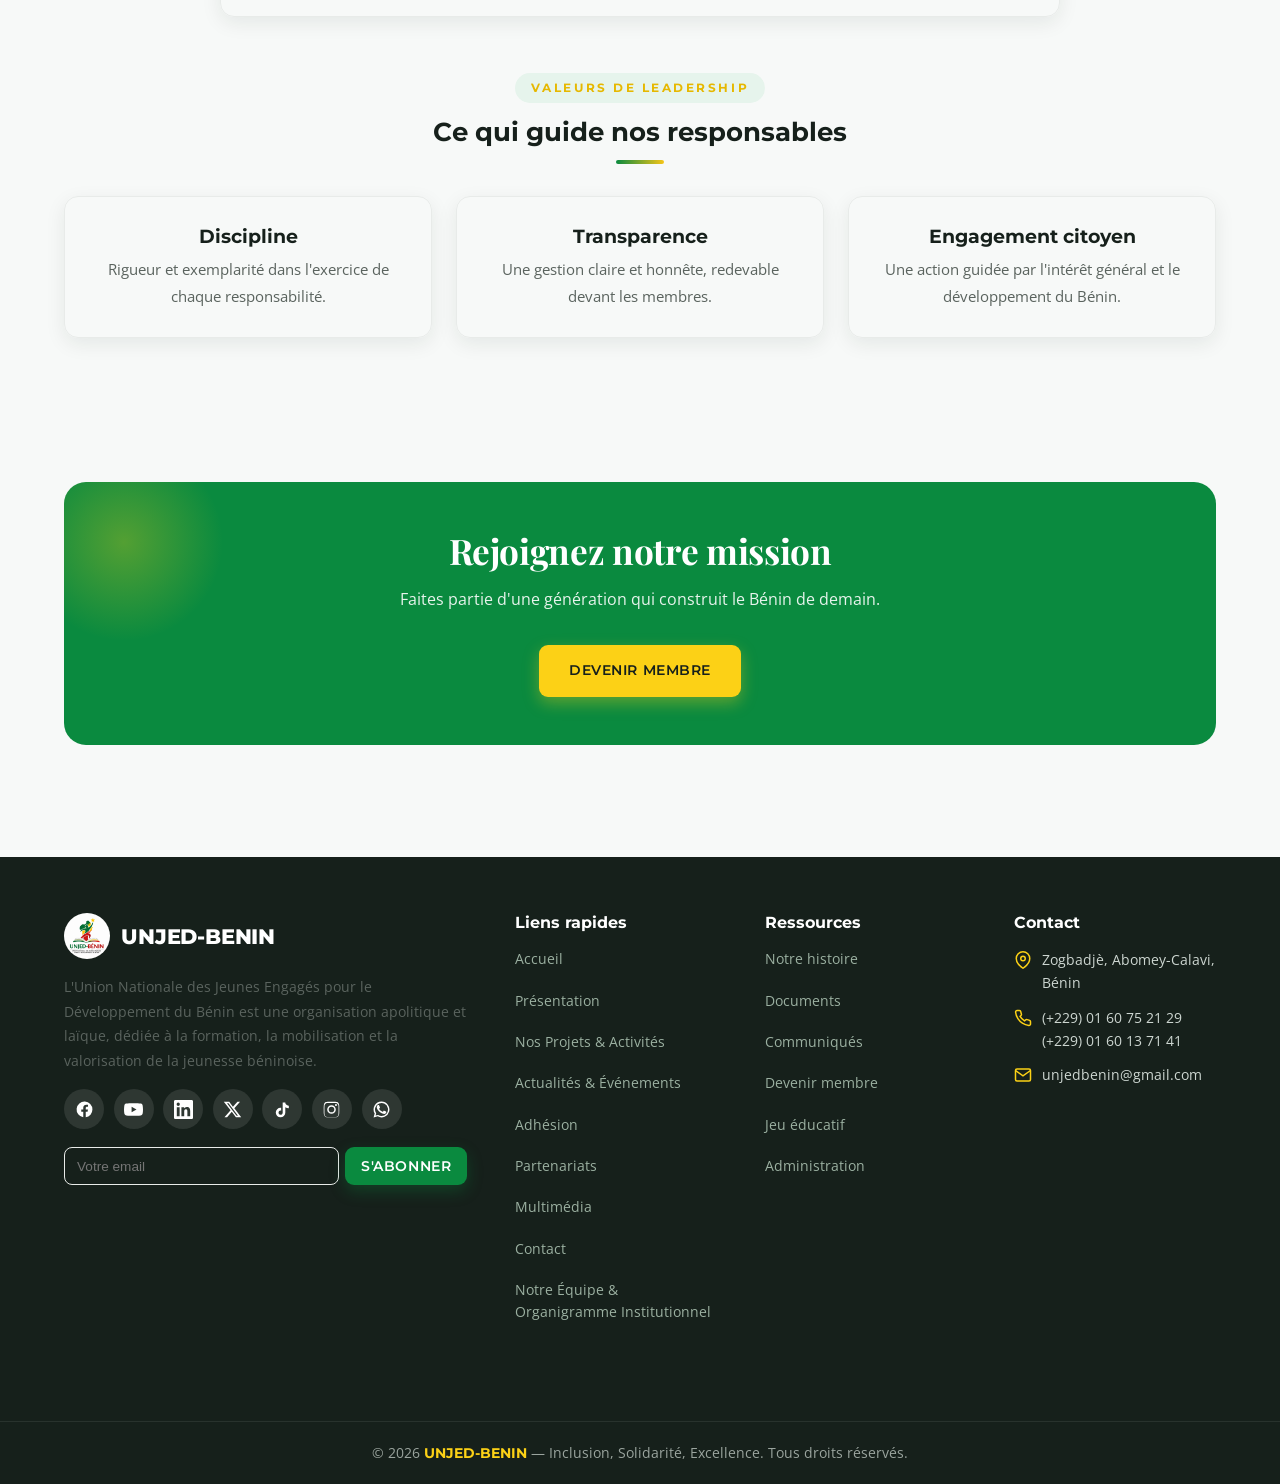
<file: presentation.html>
<!DOCTYPE html>
<html lang="fr">
<head>
  <meta charset="UTF-8" />
  <meta name="viewport" content="width=device-width, initial-scale=1.0" />
  <meta name="theme-color" content="#0a8a3f" />
  <title>Présentation — UNJED-BENIN</title>
  <meta name="description" content="Histoire, vision, mission, valeurs et organisation de l'UNJED-BENIN, organisation apolitique et laïque au service de la jeunesse béninoise." />
  <link rel="icon" href="public/images/logo.jpeg" />
  <link rel="stylesheet" href="styles.css" />
  <style>
    .org-arrow { text-align:center; font-size:1.6rem; color: #aaa; margin: 4px 0; line-height:1; }
    .arrow-h { font-size:1.4rem; color:#aaa; }
    .org-bilateral { display:flex; justify-content:center; align-items:center; gap:20px; flex-wrap:wrap; }
  </style>
</head>
<body>
  <div data-header></div>

  <main>
    <section class="page-hero">
      <div class="container">
        <div class="breadcrumb"><a href="index.html" data-en="Home">Accueil</a> / <span data-en="About">Présentation</span></div>
        <h1 data-en="Who are we?">Qui sommes-nous ?</h1>
        <p data-en="The National Union of Engaged Youth for the Development of Benin (UNJED-BENIN) is an apolitical and secular organization at the service of youth.">L'Union Nationale des Jeunes Engagés pour le Développement du Bénin (UNJED-BENIN) est une organisation apolitique et laïque au service de la jeunesse.</p>
      </div>
    </section>

    <!-- HISTOIRE -->
    <section class="section">
      <div class="container">
        <div class="split reverse reveal">
          <div class="prose">
            <span class="pill" data-en="Our history">Notre histoire</span>
            <h2 data-en="An organization born from youth commitment">Une organisation née de l'engagement de la jeunesse</h2>
            <p data-en="UNJED-BENIN was founded by young Beninese aware of the major role youth play in the development of the nation. Faced with the challenges of training, employment and civic engagement, the founders chose to unite their energies within a structured, apolitical and secular framework.">
              L'UNJED-BENIN a été fondée par des jeunes béninois conscients du rôle majeur de la jeunesse dans le développement de la nation. Face aux défis de la formation, de l'emploi et de l'engagement citoyen, les fondateurs ont choisi d'unir leurs énergies au sein d'un cadre structuré, apolitique et laïque.
            </p>
            <p data-en="Since then, the organization has grown across the country, federating thousands of young people around concrete actions of education, solidarity and leadership.">
              Depuis, l'organisation s'est développée à travers le pays, fédérant des milliers de jeunes autour d'actions concrètes d'éducation, de solidarité et de leadership.
            </p>
          </div>
          <div class="split-img"><img src="public/images/assemblee-real-1.jpg" alt="Assemblée des membres de l'UNJED-BENIN" /></div>
        </div>
      </div>
    </section>

    <!-- VISION / MISSION -->
    <section class="section" style="background: var(--surface-2);">
      <div class="container">
        <div class="grid grid-2">
          <div class="card reveal">
            <h3 data-en="Our vision">Notre vision</h3>
            <p data-en="A Benin where every young person, trained and responsible, becomes an actor of sustainable, united and inclusive development.">Un Bénin où chaque jeune, formé et responsable, devient un acteur du développement durable, solidaire et inclusif.</p>
          </div>
          <div class="card reveal">
            <h3 data-en="Our mission">Notre mission</h3>
            <p data-en="Train, mobilize and empower Beninese youth through education, leadership, solidarity and the promotion of culture and the environment.">Former, mobiliser et valoriser la jeunesse béninoise à travers l'éducation, le leadership, la solidarité et la promotion de la culture et de l'environnement.</p>
          </div>
        </div>
      </div>
    </section>

    <!-- VALEURS -->
    <section class="section">
      <div class="container">
        <div class="section-head reveal">
          <span class="eyebrow" data-en="Our values">Nos valeurs</span>
          <h2 data-en="The principles that guide us">Les principes qui nous guident</h2>
        </div>
        <div class="grid grid-3">
          <div class="card value-card reveal">
            <h3 data-en="Inclusion">Inclusion</h3>
            <p data-en="Every young person has their place, without distinction.">Chaque jeune a sa place, sans distinction.</p>
          </div>
          <div class="card value-card reveal">
            <h3 data-en="Solidarity">Solidarité</h3>
            <p data-en="Mutual aid and sharing at the heart of our actions.">L'entraide et le partage au cœur de nos actions.</p>
          </div>
          <div class="card value-card reveal">
            <h3 data-en="Excellence">Excellence</h3>
            <p data-en="The constant pursuit of quality and merit.">La recherche constante de la qualité et du mérite.</p>
          </div>
          <div class="card value-card reveal">
            <h3 data-en="Integrity">Intégrité</h3>
            <p data-en="Transparency and honesty in all our commitments.">La transparence et l'honnêteté dans tous nos engagements.</p>
          </div>
          <div class="card value-card reveal">
            <h3 data-en="Citizenship">Citoyenneté</h3>
            <p data-en="Active and responsible participation in national life.">La participation active et responsable à la vie nationale.</p>
          </div>
          <div class="card value-card reveal">
            <h3 data-en="Commitment">Engagement</h3>
            <p data-en="The determination to act for collective change.">La détermination à agir pour le changement collectif.</p>
          </div>
        </div>
      </div>
    </section>

    <!-- ORGANIGRAMME -->
    
<!-- ORGANIGRAMME -->
<section class="section org-chart" id="organigramme">
  <div class="container">
    <div class="section-header reveal">
      <span class="eyebrow" data-fr="Structure de l'Union" data-en="Union Structure">Structure de l'Union</span>
      <h2 data-fr="Organigramme Institutionnel" data-en="Institutional Org Chart">Organigramme Institutionnel</h2>
      <div class="section-divider"></div>
      <p data-fr="Structure hiérarchique et fonctionnelle de l'UNJED-BÉNIN." data-en="Hierarchical and functional structure of UNJED-BENIN.">Structure hiérarchique et fonctionnelle de l'UNJED-BÉNIN.</p>
    </div>

    <div class="org-wrapper reveal">

      <!-- ORGANES CENTRAUX -->
      <div class="org-frame green-frame">
        <div class="org-frame-label" style="color:#1B7A3E;">🟩 Organes Centraux</div>
        <div class="org-row">
          <div class="org-box green">Assemblée<br>Générale</div>
          <div class="org-box green">Bureau<br>Exécutif National</div>
          <div class="org-box green">Commissariat<br>aux Comptes</div>
        </div>
      </div>

      <div class="org-arrow">&#8595;</div>

      <!-- CABINET -->
      <div class="org-row org-main">
        <div class="org-box orange" style="max-width:340px;width:100%;">Cabinet du Président Exécutif</div>
      </div>

      <div class="org-arrow">&#8595;</div>

      <!-- STRUCTURES TECHNIQUES -->
      <div class="org-frame green-frame">
        <div class="org-frame-label" style="color:#1B7A3E;">🟩 Structures Techniques Nationales</div>
        <div class="org-row">
          <div class="org-box green">Secrétariat<br>Permanent</div>
          <div class="org-box green" style="flex-direction:column;gap:4px;">Structures Spécialisées
            <span class="org-sigle-badges">
              <span>EFE</span><span>SS</span><span>CJC</span><span>NCM</span><span>EDD</span><span>PRE</span>
            </span>
          </div>
          <div class="org-box green">Commissions<br>Techniques</div>
        </div>
      </div>

      <div class="org-arrow">&#8595;</div>

      <!-- DÉMEMBREMENTS TERRITORIAUX -->
      <div class="org-frame blue-frame">
        <div class="org-frame-label" style="color:#2980B9;">🟦 Démembrements Territoriaux</div>
        <div class="org-row">
          <div class="org-box blue">Structures<br>Départementales</div>
          <div class="org-box blue">Structures<br>Communales</div>
        </div>
      </div>

      <div class="org-arrow">&#8595;</div>

      <!-- SOUS-DÉMEMBREMENTS -->
      <div class="org-frame red-frame">
        <div class="org-frame-label" style="color:#C0392B;">🟥 Sous-Démembrements Locaux</div>
        <div class="org-row">
          <div class="org-box red">Arrondissements<br>Quartiers · Villages</div>
          <div class="org-box red">Sections Scolaires<br>&amp; Universitaires</div>
          <div class="org-box red">Cellules Locales<br>Thématiques</div>
        </div>
      </div>

      <div class="org-arrow">&#8595;</div>

      <!-- RÉSEAU AMBASSADEURS -->
      <div class="org-frame green-frame">
        <div class="org-frame-label" style="color:#1B7A3E;">🤝 Réseau des Ambassadeurs &amp; Conseil des Jeunes Leaders</div>
        <div class="org-bilateral">
          <div class="org-box green" style="flex:1;max-width:220px;">Ambassadeurs UNJED</div>
          <span class="arrow-h">&#8596;</span>
          <div class="org-box green" style="flex:1;max-width:220px;">Conseil des Jeunes Leaders</div>
        </div>
      </div>
    </div>

    <!-- MEMBRES PAR ORGANE -->
    <div style="margin-top:64px;">

      <!-- BUREAU EXÉCUTIF -->
      <div class="section-header" style="margin-bottom:32px;">
        <span class="eyebrow" data-en="Members &amp; Officers">Membres &amp; Responsables</span>
        <h3 data-en="National Executive Bureau">Bureau Exécutif National</h3>
        <div style="width:48px;height:4px;background:linear-gradient(90deg,var(--green),#F5C518);border-radius:2px;margin:12px auto 0;"></div>
      </div>
      <div class="org-members-grid" style="margin-bottom:56px;">
        <div class="member-card reveal">
          <div class="member-photo"><img src="public/images/president_lisson.jpeg" alt="HOUESSOU Lisson" style="width:100%;height:100%;object-fit:cover;" /></div>
          <h5>HOUESSOU Lisson</h5>
          <div class="member-post" data-en="President">Président Exécutif</div>
          <p class="member-bio-short">Juriste, titulaire d’une Licence en Droit Public et auditeur en Master Droit du numérique, de la digitalisation et de l’intelligence artificielle.</p>
          <div class="member-bio-expand" id="member-0" hidden>
            <p class="member-bio-full">Il est l’Initiateur et Fondateur de l’ONG UNJED‑BENIN, organisation dédiée à l’engagement citoyen et au développement des jeunes au Bénin et à l'international. Il a occupé de nombreuses fonctions de leadership et met son expertise juridique au service d'une gouvernance transparente et d'une mobilisation efficace de la jeunesse.</p>
          </div>
          <button class="member-see-more" data-target="member-0" aria-expanded="false">
            Voir plus <span class="see-more-arrow">&#8595;</span>
          </button>
        </div>
        <div class="member-card reveal">
          <div class="member-photo"><img src="public/images/pvp_carlos.jpeg" alt="GOUNOU Carlos" /></div>
          <h5>GOUNOU Carlos</h5>
          <div class="member-post" data-en="1st Vice-President">1er Vice-Président</div>
          <p class="member-bio-short">Biologiste et architecte du secteur non lucratif. Apporte une approche scientifique rigoureuse aux projets à impact social.</p>
          <div class="member-bio-expand" id="member-1" hidden>
            <p class="member-bio-full">Sa double compétence en biologie et en architecture associative est précieuse pour concevoir et mettre en œuvre des projets à fort impact environnemental et social. Il garantit l'efficacité et la pertinence des initiatives de l'ONG.</p>
          </div>
          <button class="member-see-more" data-target="member-1" aria-expanded="false">
            Voir plus <span class="see-more-arrow">&#8595;</span>
          </button>
        </div>
        <div class="member-card reveal">
          <div class="member-photo"><img src="public/images/dvp_parfait.jpeg" alt="SABI KECTA Bio Parfait" style="width:100%;height:100%;object-fit:cover;" /></div>
          <h5>SABI KECTA Bio Parfait</h5>
          <div class="member-post" data-en="2nd Vice-President">2ème Vice-Président</div>
          <p class="member-bio-short">Administrateur civil, diplômé de l'École Nationale d'Administration du Bénin. Expert en gestion publique et gouvernance locale.</p>
          <div class="member-bio-expand" id="member-2" hidden>
            <p class="member-bio-full">Titulaire d'une licence professionnelle en administration générale et territoriale, il possède des compétences solides en appui aux collectivités territoriales. Passionné par l'écriture et la gestion de projets, il œuvre pour l'autonomisation des jeunes et la promotion de la bonne gouvernance.</p>
          </div>
          <button class="member-see-more" data-target="member-2" aria-expanded="false">
            Voir plus <span class="see-more-arrow">&#8595;</span>
          </button>
        </div>
        <div class="member-card reveal">
          <div class="member-photo"><img src="public/images/sg_mahouna.jpeg" alt="MAHOUNA Christ Mohelly Sènami" /></div>
          <h5>MAHOUNA Christ Mohelly Sènami</h5>
          <div class="member-post" data-en="Secretary General">Secrétaire Général</div>
          <p class="member-bio-short">Juriste béninois titulaire d'une Licence en droit, en cours de Master Recherche en Droit et Institutions Judiciaires.</p>
          <div class="member-bio-expand" id="member-3" hidden>
            <p class="member-bio-full">Très impliqué, il est Responsable des étudiants, Secrétaire Général Adjoint du BUE-FADESP et Superviseur Général du CEDSP. Il est également Secrétaire Général de l'ONG « MA LIBERTÉ ». Il œuvre pour le leadership, le sens des responsabilités et le développement de solutions adaptées aux défis communautaires.</p>
          </div>
          <button class="member-see-more" data-target="member-3" aria-expanded="false">
            Voir plus <span class="see-more-arrow">&#8595;</span>
          </button>
        </div>
        <div class="member-card reveal">
          <div class="member-photo"><img src="public/images/dsg_degbegni.jpeg" alt="DEGBEGNI Christine" /></div>
          <h5>DEGBEGNI Christine</h5>
          <div class="member-post" data-en="Deputy Secretary General">Secrétaire Général Adjoint</div>
          <p class="member-bio-short">Secrétaire Général Adjoint du Bureau Exécutif. Engagée pour la bonne coordination administrative de l'Union.</p>
        </div>
        <div class="member-card reveal">
          <div class="member-photo"><img src="public/images/tg_padia.jpeg" alt="HOUNNOUGA Padia" style="width:100%;height:100%;object-fit:cover;" /></div>
          <h5>HOUNNOUGA Padia</h5>
          <div class="member-post" data-en="General Treasurer">Trésorier Général</div>
          <p class="member-bio-short">Trésorier Général du Bureau Exécutif. Garant de la rigueur financière et de la transparence dans la gestion des ressources.</p>
        </div>
        <div class="member-card reveal">
          <div class="member-photo"><img src="public/images/tga_rita.jpeg" alt="HOLONOU Rita" style="width:100%;height:100%;object-fit:cover;" /></div>
          <h5>HOLONOU Rita</h5>
          <div class="member-post" data-en="Deputy General Treasurer">Trésorière Générale Adjointe</div>
          <p class="member-bio-short">Étudiante en SIL (Systèmes Informatiques et Logiciels) à WAUU. Passionnée par le développement web et les technologies numériques.</p>
          <div class="member-bio-expand" id="member-6" hidden>
            <p class="member-bio-full">Elle possède des bases solides en développement web et en travail d'équipe. Elle aspire à devenir une professionnelle du numérique, à contribuer à des projets à impact positif et à accompagner les jeunes dans l'apprentissage des compétences numériques.</p>
          </div>
          <button class="member-see-more" data-target="member-6" aria-expanded="false">
            Voir plus <span class="see-more-arrow">&#8595;</span>
          </button>
        </div>
        <div class="member-card reveal">
          <div class="member-photo"><img src="public/images/pro_michael.jpeg" alt="AYINON Michaël" style="width:100%;height:100%;object-fit:cover;" /></div>
          <h5>AYINON Michaël</h5>
          <div class="member-post" data-en="1st Organization Officer">1er Responsable à l'Organisation</div>
          <p class="member-bio-short">1er Responsable à l'Organisation du Bureau Exécutif. Coordonne les activités et la logistique des actions de l'Union.</p>
        </div>
        <div class="member-card reveal">
          <div class="member-photo"><img src="public/images/dro_sylvanus.jpeg" alt="AHOSSI Sylvain" style="width:100%;height:100%;object-fit:cover;" /></div>
          <h5>AHOSSI Sylvain</h5>
          <div class="member-post" data-en="2nd Organization Officer">2ème Responsable à l'Organisation</div>
          <p class="member-bio-short">2ème Responsable à l'Organisation. Contribue à la coordination des activités et à la mobilisation des membres de l'Union.</p>
        </div>
        <div class="member-card reveal">
          <div class="member-photo"><img src="public/images/rcfip_arnaud.jpeg" alt="ALLAGBE Arnaud" style="width:100%;height:100%;object-fit:cover;" /></div>
          <h5>ALLAGBE Arnaud</h5>
          <div class="member-post" data-en="Training & Professional Integration">Resp. Formation & Insertion Professionnelle</div>
          <p class="member-bio-short">Jeune leader passionné par le leadership, le droit et l'environnement. Double cursus en Sciences Juridiques et SVT.</p>
          <div class="member-bio-expand" id="member-9" hidden>
            <p class="member-bio-full">Demi-finaliste du concours de plaidoirie « Voix Forte » en droits humains, il est Coordinateur Communal d'Abomey-Calavi pour l'ONG United For Change et membre de l'ONG CÉNACLE. Formateur au Centre Digital et Informatique (CeDI) de l'UNSEB, il œuvre pour l'autonomisation des jeunes et le développement humanitaire.</p>
          </div>
          <button class="member-see-more" data-target="member-9" aria-expanded="false">
            Voir plus <span class="see-more-arrow">&#8595;</span>
          </button>
        </div>
        <div class="member-card reveal">
          <div class="member-photo"><img src="public/images/so_romulus.jpeg" alt=""></div>
          <h5>ASSOGBA Romulus</h5>
          <div class="member-post" data-en="Structures & Implantations Officer">Resp. Coordination des Structures & Implantations</div>
          <p class="member-bio-short">Agent de police, apporte une connaissance précieuse des dynamiques communautaires et des enjeux de sécurité.</p>
          <div class="member-bio-expand" id="member-10" hidden>
            <p class="member-bio-full">Basé à Dassari, il met son expérience au service de l'ONG pour assurer un environnement stable et sécurisé, propice à la mise en œuvre des actions et à la coordination efficace des structures de l'UNJED-BÉNIN.</p>
          </div>
          <button class="member-see-more" data-target="member-10" aria-expanded="false">
            Voir plus <span class="see-more-arrow">&#8595;</span>
          </button>
        </div>
        <div class="member-card reveal">
          <div class="member-photo"><img src="public/images/rpcaf_laurina.jpeg" alt="AGBIDINOUKOUN Laurina" style="width:100%;height:100%;object-fit:cover;" /></div>
          <h5>AGBIDINOUKOUN Laurina</h5>
          <div class="member-post" data-en="Partnerships & Women's Affairs">Resp. Partenariats, Coopération & Affaires Féminines</div>
          <p class="member-bio-short">Étudiante en double inscription (Droit et Informatique). Vision transversale au service des partenariats et de l'inclusion féminine.</p>
          <div class="member-bio-expand" id="member-11" hidden>
            <p class="member-bio-full">Son rôle clé dans le développement des partenariats et son engagement pour les affaires féminines sont essentiels pour l'ONG. Elle favorise l'inclusion et le renforcement des capacités des femmes à travers des collaborations stratégiques nationales et internationales.</p>
          </div>
          <button class="member-see-more" data-target="member-11" aria-expanded="false">
            Voir plus <span class="see-more-arrow">&#8595;</span>
          </button>
        </div>
        <div class="member-card reveal">
          <div class="member-photo"><img src="public/images/mo_aurel.jpeg" alt="HOUNMENOU Aurel" style="width:100%;height:100%;object-fit:cover;" /></div>
          <h5>HOUNMENOU Aurel</h5>
          <div class="member-post" data-en="Mission Officer">Chargé de Mission</div>
          <p class="member-bio-short">Chargé de Mission du Bureau Exécutif. Contribue à la réalisation des missions stratégiques de l'Union.</p>
        </div>
      </div>

      <!-- COMMISSARIAT AUX COMPTES -->
      <div class="section-header" style="margin-bottom:32px;padding-top:48px;border-top:2px dashed var(--border);">
        <span class="eyebrow" data-en="Auditors">Commissariat aux Comptes</span>
        <h3 data-en="Auditing Commission">Commissariat aux Comptes</h3>
        <div style="width:48px;height:4px;background:linear-gradient(90deg,#C0392B,#E67E22);border-radius:2px;margin:12px auto 0;"></div>
      </div>
      <div class="org-members-grid" style="margin-bottom:56px;">
        <div class="member-card reveal">
          <div class="member-photo"><img src="public/images/cc_olivier.jpeg" alt="COTCHI Olivier" style="width:100%;height:100%;object-fit:cover;" /></div>
          <h5>COTCHI Olivier</h5>
          <div class="member-post" data-en="Chief Auditor">Commissaire aux Comptes</div>
          <p class="member-bio-short">Expert à l'intersection de la finance, de l'analyse et de la stratégie. Garant de la transparence financière de l'Union.</p>
          <div class="member-bio-expand" id="member-13" hidden>
            <p class="member-bio-full">Son approche stratégique est précieuse pour l'ONG, lui permettant d'optimiser ses actions et d'assurer une gestion rigoureuse de ses ressources. Il veille à une transparence totale dans la gestion financière pour un impact maximal.</p>
          </div>
          <button class="member-see-more" data-target="member-13" aria-expanded="false">
            Voir plus <span class="see-more-arrow">&#8595;</span>
          </button>
        </div>
        <div class="member-card reveal">
          <div class="member-photo"><img src="public/images/acc_espoir.jpeg" alt="TOSSA Espoir" style="width:100%;height:100%;object-fit:cover;" /></div>
          <h5>TOSSA Espoir</h5>
          <div class="member-post" data-en="1st Deputy Auditor">1er Adjoint au Commissaire aux Comptes</div>
          <p class="member-bio-short">Étudiant en Droit à l'UAC et en formation en audiovisuel. Développe des compétences en communication et leadership.</p>
          <div class="member-bio-expand" id="member-14" hidden>
            <p class="member-bio-full">Passionné par la communication et le leadership jeunesse, il est déterminé à mettre ses compétences au service du développement et de l'innovation, contribuant à la bonne gouvernance et à la transparence financière de l'ONG.</p>
          </div>
          <button class="member-see-more" data-target="member-14" aria-expanded="false">
            Voir plus <span class="see-more-arrow">&#8595;</span>
          </button>
        </div>
        <div class="member-card reveal">
          <div class="member-photo"><img src="public/images/gandonou_freshnel.jpeg" alt="GANDONOU Freshnel" style="width:100%;height:100%;object-fit:cover;" /></div>
          <h5>GANDONOU Freshnel</h5>
          <div class="member-post" data-en="2nd Deputy Auditor">2ème Adjoint au Commissaire aux Comptes</div>
          <p class="member-bio-short">2ème Adjoint au Commissaire aux Comptes. Contribue au contrôle et à la vérification des comptes de l'Union.</p>
        </div>
      </div>

      <!-- CCC -->
      <div class="section-header" style="margin-bottom:32px;padding-top:48px;border-top:2px dashed var(--border);">
        <span class="eyebrow" data-en="Communication Cell">Cellule de Communication</span>
        <h3 data-en="Central Communication &amp; Content Creation Cell (CCC)">Bureau de la Cellule Centrale de Communication et de Création de Contenus (CCC)</h3>
        <p style="font-size:0.85rem;color:var(--text-muted);margin-top:8px;" data-en="Digital, Communication &amp; Media">Numérique, Communication &amp; Médias</p>
        <div style="width:48px;height:4px;background:linear-gradient(90deg,#2980B9,#16A085);border-radius:2px;margin:12px auto 0;"></div>
      </div>
      <div class="org-members-grid" style="margin-bottom:32px;">
        <div class="member-card reveal">
          <div class="member-photo"><img src="public/images/reine_dg_ccc.jpeg" alt="GBEGNIDE Reine Doris Prospéra" style="width:100%;height:100%;object-fit:cover;" /></div>
          <h5>GBEGNIDE Kèmi Doris Prospéra</h5>
          <div class="member-post" data-en="CCC Director">Directrice de la CCC</div>
          <p class="member-bio-short">Combine des compétences en finance et une aptitude avérée pour la rédaction de projets. Pilier de la stratégie de communication.</p>
          <div class="member-bio-expand" id="member-16" hidden>
            <p class="member-bio-full">En tant que Directrice de la CCC, elle s'engage à traduire les visions de l'organisation en propositions concrètes et finançables, renforçant ainsi la capacité d'action de l'ONG et sa visibilité à travers une communication stratégique et impactante.</p>
          </div>
          <button class="member-see-more" data-target="member-16" aria-expanded="false">
            Voir plus <span class="see-more-arrow">&#8595;</span>
          </button>
        </div>
        <div class="member-card reveal">
          <div class="member-photo"><img src="public/images/da_ccc_theophile.jpeg" alt="DOUNON Sèdonou Théophile" style="width:100%;height:100%;object-fit:cover;" /></div>
          <h5>DOUNON Sèdonou Théophile</h5>
          <div class="member-post" data-en="CCC Deputy Director">Directeur Adjoint de la CCC</div>
          <p class="member-bio-short">Développeur web et étudiant en Statistiques Appliquées à l'ENSPD (Université de Parakou). Passionné par l'IA appliquée à l'agriculture et à la finance en Afrique.</p>
          <div class="member-bio-expand" id="member-17" hidden>
            <p class="member-bio-full">Membre actif de la communauté BAIC, il maîtrise HTML, CSS, JavaScript, PHP, MySQL, Python, R et Stata. Son engagement dans l'écosystème tech béninois et sa maîtrise des outils numériques contribuent à la modernisation des services de communication digitale de l'ONG.</p>
          </div>
          <button class="member-see-more" data-target="member-17" aria-expanded="false">
            Voir plus <span class="see-more-arrow">&#8595;</span>
          </button>
        </div>
        <div class="member-card reveal">
          <div class="member-photo"><img src="public/images/victorin_mmb.jpeg" alt="AGBOTAN Victorin" style="width:100%;height:100%;object-fit:cover;" /></div>
          <h5>AGBOTAN Victorin</h5>
          <div class="member-post" data-en="CCC Member">Membre de la CCC</div>
          <p class="member-bio-short">Entrepreneur en apiculture, producteur de cosmétiques naturels et créateur de contenus. Écrivain, poète et porteur de projets communautaires.</p>
          <div class="member-bio-expand" id="member-18" hidden>
            <p class="member-bio-full">En formation continue sur l'intelligence artificielle, le community management et les produits digitaux. Son engagement se manifeste à travers ses projets communautaires et sa passion pour l'écriture. Il vise à autonomiser les communautés et à diffuser le savoir.</p>
          </div>
          <button class="member-see-more" data-target="member-18" aria-expanded="false">
            Voir plus <span class="see-more-arrow">&#8595;</span>
          </button>
        </div>
        <div class="member-card reveal">
          <div class="member-photo"><img src="public/images/olaogou_corneille.jpeg" alt="OLAOGOU Corneille" style="width:100%;height:100%;object-fit:cover;" /></div>
          <h5>OLAOGOU Corneille</h5>
          <div class="member-post" data-en="CCC Member">Membre de la CCC</div>
          <p class="member-bio-short">Jeune béninois passionné par l'éducation, l'agriculture et la musique. Acteur actif pour le développement de la jeunesse.</p>
          <div class="member-bio-expand" id="member-19" hidden>
            <p class="member-bio-full">Son dynamisme et son engagement multisectoriel sont un atout pour l'ONG. Il apporte une perspective fraîche et une énergie dédiée à l'épanouissement des jeunes et au progrès de sa communauté à travers la communication.</p>
          </div>
          <button class="member-see-more" data-target="member-19" aria-expanded="false">
            Voir plus <span class="see-more-arrow">&#8595;</span>
          </button>
        </div>
        <div class="member-card reveal">
          <div class="member-photo"><img src="public/images/adeyeode_mmb.jpeg" alt="AGBODJA Abdou Bassitou Adéoyé" style="width:100%;height:100%;object-fit:cover;" /></div>
          <h5>AGBODJA Abdou Bassitou Adéoyé</h5>
          <div class="member-post" data-en="CCC Member">Membre de la CCC</div>
          <p class="member-bio-short">Solide expertise en gestion financière et coordination de projets. Capacité avérée à superviser des initiatives complexes.</p>
          <div class="member-bio-expand" id="member-20" hidden>
            <p class="member-bio-full">Dédié à l'optimisation des ressources et à la réussite des projets de l'ONG, il contribue à l'impact sur le terrain et à la communication des succès de l'UNJED-BÉNIN.</p>
          </div>
          <button class="member-see-more" data-target="member-20" aria-expanded="false">
            Voir plus <span class="see-more-arrow">&#8595;</span>
          </button>
        </div>
        <div class="member-card reveal">
          <div class="member-photo"><img src="public/images/babaodi_aimé.jpeg" alt="BABAODI Aimé" style="width:100%;height:100%;object-fit:cover;" /></div>
          <h5>BABAODI Aimé</h5>
          <div class="member-post" data-en="CCC Member">Membre de la CCC</div>
          <p class="member-bio-short">Jeune talent en formation dans le domaine de l'énergie renouvelable. Compétences en Community Management au service de l'ONG.</p>
          <div class="member-bio-expand" id="member-21" hidden>
            <p class="member-bio-full">Il s'engage à promouvoir les solutions durables et à renforcer la visibilité de l'ONG sur les plateformes numériques, contribuant à sensibiliser et mobiliser autour des causes environnementales.</p>
          </div>
          <button class="member-see-more" data-target="member-21" aria-expanded="false">
            Voir plus <span class="see-more-arrow">&#8595;</span>
          </button>
        </div>
        <div class="member-card reveal">
          <div class="member-photo"><img src="public/images/prince_mmb.jpeg" alt="AGONGBONON René Prince" style="width:100%;height:100%;object-fit:cover;" /></div>
          <h5>AGONGBONON René Prince</h5>
          <div class="member-post" data-en="CCC Member">Membre de la CCC</div>
          <p class="member-bio-short">Leader reconnu, engagé auprès d'organisations comme U-Reporters, RAMP-Bénin, CJEBE et YEWA. Originaire du Zou.</p>
          <div class="member-bio-expand" id="member-22" hidden>
            <p class="member-bio-full">Entrepreneur et militant pour la protection de l'environnement et le développement durable. Il incarne la jeunesse engagée qui œuvre pour un impact positif et durable sur les communautés, et contribue à diffuser ce message à travers la CCC.</p>
          </div>
          <button class="member-see-more" data-target="member-22" aria-expanded="false">
            Voir plus <span class="see-more-arrow">&#8595;</span>
          </button>
        </div>
        <div class="member-card reveal">
          <div class="member-photo"><img src="public/images/david_mmb.jpeg" alt="HOUNGBO David" style="width:100%;height:100%;object-fit:cover;" /></div>
          <h5>HOUNGBO David</h5>
          <div class="member-post" data-en="CCC Member">Membre de la CCC</div>
          <p class="member-bio-short">Étudiant en science politique. Développe une compréhension des systèmes de gouvernance et des dynamiques sociales.</p>
          <div class="member-bio-expand" id="member-23" hidden>
            <p class="member-bio-full">Enrichi par des connaissances en informatique générale, son intérêt pour les services publics et la politique le positionne comme un futur acteur engagé dans la construction citoyenne et le renforcement des institutions.</p>
          </div>
          <button class="member-see-more" data-target="member-23" aria-expanded="false">
            Voir plus <span class="see-more-arrow">&#8595;</span>
          </button>
        </div>
        <div class="member-card reveal">
          <div class="member-photo"><img src="public/images/mito_bruno.jpeg" alt="MITO Bruno" style="width:100%;height:100%;object-fit:cover;" /></div>
          <h5>MITO Bruno</h5>
          <div class="member-post" data-en="CCC Member">Membre de la CCC</div>
          <p class="member-bio-short">Technicien audiovisuel professionnel. Expert en cadrage, montage vidéo et réalisation de contenus visuels.</p>
          <div class="member-bio-expand" id="member-24" hidden>
            <p class="member-bio-full">Basé à Cadjehoun, il met sa passion et ses compétences au service de la communication de l'ONG, contribuant à la création de supports visuels percutants pour valoriser les actions et les messages de l'organisation.</p>
          </div>
          <button class="member-see-more" data-target="member-24" aria-expanded="false">
            Voir plus <span class="see-more-arrow">&#8595;</span>
          </button>
        </div>
      </div>

      <!-- FONCTIONS ET MISSIONS -->
      <div class="section-header" style="margin-bottom:32px;padding-top:48px;border-top:2px dashed var(--border);">
        <span class="eyebrow" data-en="Roles &amp; Duties">Rôles &amp; Missions</span>
        <h3 data-en="Functions &amp; Missions">Fonctions et missions</h3>
        <div style="width:48px;height:4px;background:linear-gradient(90deg,var(--green),#F5C518);border-radius:2px;margin:12px auto 0;"></div>
      </div>
      <div class="card reveal see-more-block" style="max-width:840px;margin:0 auto 56px;padding:28px 32px;">
        <p class="member-bio-short" data-en="Each organ of UNJED-BENIN has a precise role in the Union's functioning, from strategic decisions to actions in the field.">Chaque organe de l'UNJED-BÉNIN joue un rôle précis dans le fonctionnement de l'Union, des décisions stratégiques jusqu'aux actions de terrain.</p>
        <div class="member-bio-expand" id="fonctions-missions" hidden>
          <ul style="margin:12px 0 0;padding-left:20px;line-height:1.9;">
            <li><strong>Assemblée Générale</strong> — Instance suprême de décision ; définit les grandes orientations de l'Union.</li>
            <li><strong>Bureau Exécutif National</strong> — Pilote et coordonne l'ensemble des activités de l'ONG au quotidien.</li>
            <li><strong>Commissariat aux Comptes</strong> — Contrôle et vérifie la gestion financière de l'Union en toute transparence.</li>
            <li><strong>Cabinet du Président Exécutif</strong> — Appuie le Président dans la représentation et le suivi stratégique.</li>
            <li><strong>Secrétariat Permanent</strong> — Assure la coordination administrative et le suivi des dossiers courants.</li>
            <li><strong>Structures Spécialisées</strong> — Portent les programmes thématiques (éducation, santé, culture, numérique, environnement…).</li>
            <li><strong>Commissions Techniques</strong> — Apportent une expertise ponctuelle sur des projets ou dossiers spécifiques.</li>
            <li><strong>Structures Départementales &amp; Communales</strong> — Relaient les actions de l'Union sur tout le territoire national.</li>
            <li><strong>Arrondissements, Quartiers &amp; Villages</strong> — Portent l'action de proximité de l'Union au plus près des populations.</li>
            <li><strong>Sections Scolaires &amp; Universitaires</strong> — Mobilisent les jeunes en milieu scolaire et universitaire.</li>
            <li><strong>Cellules Locales Thématiques</strong> — Déploient des actions ciblées sur des thématiques spécifiques au niveau local.</li>
            <li><strong>Ambassadeurs UNJED &amp; Conseil des Jeunes Leaders</strong> — Portent la voix et l'image de l'Union au-delà de ses structures internes.</li>
          </ul>
        </div>
        <button class="member-see-more" data-target="fonctions-missions" aria-expanded="false">
          Lire plus <span class="see-more-arrow">&#8595;</span>
        </button>
      </div>

      <!-- VALEURS DE LEADERSHIP -->
      <div class="section-header" style="margin-bottom:32px;">
        <span class="eyebrow" data-en="Leadership values">Valeurs de leadership</span>
        <h3 data-en="What guides our leaders">Ce qui guide nos responsables</h3>
        <div style="width:48px;height:4px;background:linear-gradient(90deg,var(--green),#F5C518);border-radius:2px;margin:12px auto 0;"></div>
      </div>
      <div class="grid grid-3" style="margin-bottom:16px;">
        <div class="card value-card reveal">
          <h3 data-en="Discipline">Discipline</h3>
          <p data-en="Rigor and exemplarity in the exercise of every responsibility.">Rigueur et exemplarité dans l'exercice de chaque responsabilité.</p>
        </div>
        <div class="card value-card reveal">
          <h3 data-en="Transparency">Transparence</h3>
          <p data-en="Clear and honest management, accountable to members.">Une gestion claire et honnête, redevable devant les membres.</p>
        </div>
        <div class="card value-card reveal">
          <h3 data-en="Citizen engagement">Engagement citoyen</h3>
          <p data-en="Action guided by the general interest and the development of Benin.">Une action guidée par l'intérêt général et le développement du Bénin.</p>
        </div>
      </div>

    </div>
    </div>
    </section>

    <section class="section-tight">
      <div class="container">
        <div class="cta-band reveal">
          <h2 data-en="Join our mission">Rejoignez notre mission</h2>
          <p data-en="Be part of a generation that builds the Benin of tomorrow.">Faites partie d'une génération qui construit le Bénin de demain.</p>
          <div class="hero-actions"><a href="adhesion.html" class="btn btn-yellow" data-en="Become a member">Devenir membre</a></div>
        </div>
      </div>
    </section>
  </main>

  <div data-footer></div>
  <script src="components.js"></script>
  <script src="script.js"></script>
</body>
</html>
</file>
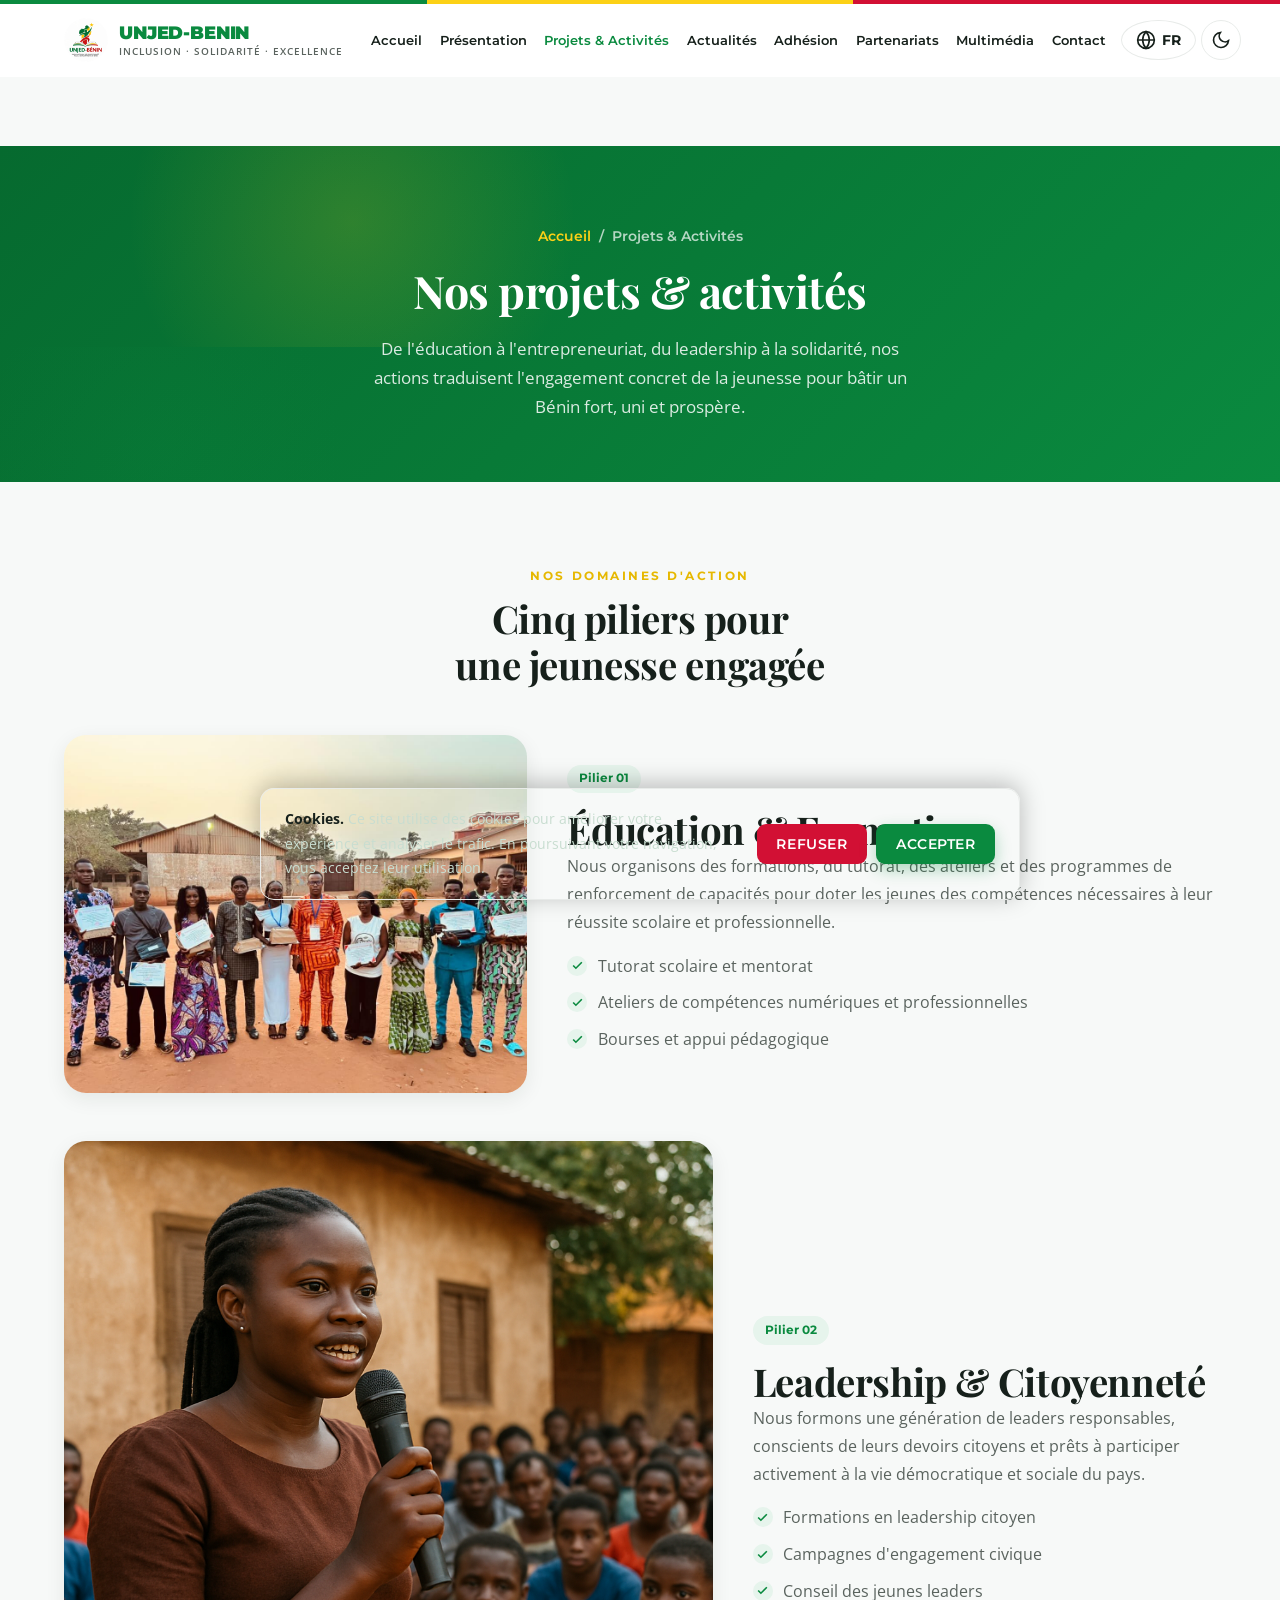
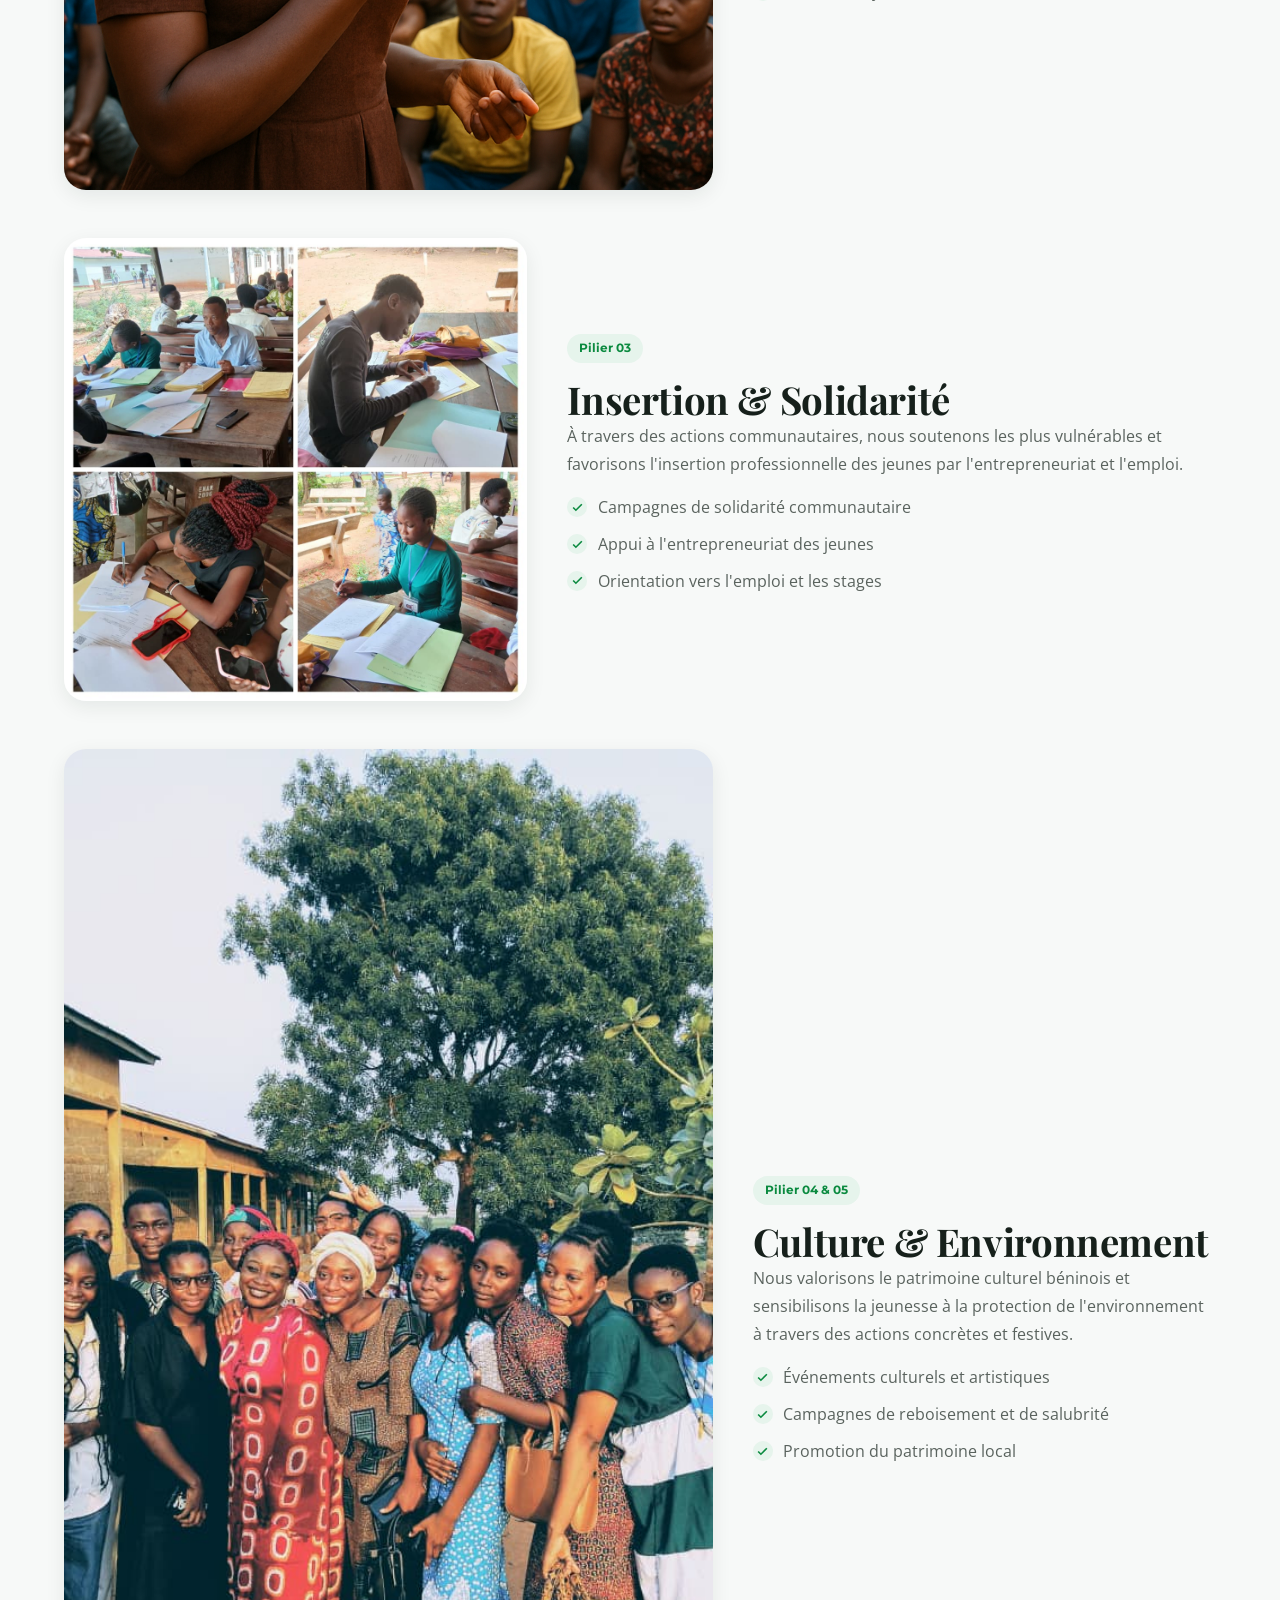
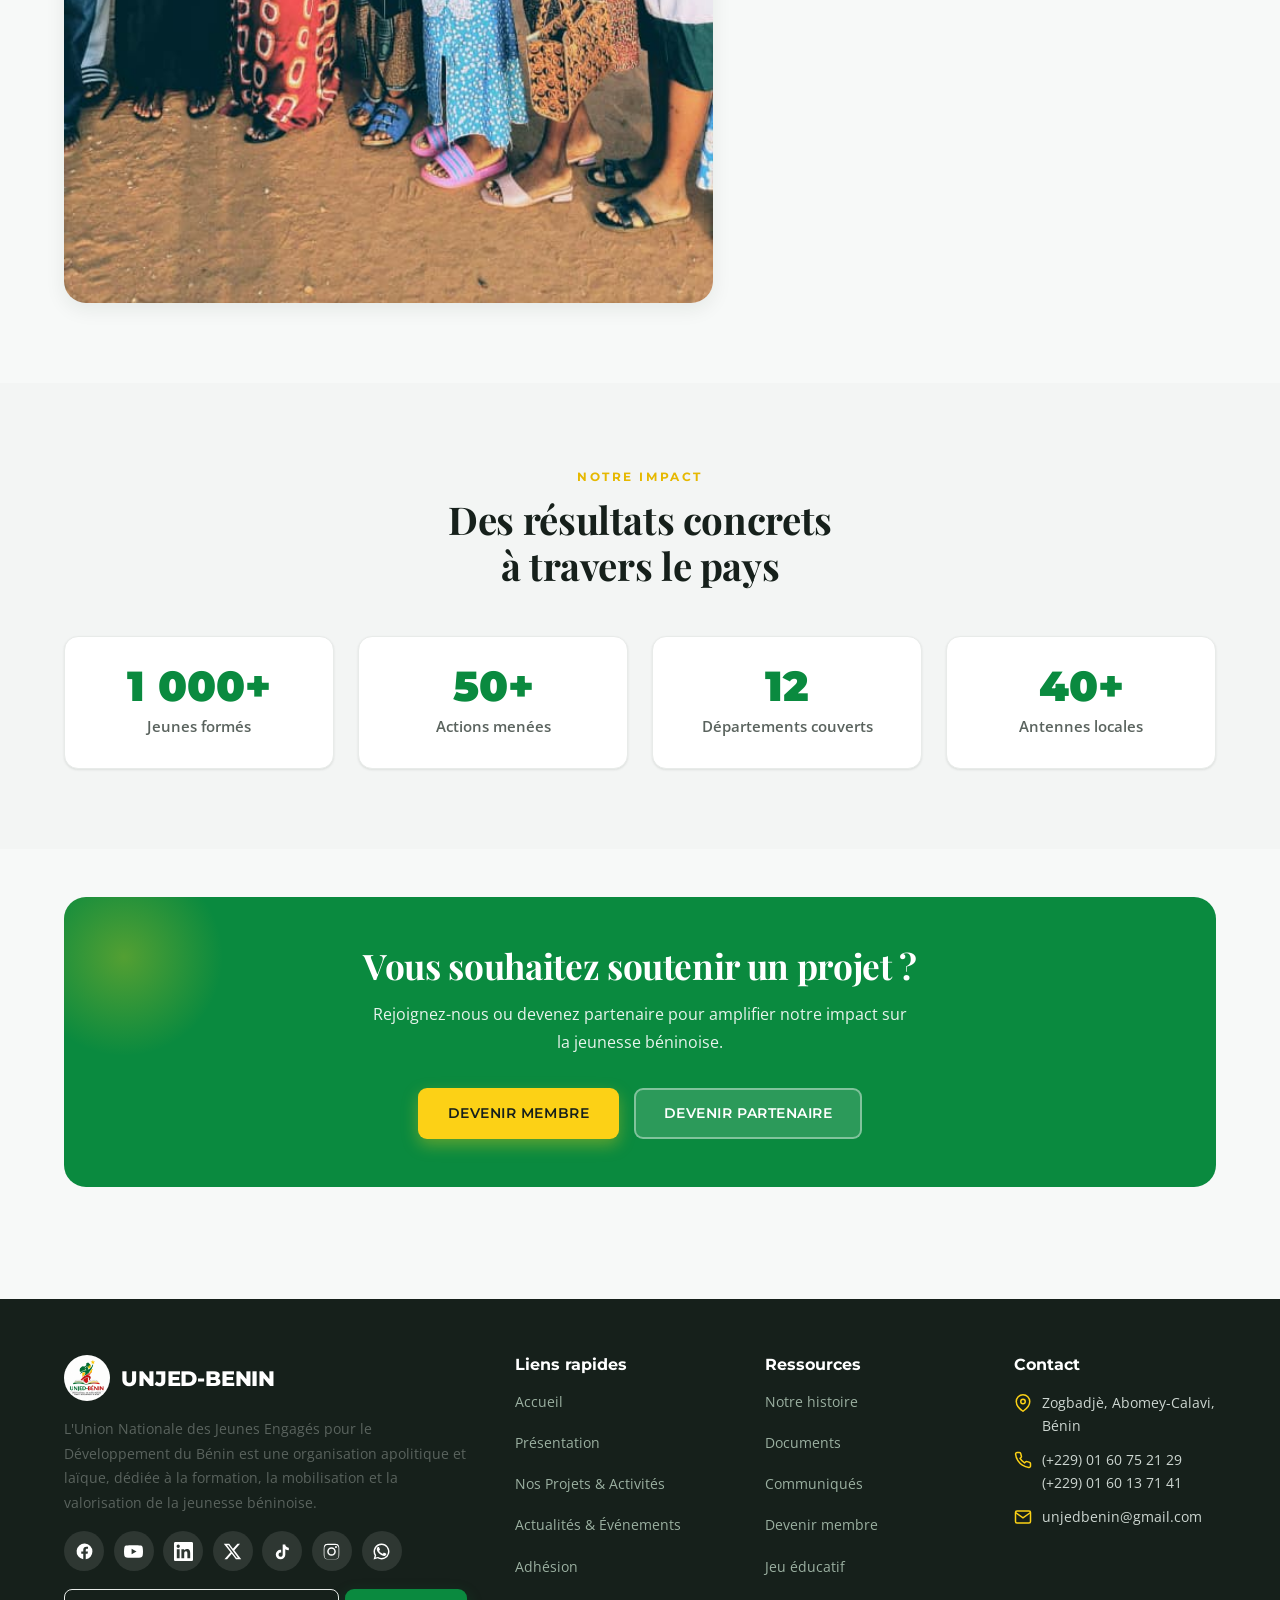
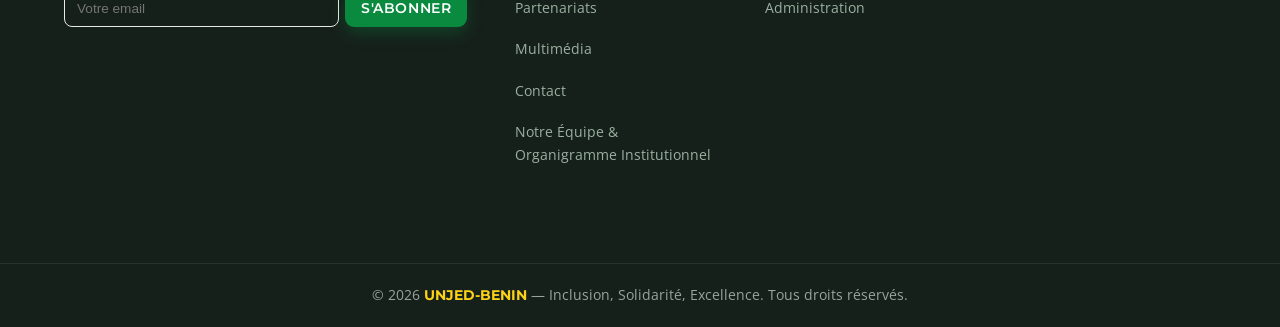
<file: projets.html>
<!DOCTYPE html>
<html lang="fr">
<head>
  <meta charset="UTF-8" />
  <meta name="viewport" content="width=device-width, initial-scale=1.0" />
  <meta name="theme-color" content="#0a8a3f" />
  <title>Projets &amp; Activités — UNJED-BENIN</title>
  <meta name="description" content="Découvrez les projets et activités de l'UNJED-BENIN : éducation, leadership, solidarité, culture et environnement au service de la jeunesse béninoise." />
  <link rel="icon" href="public/images/logo.jpeg" />
  <link rel="stylesheet" href="styles.css" />
</head>
<body>
  <div data-header></div>

  <main>
    <section class="page-hero">
      <div class="container">
        <div class="breadcrumb"><a href="index.html" data-en="Home">Accueil</a> / <span data-en="Projects &amp; Activities">Projets &amp; Activités</span></div>
        <h1 data-en="Our projects &amp; activities">Nos projets &amp; activités</h1>
        <p data-en="From education to entrepreneurship, from leadership to solidarity, our actions reflect the concrete commitment of youth to build a strong, united and prosperous Benin.">De l'éducation à l'entrepreneuriat, du leadership à la solidarité, nos actions traduisent l'engagement concret de la jeunesse pour bâtir un Bénin fort, uni et prospère.</p>
      </div>
    </section>

    <!-- DOMAINES -->
    <section class="section">
      <div class="container">
        <div class="section-head reveal">
          <span class="eyebrow" data-en="Our areas of action">Nos domaines d'action</span>
          <h2 data-en="Five pillars for engaged youth">Cinq piliers pour une jeunesse engagée</h2>
        </div>

        <div class="split reveal">
          <div class="split-img"><img src="public/images/formation-real-5.jpg" alt="Programme de formation et d'éducation" /></div>
          <div class="prose">
            <span class="pill" data-en="Pillar 01">Pilier 01</span>
            <h2 data-en="Education &amp; Training">Éducation &amp; Formation</h2>
            <p data-en="We organize training courses, tutoring, workshops and capacity-building programs to equip young people with the skills they need to succeed in their studies and professional lives.">Nous organisons des formations, du tutorat, des ateliers et des programmes de renforcement de capacités pour doter les jeunes des compétences nécessaires à leur réussite scolaire et professionnelle.</p>
            <ul class="check-list">
              <li data-en="Academic tutoring and mentoring">Tutorat scolaire et mentorat</li>
              <li data-en="Digital and professional skills workshops">Ateliers de compétences numériques et professionnelles</li>
              <li data-en="Scholarships and educational support">Bourses et appui pédagogique</li>
            </ul>
          </div>
        </div>

        <div class="split reverse reveal" style="margin-top:3rem;">
          <div class="split-img"><img src="public/images/leadership.png" alt="Programme de leadership et citoyenneté" /></div>
          <div class="prose">
            <span class="pill" data-en="Pillar 02">Pilier 02</span>
            <h2 data-en="Leadership &amp; Citizenship">Leadership &amp; Citoyenneté</h2>
            <p data-en="We train a generation of responsible leaders, aware of their civic duties and ready to actively participate in the democratic and social life of the country.">Nous formons une génération de leaders responsables, conscients de leurs devoirs citoyens et prêts à participer activement à la vie démocratique et sociale du pays.</p>
            <ul class="check-list">
              <li data-en="Citizen leadership training">Formations en leadership citoyen</li>
              <li data-en="Civic engagement campaigns">Campagnes d'engagement civique</li>
              <li data-en="Young leaders council">Conseil des jeunes leaders</li>
            </ul>
          </div>
        </div>

        <div class="split reveal" style="margin-top:3rem;">
          <div class="split-img"><img src="public/images/solidarite.jpeg" alt="Actions de solidarité et insertion" /></div>
          <div class="prose">
            <span class="pill" data-en="Pillar 03">Pilier 03</span>
            <h2 data-en="Inclusion &amp; Solidarity">Insertion &amp; Solidarité</h2>
            <p data-en="Through community actions, we support the most vulnerable and promote the professional integration of young people through entrepreneurship and employment.">À travers des actions communautaires, nous soutenons les plus vulnérables et favorisons l'insertion professionnelle des jeunes par l'entrepreneuriat et l'emploi.</p>
            <ul class="check-list">
              <li data-en="Community solidarity campaigns">Campagnes de solidarité communautaire</li>
              <li data-en="Support for youth entrepreneurship">Appui à l'entrepreneuriat des jeunes</li>
              <li data-en="Job and internship orientation">Orientation vers l'emploi et les stages</li>
            </ul>
          </div>
        </div>

        <div class="split reverse reveal" style="margin-top:3rem;">
          <div class="split-img"><img src="public/images/culture.jpeg" alt="Promotion de la culture et de l'environnement" /></div>
          <div class="prose">
            <span class="pill" data-en="Pillar 04 &amp; 05">Pilier 04 &amp; 05</span>
            <h2 data-en="Culture &amp; Environment">Culture &amp; Environnement</h2>
            <p data-en="We promote Beninese cultural heritage and raise youth awareness of environmental protection through concrete and festive actions.">Nous valorisons le patrimoine culturel béninois et sensibilisons la jeunesse à la protection de l'environnement à travers des actions concrètes et festives.</p>
            <ul class="check-list">
              <li data-en="Cultural and artistic events">Événements culturels et artistiques</li>
              <li data-en="Tree planting and clean-up campaigns">Campagnes de reboisement et de salubrité</li>
              <li data-en="Promotion of local heritage">Promotion du patrimoine local</li>
            </ul>
          </div>
        </div>
      </div>
    </section>

    <!-- IMPACT CHIFFRES -->
    <section class="section" style="background: var(--surface-2);">
      <div class="container">
        <div class="section-head reveal">
          <span class="eyebrow" data-en="Our impact">Notre impact</span>
          <h2 data-en="Concrete results across the country">Des résultats concrets à travers le pays</h2>
        </div>
        <div class="grid grid-4">
          <div class="stat-card reveal"><div class="stat-num">1 000+</div><div class="stat-label" data-en="Young people trained">Jeunes formés</div></div>
          <div class="stat-card reveal"><div class="stat-num">50+</div><div class="stat-label" data-en="Actions carried out">Actions menées</div></div>
          <div class="stat-card reveal"><div class="stat-num">12</div><div class="stat-label" data-en="Departments covered">Départements couverts</div></div>
          <div class="stat-card reveal"><div class="stat-num">40+</div><div class="stat-label" data-en="Local branches">Antennes locales</div></div>
        </div>
      </div>
    </section>

    <section class="section-tight">
      <div class="container">
        <div class="cta-band reveal">
          <h2 data-en="Want to support a project?">Vous souhaitez soutenir un projet ?</h2>
          <p data-en="Join us or become a partner to amplify our impact on Beninese youth.">Rejoignez-nous ou devenez partenaire pour amplifier notre impact sur la jeunesse béninoise.</p>
          <div class="hero-actions">
            <a href="adhesion.html" class="btn btn-yellow" data-en="Become a member">Devenir membre</a>
            <a href="partenariats.html" class="btn btn-ghost-light" data-en="Become a partner">Devenir partenaire</a>
          </div>
        </div>
      </div>
    </section>
  </main>

  <div data-footer></div>
  <script src="components.js"></script>
  <script src="script.js"></script>
</body>
</html>
</file>
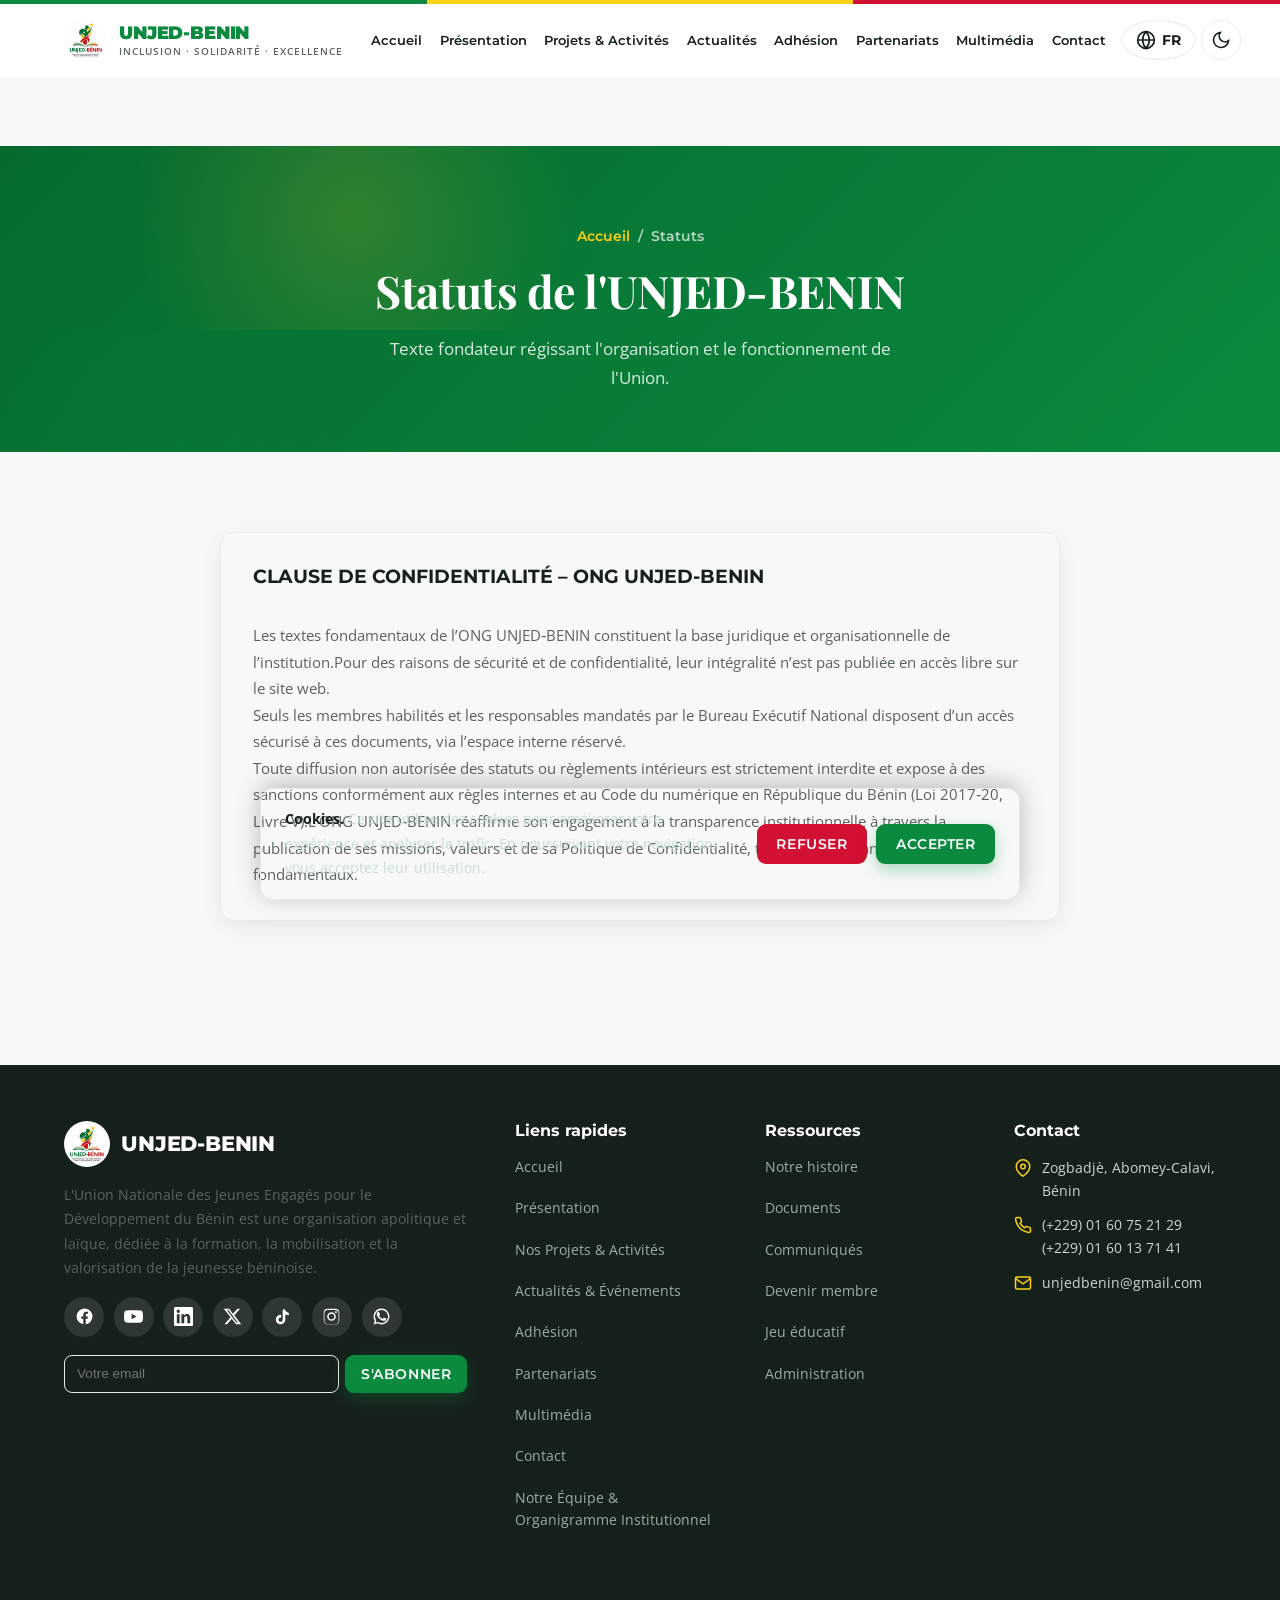
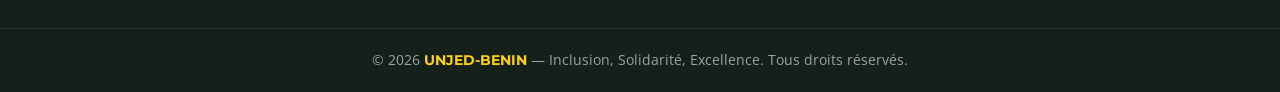
<file: statuts.html>
<!DOCTYPE html>
<html lang="fr">
<head>
  <meta charset="UTF-8" />
  <meta name="viewport" content="width=device-width, initial-scale=1.0" />
  <meta name="theme-color" content="#0a8a3f" />
  <title>Statuts — UNJED-BENIN</title>
  <meta name="description" content="Statuts officiels de l'UNJED-BENIN, Union Nationale des Jeunes Engagés pour le Développement du Bénin." />
  <link rel="icon" href="public/images/logo.jpeg" />
  <link rel="stylesheet" href="styles.css" />
</head>
<body>
  <div data-header></div>

  <main>
    <section class="page-hero">
      <div class="container">
        <div class="breadcrumb"><a href="index.html" data-en="Home">Accueil</a> / <span data-en="Statutes">Statuts</span></div>
        <h1 data-en="Statutes of UNJED-BENIN">Statuts de l'UNJED-BENIN</h1>
        <p data-en="Founding text governing the organization and functioning of the Union.">Texte fondateur régissant l'organisation et le fonctionnement de l'Union.</p>
      </div>
    </section>

    <section class="section">
      <div class="container">
        <div class="card reveal" style="max-width:840px;margin:0 auto;padding:32px;">
           <h3><strong>CLAUSE DE CONFIDENTIALITÉ – ONG UNJED‑BENIN</strong></h3> <br>
           <p>Les textes fondamentaux de l’ONG UNJED‑BENIN constituent la base juridique et organisationnelle de l’institution.Pour des raisons de sécurité et de confidentialité, leur intégralité n’est pas publiée en accès libre sur le site web.  <br>Seuls les membres habilités et les responsables mandatés par le Bureau Exécutif National disposent d’un accès sécurisé à ces documents, via l’espace interne réservé.  <br>Toute diffusion non autorisée des statuts ou règlements intérieurs est strictement interdite et expose à des sanctions conformément aux règles internes et au Code du numérique en République du Bénin (Loi 2017‑20, Livre V).L’ONG UNJED‑BENIN réaffirme son engagement à la transparence institutionnelle à travers la publication de ses missions, valeurs et de sa Politique de Confidentialité, tout en protégeant ses textes fondamentaux.</p>
    </section>
  </main>

  <div data-footer></div>
  <script src="components.js"></script>
  <script src="script.js"></script>
</body>
</html>
</file>
<file: styles.css>
/* ========================================
   UNJED-BENIN - Design System
   Couleurs du drapeau beninois : vert, jaune, rouge + blanc
   ======================================== */

/* ---------- Fonts ---------- */
@import url('https://fonts.googleapis.com/css2?family=Montserrat:wght@500;600;700;800;900&family=Open+Sans:wght@400;500;600;700&family=Playfair+Display:ital,wght@0,600;0,700;1,600&display=swap');

/* ---------- Tokens ---------- */
:root {
  /* Couleurs officielles */
  --green: #0a8a3f;
  --green-dark: #066a2f;
  --green-light: #e6f4ec;
  --yellow: #fcd116;
  --yellow-dark: #e6b800;
  --red: #d21034;
  --red-dark: #a50d29;
  --red-light: #fae8eb;

  /* Neutres */
  --white: #ffffff;
  --off-white: #f7f9f8;
  --gray-50: #f3f5f4;
  --gray-100: #e8ebe9;
  --gray-200: #d4dad7;
  --gray-400: #8b9590;
  --gray-600: #5a635e;
  --gray-800: #2b302d;
  --ink: #16201b;

  /* Roles semantiques (mode clair) */
  --bg: var(--off-white);
  --surface: var(--white);
  --surface-2: var(--gray-50);
  --text: var(--ink);
  --text-muted: var(--gray-600);
  --border: var(--gray-100);
  --header-bg: rgba(255, 255, 255, 0.92);

  --radius: 14px;
  --radius-sm: 9px;
  --radius-lg: 22px;
  --shadow-sm: 0 1px 3px rgba(16, 32, 22, 0.06), 0 1px 2px rgba(16, 32, 22, 0.04);
  --shadow: 0 6px 20px rgba(16, 32, 22, 0.08);
  --shadow-lg: 0 18px 50px rgba(16, 32, 22, 0.14);
  --container: 1180px;
  --header-h: 72px;

  --font-head: 'Montserrat', system-ui, sans-serif;
  --font-body: 'Open Sans', system-ui, sans-serif;
  --font-serif: 'Playfair Display', Georgia, serif;

  --ease: cubic-bezier(0.22, 0.61, 0.36, 1);
  --transition: 0.35s var(--ease);
}

/* ---------- Mode sombre ---------- */
html[data-theme="dark"] {
  --bg: #0f1512;
  --surface: #161e1a;
  --surface-2: #1d2723;
  --text: #eef2f0;
  --text-muted: #a3aea8;
  --border: #26312b;
  --header-bg: rgba(15, 21, 18, 0.92);
  --green-light: #11261a;
  --red-light: #2a1216;
  --shadow-sm: 0 1px 3px rgba(0, 0, 0, 0.4);
  --shadow: 0 6px 20px rgba(0, 0, 0, 0.45);
  --shadow-lg: 0 18px 50px rgba(0, 0, 0, 0.55);
}

/* ---------- Reset ---------- */
*, *::before, *::after { box-sizing: border-box; margin: 0; padding: 0; }

html { scroll-behavior: smooth; }

body {
  font-family: var(--font-body);
  color: var(--text);
  background-color: var(--bg);
  line-height: 1.6;
  margin: 0;
  padding-top: 76px; /* Empêche le haut de page d'être masqué par la barre fixe */
  overflow-x: hidden;
}


img { max-width: 100%; display: block; }
a { color: inherit; text-decoration: none; }
ul { list-style: none; }

h1, h2, h3, h4, h5 {
  font-family: var(--font-head);
  line-height: 1.2;
  color: var(--text);
  font-weight: 800;
}

/* ---------- Layout utils ---------- */
.container {
  width: 100%;
  max-width: var(--container);
  margin: 0 auto;
  padding: 0 1.25rem;
}

.section { padding: 4.5rem 0; }
.section-tight { padding: 3rem 0; }

.section-head {
  text-align: center;
  max-width: 640px;
  margin: 0 auto 3rem;
}
.section-head .eyebrow {
  display: inline-block;
  font-family: var(--font-head);
  font-weight: 700;
  font-size: 0.78rem;
  letter-spacing: 0.12em;
  text-transform: uppercase;
  color: var(--green);
  margin-bottom: 0.6rem;
}
.section-head h2 {
  font-size: clamp(1.7rem, 3.5vw, 2.4rem);
  text-wrap: balance;
}
.section-head p {
  margin-top: 0.85rem;
  color: var(--text-muted);
  text-wrap: pretty;
}

.text-green { color: var(--green); }
.text-red { color: var(--red); }

/* ---------- Buttons ---------- */
.btn {
  display: inline-flex;
  align-items: center;
  gap: 0.5rem;
  font-family: var(--font-head);
  font-weight: 700;
  font-size: 0.95rem;
  padding: 0.8rem 1.5rem;
  border-radius: 999px;
  border: 2px solid transparent;
  cursor: pointer;
  transition: transform 0.15s ease, box-shadow 0.2s ease, background 0.2s ease;
}
.btn:hover { transform: translateY(-2px); }
.btn svg { width: 18px; height: 18px; }

.btn-yellow {
  background: var(--yellow);
  color: var(--ink);
  box-shadow: 0 6px 16px rgba(252, 209, 22, 0.35);
}
.btn-yellow:hover { background: var(--yellow-dark); }

.btn-green {
  background: var(--green);
  color: var(--white);
  box-shadow: 0 6px 16px rgba(10, 138, 63, 0.3);
}
.btn-green:hover { background: var(--green-dark); }

.btn-red {
  background: var(--red);
  color: var(--white);
}
.btn-red:hover { background: var(--red-dark); }

.btn-outline {
  background: transparent;
  border-color: var(--border);
  color: var(--text);
}
.btn-outline:hover { border-color: var(--green); color: var(--green); }

.btn-ghost-light {
  background: rgba(255,255,255,0.14);
  color: var(--white);
  border-color: rgba(255,255,255,0.4);
}
.btn-ghost-light:hover { background: rgba(255,255,255,0.24); }

/* ========================================
   HEADER
   ======================================== */
.site-header {
  position: fixed;
  top: 0;
  left: 0;
  right: 0;
  width: 100%;
  z-index: 1000;
  background: var(--header-bg);
  backdrop-filter: blur(12px);
  -webkit-backdrop-filter: blur(12px);
  border-bottom: 1px solid var(--border);
  transition: border-color 0.3s var(--ease), box-shadow 0.3s var(--ease);
}

/* Bande tricolore */
.flag-strip { height: 4px; display: flex; }
.flag-strip span { flex: 1; }
.flag-strip .s-green { background: var(--green); }
.flag-strip .s-yellow { background: var(--yellow); }
.flag-strip .s-red { background: var(--red); }

.header-inner {
  height: var(--header-h);
  display: flex;
  align-items: center;
  justify-content: space-between;
  gap: 1rem;
}

.brand { display: flex; align-items: center; gap: 0.7rem; margin-right: 2rem; flex-shrink: 0; }
.brand img { width: 44px; height: 44px; border-radius: 50%; object-fit: cover; }
.brand-text { display: flex; flex-direction: column; line-height: 1.2; }
.brand-name { font-family: var(--font-head); font-weight: 900; font-size: 1.15rem; color: var(--green); letter-spacing: -0.01em; }
.brand-tagline { font-size: 0.62rem; letter-spacing: 0.1em; text-transform: uppercase; color: var(--text-muted); font-weight: 600; white-space: nowrap; margin-top: 2px; }
@media (max-width: 1080px) { .brand-tagline { display: none; } }

.main-nav { display: flex; align-items: center; gap: 0.3rem; }
.main-nav a {
  font-family: var(--font-head);
  font-weight: 600;
  font-size: 0.9rem;
  padding: 0.5rem 0.8rem;
  border-radius: var(--radius-sm);
  color: var(--text);
  transition: background 0.15s, color 0.15s;
  white-space: nowrap;
}
.main-nav a:hover { background: var(--green-light); color: var(--green); }
.main-nav a.active { color: var(--green); }

.header-actions { display: flex; align-items: center; gap: 0.5rem; }

/* ---------- Nav desktop "moyen" (laptops 941-1600px) : resserrer pour ne pas déborder ---------- */
@media (min-width: 941px) and (max-width: 1600px) {
  .header-inner { gap: 0.4rem; }
  .brand { margin-right: 0.8rem; }
  .main-nav { gap: 0; }
  .main-nav a { padding: 0.5rem 0.55rem; font-size: 0.82rem; }
  .header-actions { gap: 0.3rem; }
}
@media (min-width: 941px) and (max-width: 1240px) {
  .brand-tagline { display: none; }
  .brand { margin-right: 0.5rem; gap: 0.5rem; }
  .brand img { width: 38px; height: 38px; }
  .main-nav a { padding: 0.5rem 0.4rem; font-size: 0.76rem; }
  .lang-btn { padding: 0 0.5rem; font-size: 0.78rem; }
}

.icon-btn {
  width: 40px;
  height: 40px;
  display: inline-flex;
  align-items: center;
  justify-content: center;
  border-radius: 50%;
  border: 1px solid var(--border);
  background: var(--surface);
  color: var(--text);
  cursor: pointer;
  transition: background 0.15s, color 0.15s, border-color 0.15s;
}
.icon-btn:hover { border-color: var(--green); color: var(--green); }
.icon-btn svg { width: 20px; height: 20px; }

.lang-btn {
  width: auto;
  padding: 0 0.85rem;
  gap: 0.4rem;
  font-family: var(--font-head);
  font-weight: 700;
  font-size: 0.85rem;
}

.theme-icon-sun { display: none; }
html[data-theme="dark"] .theme-icon-sun { display: block; }
html[data-theme="dark"] .theme-icon-moon { display: none; }

.menu-toggle { display: none; }

/* ---------- Mobile nav ---------- */
@media (max-width: 940px) {
  .main-nav {
    position: fixed;
    inset: 0 0 0 auto;
    width: min(320px, 82vw);
    flex-direction: column;
    align-items: stretch;
    gap: 0.2rem;
    background: var(--surface);
    padding: calc(var(--header-h) + 1.5rem) 1.25rem 2rem;
    box-shadow: var(--shadow-lg);
    transform: translateX(100%);
    transition: transform 0.3s ease;
    overflow-y: auto;
  }
  .main-nav.open { transform: translateX(0); }
  .main-nav a { padding: 0.9rem 1rem; font-size: 1rem; }
  .menu-toggle { display: inline-flex; }
}

@media (max-width: 560px) {
  .header-inner { gap: 0.4rem; }
  .brand { margin-right: 0.5rem; gap: 0.5rem; }
  .brand img { width: 36px; height: 36px; }
  .brand-name { font-size: 0.95rem; }
  .header-actions { gap: 0.3rem; }
  .icon-btn { width: 36px; height: 36px; }
  .icon-btn svg { width: 17px; height: 17px; }
  .lang-btn { padding: 0 0.5rem; font-size: 0.75rem; }
}

@media (max-width: 360px) {
  .header-inner { padding: 0 12px; }
  .lang-current { display: none; }
  .lang-btn { width: 36px; padding: 0; justify-content: center; }
}

/* ========================================
   HERO
   ======================================== */
.hero {
  position: relative;
  color: var(--white);
  overflow: hidden;
}
.hero-bg {
  position: absolute;
  inset: 0;
  z-index: 0;
}
.hero-bg img { width: 100%; height: 100%; object-fit: cover; }
.hero-bg::after {
  content: "";
  position: absolute;
  inset: 0;
  background: linear-gradient(110deg, rgba(6,70,33,0.92) 0%, rgba(10,138,63,0.78) 45%, rgba(16,32,22,0.55) 100%);
}
.hero-inner {
  position: relative;
  z-index: 1;
  padding: clamp(3.5rem, 8vw, 6.5rem) 0;
  max-width: 720px;
}
.hero .badge {
  display: inline-flex;
  align-items: center;
  gap: 0.5rem;
  background: rgba(255,255,255,0.16);
  border: 1px solid rgba(255,255,255,0.3);
  padding: 0.4rem 0.9rem;
  border-radius: 999px;
  font-family: var(--font-head);
  font-weight: 700;
  font-size: 0.74rem;
  letter-spacing: 0.1em;
  text-transform: uppercase;
  margin-bottom: 1.3rem;
}
.hero h1 {
  color: var(--white);
  font-size: clamp(2.1rem, 5.5vw, 3.6rem);
  font-weight: 900;
  text-wrap: balance;
}
.hero h1 .accent { color: var(--yellow); }
.hero p.lead {
  margin-top: 1.1rem;
  font-size: clamp(1rem, 2vw, 1.2rem);
  color: rgba(255,255,255,0.92);
  max-width: 560px;
  text-wrap: pretty;
}
.hero-actions { margin-top: 2rem; display: flex; flex-wrap: wrap; gap: 0.9rem; }
.hero-slides { position: relative; width: 100%; height: 100%; }
.hero-slide {
  position: absolute;
  inset: 0;
  background-size: cover;
  background-position: center;
  opacity: 0;
  transition: opacity 1s ease;
}
.hero-slide.active { opacity: 1; }
.hero-slide::after {
  content: '';
  position: absolute;
  inset: 0;
  background: linear-gradient(135deg, rgba(15,31,20,0.72) 0%, rgba(27,122,62,0.40) 100%);
}

/* ========================================
   CARDS / GRID
   ======================================== */
.grid { display: grid; gap: 1.5rem; }
.grid-2 { grid-template-columns: repeat(2, 1fr); }
.grid-3 { grid-template-columns: repeat(3, 1fr); }
.grid-4 { grid-template-columns: repeat(4, 1fr); }

@media (max-width: 900px) {
  .grid-3, .grid-4 { grid-template-columns: repeat(2, 1fr); }
}
@media (max-width: 600px) {
  .grid-2, .grid-3, .grid-4 { grid-template-columns: 1fr; }
}

.card {
  background: var(--surface);
  border: 1px solid var(--border);
  border-radius: var(--radius);
  padding: 1.6rem;
  box-shadow: var(--shadow-sm);
  transition: transform 0.18s ease, box-shadow 0.2s ease;
}
.card:hover { transform: translateY(-4px); box-shadow: var(--shadow); }
.card h3 { font-size: 1.2rem; margin-bottom: 0.5rem; }
.card p { color: var(--text-muted); font-size: 0.95rem; }

.card-icon {
  width: 52px;
  height: 52px;
  border-radius: var(--radius-sm);
  display: inline-flex;
  align-items: center;
  justify-content: center;
  margin-bottom: 1rem;
}
.card-icon svg { width: 26px; height: 26px; }
.icon-green { background: var(--green-light); color: var(--green); }
.icon-yellow { background: rgba(252,209,22,0.18); color: var(--yellow-dark); }
.icon-red { background: var(--red-light); color: var(--red); }

.card-link {
  display: inline-flex;
  align-items: center;
  gap: 0.4rem;
  margin-top: 1rem;
  font-family: var(--font-head);
  font-weight: 700;
  font-size: 0.9rem;
  color: var(--green);
}
.card-link:hover { gap: 0.7rem; }

/* Quick links (accueil) avec image */
.quicklink {
  position: relative;
  border-radius: var(--radius);
  overflow: hidden;
  min-height: 240px;
  display: flex;
  align-items: flex-end;
  color: var(--white);
  box-shadow: var(--shadow);
}
.quicklink img { position: absolute; inset: 0; width: 100%; height: 100%; object-fit: cover; z-index: 0; transition: transform 0.4s ease; }
.quicklink::after { content:""; position:absolute; inset:0; background: linear-gradient(to top, rgba(6,70,33,0.92), rgba(6,70,33,0.15)); z-index: 1; }
.quicklink:hover img { transform: scale(1.06); }
.quicklink-body { position: relative; z-index: 2; padding: 1.5rem; }
.quicklink-body h3 { color: var(--white); font-size: 1.25rem; }
.quicklink-body p { color: rgba(255,255,255,0.9); font-size: 0.92rem; margin: 0.4rem 0 0.9rem; }

/* ========================================
   PAGE HEADER (sous-pages)
   ======================================== */
.page-hero {
  position: relative;
  background: var(--green-dark);
  color: var(--white);
  padding: clamp(2.5rem, 6vw, 4rem) 0;
  overflow: hidden;
}
.page-hero::before {
  content: "";
  position: absolute;
  top: -60px; right: -60px;
  width: 280px; height: 280px;
  background: radial-gradient(circle, rgba(252,209,22,0.25), transparent 70%);
}
.page-hero .container { position: relative; z-index: 1; }
.breadcrumb { font-size: 0.85rem; color: rgba(255,255,255,0.8); margin-bottom: 0.6rem; font-family: var(--font-head); font-weight: 600; }
.breadcrumb a:hover { color: var(--yellow); }
.page-hero h1 { color: var(--white); font-size: clamp(1.9rem, 4.5vw, 2.8rem); }
.page-hero p { margin-top: 0.7rem; max-width: 620px; color: rgba(255,255,255,0.9); }

/* ========================================
   PRESIDENT / TEXTE BLOCK
   ======================================== */
.split {
  display: grid;
  grid-template-columns: 1fr 1.4fr;
  gap: 2.5rem;
  align-items: center;
}
.split.reverse { grid-template-columns: 1.4fr 1fr; }
@media (max-width: 820px) { .split, .split.reverse { grid-template-columns: 1fr; } }

.split-img { border-radius: var(--radius-lg); overflow: hidden; box-shadow: var(--shadow); }
.split-img img { width: 100%; height: 100%; object-fit: cover; }

.quote-card {
  background: var(--green-light);
  border-left: 4px solid var(--green);
  border-radius: var(--radius);
  padding: 1.5rem 1.7rem;
  margin-top: 1.2rem;
}
.quote-card p { font-style: italic; font-size: 1.05rem; color: var(--text); }
.quote-card .sign { font-family: var(--font-head); font-weight: 700; font-style: normal; color: var(--green); margin-top: 0.7rem; display: block; }

/* Liste a puces stylee */
.feature-list { margin-top: 1rem; }
.feature-list li {
  display: flex;
  gap: 0.7rem;
  align-items: flex-start;
  margin-bottom: 0.7rem;
  color: var(--text-muted);
}
.feature-list li svg { flex-shrink: 0; width: 20px; height: 20px; color: var(--green); margin-top: 3px; }

.prose p { margin-bottom: 1rem; color: var(--text-muted); }
.prose h3 { margin: 1.5rem 0 0.6rem; }

/* ========================================
   VALEURS / STATS
   ======================================== */
.value-card { text-align: center; }
.value-card .num { font-family: var(--font-head); font-weight: 900; font-size: 2.2rem; color: var(--green); }

/* ========================================
   ORGANIGRAMME
   ======================================== */
.org-level { display: flex; flex-direction: column; align-items: center; gap: 0; }
.org-box {
  background: var(--surface);
  border: 2px solid var(--green);
  border-radius: var(--radius-sm);
  padding: 0.9rem 1.4rem;
  text-align: center;
  font-family: var(--font-head);
  font-weight: 700;
  color: var(--text);
  box-shadow: var(--shadow-sm);
  min-width: 200px;
}
.org-box.top { background: var(--green); color: var(--white); border-color: var(--green); }
.org-box.red { border-color: var(--red); }
.org-box.yellow { border-color: var(--yellow-dark); }
.org-connector { width: 2px; height: 28px; background: var(--border); }
.org-row { display: flex; flex-wrap: wrap; gap: 1rem; justify-content: center; }
.org-box small { display: block; font-family: var(--font-body); font-weight: 400; font-size: 0.78rem; color: var(--text-muted); margin-top: 0.2rem; }

/* ========================================
   GALERIE
   ======================================== */
.gallery { display: grid; grid-template-columns: repeat(3, 1fr); gap: 1rem; }
@media (max-width: 700px) { .gallery { grid-template-columns: repeat(2, 1fr); } }
.gallery figure {
  position: relative;
  border-radius: var(--radius);
  overflow: hidden;
  aspect-ratio: 4/3;
  cursor: pointer;
}
.gallery img { width: 100%; height: 100%; object-fit: cover; transition: transform 0.4s ease; }
.gallery figure:hover img { transform: scale(1.08); }
.gallery figcaption {
  position: absolute;
  inset: auto 0 0 0;
  background: linear-gradient(to top, rgba(6,70,33,0.9), transparent);
  color: var(--white);
  padding: 1.5rem 1rem 0.8rem;
  font-family: var(--font-head);
  font-weight: 600;
  font-size: 0.9rem;
}

/* ========================================
   NEWS / TIMELINE
   ======================================== */
.news-card { display: flex; flex-direction: column; overflow: hidden; padding: 0; }
.news-card .news-img { aspect-ratio: 16/9; overflow: hidden; }
.news-card .news-img img { width: 100%; height: 100%; object-fit: cover; transition: transform 0.4s; }
.news-card:hover .news-img img { transform: scale(1.06); }
.news-card .news-body { padding: 1.4rem; }
.news-tag {
  display: inline-block;
  font-family: var(--font-head);
  font-weight: 700;
  font-size: 0.72rem;
  text-transform: uppercase;
  letter-spacing: 0.05em;
  color: var(--red);
  margin-bottom: 0.5rem;
}
.news-date { font-size: 0.82rem; color: var(--text-muted); margin-bottom: 0.4rem; }

.agenda-item {
  display: flex;
  gap: 1.2rem;
  padding: 1.2rem 0;
  border-bottom: 1px solid var(--border);
  align-items: center;
}
.agenda-date {
  flex-shrink: 0;
  width: 76px;
  text-align: center;
  background: var(--green-light);
  border-radius: var(--radius-sm);
  padding: 0.6rem;
}
.agenda-date .d { font-family: var(--font-head); font-weight: 900; font-size: 1.4rem; color: var(--green); line-height: 1; }
.agenda-date .m { font-size: 0.72rem; text-transform: uppercase; color: var(--text-muted); font-weight: 600; }

/* ========================================
   FORMS
   ======================================== */
.form-card {
  background: var(--surface);
  border: 1px solid var(--border);
  border-radius: var(--radius-lg);
  padding: 2rem;
  box-shadow: var(--shadow);
}
.form-grid { display: grid; grid-template-columns: 1fr 1fr; gap: 1.1rem; }
@media (max-width: 640px) { .form-grid { grid-template-columns: 1fr; } }
.field { display: flex; flex-direction: column; gap: 0.4rem; }
.field.full { grid-column: 1 / -1; }
.field label { font-family: var(--font-head); font-weight: 600; font-size: 0.88rem; }
.field input, .field select, .field textarea {
  font-family: var(--font-body);
  font-size: 0.95rem;
  padding: 0.75rem 0.9rem;
  border: 1px solid var(--border);
  border-radius: var(--radius-sm);
  background: var(--bg);
  color: var(--text);
  transition: border-color 0.15s, box-shadow 0.15s;
}
.field input:focus, .field select:focus, .field textarea:focus {
  outline: none;
  border-color: var(--green);
  box-shadow: 0 0 0 3px rgba(10,138,63,0.15);
}
.field textarea { resize: vertical; min-height: 120px; }
.form-note { font-size: 0.85rem; color: var(--text-muted); margin-top: 0.3rem; }
.form-success {
  display: none;
  background: var(--green-light);
  color: var(--green-dark);
  border: 1px solid var(--green);
  border-radius: var(--radius-sm);
  padding: 0.9rem 1.1rem;
  margin-bottom: 1.2rem;
  font-weight: 600;
}
.form-success.show { display: block; }

/* ========================================
   CONTACT INFO
   ======================================== */
.contact-item { display: flex; gap: 1rem; margin-bottom: 1.4rem; align-items: flex-start; }
.contact-item .ci-icon {
  flex-shrink: 0;
  width: 46px; height: 46px;
  border-radius: var(--radius-sm);
  background: var(--green-light);
  color: var(--green);
  display: inline-flex; align-items: center; justify-content: center;
}
.contact-item .ci-icon svg { width: 22px; height: 22px; }
.contact-item h4 { font-size: 1rem; font-family: var(--font-head); }
.contact-item p, .contact-item a { color: var(--text-muted); font-size: 0.93rem; }
.contact-item a:hover { color: var(--green); }

/* ========================================
   CTA BAND
   ======================================== */
.cta-band {
  background: var(--green);
  color: var(--white);
  border-radius: var(--radius-lg);
  padding: clamp(2rem, 5vw, 3rem);
  text-align: center;
  position: relative;
  overflow: hidden;
}
.cta-band::before {
  content:""; position:absolute; top:-40px; left:-40px; width:200px; height:200px;
  background: radial-gradient(circle, rgba(252,209,22,0.3), transparent 70%);
}
.cta-band h2 { color: var(--white); font-size: clamp(1.5rem, 3.5vw, 2.2rem); position: relative; }
.cta-band p { color: rgba(255,255,255,0.9); margin: 0.8rem auto 1.6rem; max-width: 540px; position: relative; }
.cta-band .hero-actions { justify-content: center; position: relative; }

/* ========================================
   FOOTER
   ======================================== */
.site-footer {
  background: var(--ink);
  color: #cdd6d1;
  padding: 3.5rem 0 0;
  margin-top: 4rem;
}
html[data-theme="dark"] .site-footer { background: #0a0e0c; }
.footer-grid {
  display: grid;
  grid-template-columns: 1.4fr 1fr 1fr 1.2fr;
  gap: 2rem;
  padding-bottom: 2.5rem;
}
@media (max-width: 860px) { .footer-grid { grid-template-columns: 1fr 1fr; } }
@media (max-width: 520px) { .footer-grid { grid-template-columns: 1fr; } }
.footer-brand { display: flex; align-items: center; gap: 0.7rem; margin-bottom: 1rem; }
.footer-brand img { width: 46px; height: 46px; border-radius: 50%; }
.footer-brand .brand-name { color: var(--white); }
.site-footer h4 { color: var(--white); font-size: 1rem; margin-bottom: 1rem; }
.site-footer p { font-size: 0.9rem; line-height: 1.7; }
.footer-links li { margin-bottom: 0.55rem; }
.footer-links a { font-size: 0.9rem; color: #cdd6d1; transition: color 0.15s; }
.footer-links a:hover { color: var(--yellow); }
.footer-contact li { display: flex; gap: 0.6rem; margin-bottom: 0.7rem; font-size: 0.9rem; align-items: flex-start; }
.footer-contact svg { width: 18px; height: 18px; flex-shrink: 0; color: var(--yellow); margin-top: 3px; }

.socials { display: flex; gap: 0.6rem; margin-top: 1rem; flex-wrap: wrap; }
.socials a {
  width: 40px; height: 40px;
  border-radius: 50%;
  background: rgba(255,255,255,0.1);
  display: inline-flex; align-items: center; justify-content: center;
  transition: background 0.18s, transform 0.18s;
}
.socials a:hover { background: var(--green); transform: translateY(-3px); }
.socials svg { width: 19px; height: 19px; color: var(--white); }

.footer-bottom {
  border-top: 1px solid rgba(255,255,255,0.12);
  padding: 1.3rem 0;
  text-align: center;
  font-size: 0.85rem;
  color: #9aa49e;
}
.footer-bottom strong { color: var(--yellow); font-family: var(--font-head); }

/* ========================================
   COOKIE BANNER
   ======================================== */
.cookie-banner {
  position: fixed;
  left: 1rem; right: 1rem; bottom: 1rem;
  z-index: 200;
  background: var(--surface);
  border: 1px solid var(--border);
  border-radius: var(--radius);
  box-shadow: var(--shadow-lg);
  padding: 1.2rem 1.4rem;
  display: none;
  align-items: center;
  gap: 1.2rem;
  flex-wrap: wrap;
  max-width: 760px;
  margin: 0 auto;
}
.cookie-banner.show { display: flex; }
.cookie-banner p { font-size: 0.9rem; color: var(--text-muted); flex: 1; min-width: 240px; }
.cookie-banner p strong { color: var(--text); }
.cookie-actions { display: flex; gap: 0.6rem; }
.cookie-banner .btn { padding: 0.6rem 1.1rem; font-size: 0.85rem; }

/* ========================================
   MISC
   ======================================== */
.pill {
  display: inline-block;
  font-family: var(--font-head);
  font-weight: 700;
  font-size: 0.74rem;
  padding: 0.3rem 0.75rem;
  border-radius: 999px;
  background: var(--green-light);
  color: var(--green);
  margin-bottom: 0.8rem;
}
.pill.red { background: var(--red-light); color: var(--red); }
.pill.yellow { background: rgba(252,209,22,0.18); color: var(--yellow-dark); }

.divider { height: 1px; background: var(--border); margin: 3rem 0; }

[hidden] { display: none !important; }

/* Reveal on scroll */
.reveal { opacity: 0; transform: translateY(24px); transition: opacity 0.6s ease, transform 0.6s ease; }
.reveal.in { opacity: 1; transform: none; }

/* Partners */
.partner-logo {
  background: var(--surface);
  border: 1px solid var(--border);
  border-radius: var(--radius-sm);
  padding: 1.3rem;
  display: flex;
  align-items: center;
  justify-content: center;
  font-family: var(--font-head);
  font-weight: 700;
  color: var(--text-muted);
  text-align: center;
  min-height: 90px;
  font-size: 0.95rem;
}

/* doc download list */
.doc-item {
  display: flex;
  align-items: center;
  gap: 1rem;
  background: var(--surface);
  border: 1px solid var(--border);
  border-radius: var(--radius-sm);
  padding: 1rem 1.2rem;
  transition: border-color 0.15s, transform 0.15s;
}
.doc-item:hover { border-color: var(--green); transform: translateX(4px); }
.doc-item .doc-icon { color: var(--red); flex-shrink: 0; }
.doc-item .doc-icon svg { width: 28px; height: 28px; }
.doc-item h4 { font-size: 0.98rem; }
.doc-item p { font-size: 0.82rem; color: var(--text-muted); }
.doc-item .doc-dl { margin-left: auto; color: var(--green); flex-shrink: 0; }

/* ========================================
   ADDITIONS - pages projets / adhesion / contact / multimedia / actualites
   ======================================== */

/* Container variants */
.container.narrow { max-width: 760px; }

/* Check list */
.check-list { margin-top: 1.1rem; }
.check-list li {
  position: relative;
  padding-left: 1.9rem;
  margin-bottom: 0.7rem;
  color: var(--text-muted);
}
.check-list li::before {
  content: "";
  position: absolute;
  left: 0; top: 2px;
  width: 20px; height: 20px;
  border-radius: 50%;
  background: var(--green-light);
  background-image: url("data:image/svg+xml,%3Csvg xmlns='http://www.w3.org/2000/svg' viewBox='0 0 24 24' fill='none' stroke='%230a8a3f' stroke-width='3'%3E%3Cpolyline points='20 6 9 17 4 12'/%3E%3C/svg%3E");
  background-size: 13px;
  background-repeat: no-repeat;
  background-position: center;
}

/* Stat cards */
.stat-card {
  background: var(--surface);
  border: 1px solid var(--border);
  border-radius: var(--radius);
  padding: 1.8rem 1rem;
  text-align: center;
  box-shadow: var(--shadow-sm);
}
.stat-num { font-family: var(--font-head); font-weight: 900; font-size: clamp(1.8rem, 4vw, 2.6rem); color: var(--green); line-height: 1; }
.stat-label { margin-top: 0.5rem; font-size: 0.92rem; color: var(--text-muted); font-weight: 600; }

/* Forms */
.form { display: flex; flex-direction: column; gap: 1.1rem; }
.form-row { display: grid; grid-template-columns: 1fr 1fr; gap: 1.1rem; }
@media (max-width: 560px) { .form-row { grid-template-columns: 1fr; } }
.form-intro { color: var(--text-muted); margin-bottom: 0.4rem; font-size: 0.95rem; }
.btn-block { width: 100%; justify-content: center; }
.checkbox { display: flex; gap: 0.6rem; align-items: flex-start; font-size: 0.88rem; color: var(--text-muted); cursor: pointer; }
.checkbox input { width: 18px; height: 18px; margin-top: 2px; accent-color: var(--green); flex-shrink: 0; }
.checkbox a { color: var(--green); font-weight: 600; text-decoration: underline; }
.checkbox a:hover { color: var(--green-dark, var(--green)); }

/* Contact */
.contact-grid { display: grid; grid-template-columns: 1fr 1.2fr; gap: 2.5rem; align-items: start; }
@media (max-width: 820px) { .contact-grid { grid-template-columns: 1fr; } }
.contact-info { margin-top: 1.3rem; }
.contact-info li { display: flex; gap: 1rem; margin-bottom: 1.3rem; align-items: flex-start; }
.contact-ic {
  flex-shrink: 0;
  width: 46px; height: 46px;
  border-radius: var(--radius-sm);
  display: inline-flex; align-items: center; justify-content: center;
}
.contact-ic svg { width: 22px; height: 22px; }
.contact-info strong { font-family: var(--font-head); display: block; }
.contact-info p { color: var(--text-muted); font-size: 0.93rem; }
.social-row { display: flex; gap: 0.6rem; flex-wrap: wrap; margin-top: 0.9rem; }
.social-row a {
  width: 42px; height: 42px;
  border-radius: 50%;
  border: 1px solid var(--border);
  background: var(--surface);
  display: inline-flex; align-items: center; justify-content: center;
  color: var(--text);
  transition: background 0.18s, color 0.18s, transform 0.18s, border-color 0.18s;
}
.social-row a:hover { background: var(--green); color: var(--white); border-color: var(--green); transform: translateY(-3px); }
.social-row svg { width: 20px; height: 20px; }

/* Video cards */
.video-card { padding: 0; overflow: hidden; }
.video-thumb { position: relative; aspect-ratio: 16/9; overflow: hidden; }
.video-thumb img { width: 100%; height: 100%; object-fit: cover; transition: transform 0.4s; }
.video-card:hover .video-thumb img { transform: scale(1.06); }
.play-btn {
  position: absolute; inset: 0; margin: auto;
  width: 60px; height: 60px;
  border-radius: 50%;
  background: rgba(210,16,52,0.92);
  color: var(--white);
  display: inline-flex; align-items: center; justify-content: center;
  box-shadow: var(--shadow);
}
.play-btn svg { width: 26px; height: 26px; margin-left: 3px; }

/* Feature news */
.feature-news {
  display: grid;
  grid-template-columns: 1.1fr 1fr;
  gap: 0;
  background: var(--surface);
  border: 1px solid var(--border);
  border-radius: var(--radius-lg);
  overflow: hidden;
  box-shadow: var(--shadow);
}
@media (max-width: 820px) { .feature-news { grid-template-columns: 1fr; } }
.feature-news-img { min-height: 260px; }
.feature-news-img img { width: 100%; height: 100%; object-fit: cover; }
.feature-news-body { padding: clamp(1.5rem, 3vw, 2.4rem); }
.feature-news-body h2 { font-size: clamp(1.4rem, 3vw, 2rem); margin: 0.4rem 0 0.8rem; }
.feature-news-body p { color: var(--text-muted); margin-bottom: 1.3rem; }

/* Newsletter */
.newsletter-form {
  display: flex;
  gap: 0.6rem;
  max-width: 460px;
  margin: 0 auto;
  position: relative;
  flex-wrap: wrap;
  justify-content: center;
}
.newsletter-form input {
  flex: 1;
  min-width: 220px;
  padding: 0.8rem 1.1rem;
  border-radius: 999px;
  border: 1px solid transparent;
  font-family: var(--font-body);
  font-size: 0.95rem;
}
.newsletter-form input:focus { outline: none; box-shadow: 0 0 0 3px rgba(252,209,22,0.4); }
.cta-band .form-success { background: rgba(255,255,255,0.15); color: var(--white); border-color: rgba(255,255,255,0.4); margin: 1rem auto 0; max-width: 460px; }

/* ---- RESET & BASE ---- */
*, *::before, *::after { box-sizing: border-box; margin: 0; padding: 0; }
html { scroll-behavior: smooth; font-size: 16px; overflow-x: hidden; width: 100%; }
body {
  font-family: var(--font-body);
  color: var(--text);
  background: var(--bg);
  transition: background var(--transition), color var(--transition);
  overflow-x: hidden;
  width: 100%;
  position: relative;
}
img { max-width: 100%; display: block; }
a { color: inherit; text-decoration: none; }
ul { list-style: none; }
button { cursor: pointer; border: none; background: none; font-family: inherit; }

/* ---- TYPOGRAPHY ---- */
h1,h2,h3,h4,h5 { font-family: var(--font-head); font-weight: 700; line-height: 1.2; color: var(--text); }
h1 { font-size: clamp(2rem, 5vw, 3.5rem); }
h2 { font-size: clamp(1.6rem, 3vw, 2.4rem); }
h3 { font-size: clamp(1.2rem, 2vw, 1.6rem); }
h4 { font-size: 1.1rem; }
p  { line-height: 1.75; color: var(--text-muted); }

/* ---- CONTAINER ---- */
.container { max-width: 1200px; margin: 0 auto; padding: 0 24px; }
.section { padding: 80px 0; }
.section-alt { background: var(--bg-alt); }

/* ---- SECTION HEADER ---- */
.section-header { text-align: center; margin-bottom: 56px; }
.section-header .eyebrow {
  display: inline-block;
  font-family: var(--font-head);
  font-size: 0.78rem;
  font-weight: 700;
  letter-spacing: 0.14em;
  text-transform: uppercase;
  color: var(--green);
  background: var(--green-light);
  padding: 6px 16px;
  border-radius: 100px;
  margin-bottom: 14px;
}
.section-header h2 { margin-bottom: 16px; }
.section-header p { max-width: 600px; margin: 0 auto; font-size: 1.05rem; }
.section-divider {
  width: 56px; height: 4px;
  background: linear-gradient(90deg, var(--green), var(--yellow));
  border-radius: 2px;
  margin: 16px auto 0;
}

/* ---- BUTTONS ---- */
.btn {
  display: inline-flex;
  align-items: center;
  gap: 8px;
  padding: 13px 28px;
  border-radius: var(--radius-sm);
  font-family: var(--font-head);
  font-weight: 600;
  font-size: 0.92rem;
  transition: all var(--transition);
  letter-spacing: 0.02em;
}
.btn-primary {
  background: var(--green);
  color: var(--white);
  box-shadow: 0 2px 12px rgba(27,122,62,0.25);
}
.btn-primary:hover { background: var(--green-dark); transform: translateY(-2px); box-shadow: 0 6px 20px rgba(27,122,62,0.35); }
.btn-outline {
  border: 2px solid var(--white);
  color: var(--white);
  background: transparent;
}
.btn-outline:hover { background: var(--white); color: var(--green); }
.btn-outline-green {
  border: 2px solid var(--green);
  color: var(--green);
  background: transparent;
}
.btn-outline-green:hover { background: var(--green); color: var(--white); }

/* ---- CARDS ---- */
.card {
  background: var(--card-bg);
  border: 1px solid var(--border);
  border-radius: var(--radius);
  padding: 32px;
  box-shadow: var(--shadow);
  transition: all var(--transition);
}
.card:hover { transform: translateY(-4px); box-shadow: var(--shadow-lg); }

/* ============================
   NAVBAR
   ============================ */
.navbar {
  position: fixed;
  top: 0; left: 0; right: 0;
  z-index: 1000;
  background: var(--nav-bg);
  box-shadow: 0 2px 16px var(--nav-shadow);
  transition: background var(--transition), box-shadow var(--transition);
}
.navbar.scrolled { box-shadow: 0 4px 24px var(--nav-shadow); }
.navbar-inner {
  display: flex;
  align-items: center;
  justify-content: space-between;
  height: 70px;
  gap: 24px;
}
.navbar-brand {
  display: flex;
  align-items: center;
  gap: 12px;
  font-family: var(--font-head);
  font-weight: 800;
  font-size: 1.2rem;
  color: var(--green);
  white-space: nowrap;
}
.navbar-brand .brand-logo {
  width: 42px; height: 42px;
  background: var(--green);
  border-radius: 50%;
  display: flex; align-items: center; justify-content: center;
  color: white;
  font-size: 1.2rem;
  font-weight: 800;
  flex-shrink: 0;
}
.navbar-brand .brand-sub {
  font-size: 0.65rem;
  font-weight: 500;
  color: var(--text-muted);
  display: block;
  line-height: 1.2;
}
.navbar-brand .brand-name { line-height: 1.1; }

.nav-menu {
  display: flex;
  align-items: center;
  gap: 4px;
}
.nav-link {
  font-family: var(--font-head);
  font-size: 0.82rem;
  font-weight: 600;
  color: var(--text);
  padding: 8px 12px;
  border-radius: var(--radius-sm);
  transition: all var(--transition);
  white-space: nowrap;
}
.nav-link:hover, .nav-link.active {
  background: var(--green-light);
  color: var(--green);
}

.nav-controls {
  display: flex;
  align-items: center;
  gap: 8px;
  flex-shrink: 0;
}
.nav-btn-icon {
  width: 38px; height: 38px;
  border-radius: var(--radius-sm);
  display: flex; align-items: center; justify-content: center;
  color: var(--text);
  background: var(--bg-alt);
  border: 1px solid var(--border);
  font-size: 0.9rem;
  transition: all var(--transition);
}
.nav-btn-icon:hover { background: var(--green); color: white; border-color: var(--green); }

.lang-toggle {
  font-family: var(--font-head);
  font-size: 0.78rem;
  font-weight: 700;
  padding: 7px 14px;
  border-radius: var(--radius-sm);
  background: var(--green-light);
  color: var(--green);
  border: 1px solid var(--border);
  transition: all var(--transition);
}
.lang-toggle:hover { background: var(--green); color: white; }

.nav-membre-btn {
  background: var(--green);
  color: white;
  font-family: var(--font-head);
  font-weight: 700;
  font-size: 0.82rem;
  padding: 9px 18px;
  border-radius: var(--radius-sm);
  transition: all var(--transition);
  white-space: nowrap;
}
.nav-membre-btn:hover { background: var(--green-dark); }

/* Hamburger */
.hamburger {
  display: none;
  flex-direction: column;
  gap: 5px;
  padding: 8px;
  cursor: pointer;
}
.hamburger span {
  display: block;
  width: 24px; height: 2px;
  background: var(--text);
  border-radius: 2px;
  transition: all var(--transition);
}
.hamburger.open span:nth-child(1) { transform: translateY(7px) rotate(45deg); }
.hamburger.open span:nth-child(2) { opacity: 0; }
.hamburger.open span:nth-child(3) { transform: translateY(-7px) rotate(-45deg); }

/* ============================
   COOKIE BANNER
   ============================ */
.cookie-banner {
  position: fixed;
  bottom: 0; left: 0; right: 0;
  z-index: 9000;
  background: var(--gray-900);
  color: #E8F5EE;
  padding: 18px 24px;
  display: none;
  align-items: center;
  justify-content: space-between;
  gap: 20px;
  flex-wrap: wrap;
  box-shadow: 0 -4px 24px rgba(0,0,0,0.25);
  transform: translateY(0);
  transition: transform 0.4s ease;
}
.cookie-banner.hidden { transform: translateY(100%); pointer-events: none; }
.cookie-banner p { color: #C8DDD0; font-size: 0.88rem; margin: 0; }
.cookie-banner a { color: var(--yellow); text-decoration: underline; }
.cookie-btns { display: flex; gap: 10px; flex-shrink: 0; }
.btn-cookie-accept {
  background: var(--green);
  color: white;
  padding: 9px 20px;
  border-radius: var(--radius-sm);
  font-family: var(--font-head);
  font-weight: 700;
  font-size: 0.85rem;
  transition: all var(--transition);
}
.btn-cookie-accept:hover { background: var(--green-mid); }
.btn-cookie-decline {
  background: transparent;
  color: #9BB0A1;
  padding: 9px 20px;
  border-radius: var(--radius-sm);
  font-family: var(--font-head);
  font-weight: 600;
  font-size: 0.85rem;
  border: 1px solid #2A4030;
  transition: all var(--transition);
}
.btn-cookie-decline:hover { color: white; border-color: #5A6E60; }

/* ============================
   HERO SLIDER
   ============================ */
.hero {
  position: relative;
  height: 100vh;
  min-height: 600px;
  overflow: hidden;
  margin-top: 70px;
}
.hero-slides { position: relative; width: 100%; height: 100%; }
.hero-slide {
  position: absolute;
  inset: 0;
  background-size: cover;
  background-position: center;
  opacity: 0;
  transition: opacity 1s ease;
}
.hero-slide.active { opacity: 1; }
.hero-slide::after {
  content: '';
  position: absolute;
  inset: 0;
  background: linear-gradient(135deg, rgba(15,31,20,0.72) 0%, rgba(27,122,62,0.40) 100%);
}
.hero-content {
  position: absolute;
  inset: 0;
  z-index: 2;
  display: flex;
  align-items: center;
  justify-content: center;
  text-align: center;
  padding: 0 24px;
}
.hero-content-inner { max-width: 780px; }
.hero-eyebrow {
  display: inline-block;
  font-family: var(--font-head);
  font-size: 0.8rem;
  font-weight: 700;
  letter-spacing: 0.16em;
  text-transform: uppercase;
  color: var(--yellow);
  margin-bottom: 20px;
  opacity: 0;
  animation: fadeUp 0.8s 0.3s forwards;
}
.hero-content h1 {
  color: white;
  font-size: clamp(2.2rem, 5.5vw, 4rem);
  font-weight: 800;
  margin-bottom: 20px;
  opacity: 0;
  animation: fadeUp 0.8s 0.5s forwards;
}
.hero-content h1 span { color: var(--yellow); }
.hero-content p {
  color: rgba(255,255,255,0.85);
  font-size: 1.15rem;
  margin-bottom: 36px;
  opacity: 0;
  animation: fadeUp 0.8s 0.7s forwards;
}
.hero-btns {
  display: flex;
  gap: 14px;
  justify-content: center;
  flex-wrap: wrap;
  opacity: 0;
  animation: fadeUp 0.8s 0.9s forwards;
}
.hero-indicators {
  position: absolute;
  bottom: 30px;
  left: 50%;
  transform: translateX(-50%);
  z-index: 3;
  display: flex;
  gap: 10px;
}
.hero-dot {
  width: 10px; height: 10px;
  border-radius: 50%;
  background: rgba(255,255,255,0.4);
  border: none;
  transition: all var(--transition);
  cursor: pointer;
}
.hero-dot.active {
  background: var(--yellow);
  transform: scale(1.3);
}

/* ============================
   QUICK LINKS (Accueil)
   ============================ */
.quick-links { padding: 48px 0; background: var(--green); }
.quick-links-grid {
  display: grid;
  grid-template-columns: repeat(3, 1fr);
  gap: 2px;
}
.quick-link-item {
  display: flex;
  flex-direction: column;
  align-items: center;
  gap: 12px;
  padding: 28px 20px;
  background: rgba(255,255,255,0.08);
  color: white;
  text-align: center;
  transition: all var(--transition);
  cursor: pointer;
  border-radius: 0;
}
.quick-link-item:hover { background: rgba(255,255,255,0.16); transform: translateY(-3px); }
.quick-link-item .icon {
  width: 52px; height: 52px;
  background: rgba(255,255,255,0.15);
  border-radius: 50%;
  display: flex; align-items: center; justify-content: center;
  font-size: 1.4rem;
}
.quick-link-item h4 { color: white; font-size: 1rem; }
.quick-link-item p { color: rgba(255,255,255,0.75); font-size: 0.85rem; }

/* ============================
   PRESIDENT QUOTE
   ============================ */
.president-section { padding: 80px 0; }
.president-card {
  display: flex;
  align-items: center;
  gap: 48px;
  background: var(--card-bg);
  border: 1px solid var(--border);
  border-radius: 16px;
  padding: 48px;
  box-shadow: var(--shadow);
  position: relative;
  overflow: hidden;
}
.president-card::before {
  content: '';
  position: absolute;
  left: 0; top: 0; bottom: 0;
  width: 6px;
  background: linear-gradient(180deg, var(--green), var(--yellow));
}
.president-photo-wrap {
  flex-shrink: 0;
  text-align: center;
}
.president-photo {
  width: 140px; height: 140px;
  border-radius: 50%;
  object-fit: cover;
  border: 4px solid var(--green);
  background: var(--green-light);
  display: flex; align-items: center; justify-content: center;
  font-size: 3rem;
  color: var(--green);
  overflow: hidden;
}
.president-photo-placeholder {
  width: 140px; height: 140px;
  border-radius: 50%;
  background: var(--green-light);
  border: 4px solid var(--green);
  display: flex; align-items: center; justify-content: center;
  font-size: 3rem;
  flex-shrink: 0;
}
.president-name { font-family: var(--font-head); font-weight: 700; font-size: 0.9rem; color: var(--green); margin-top: 10px; }
.president-title { font-size: 0.8rem; color: var(--text-muted); }
.president-quote { flex: 1; }
.quote-mark { font-size: 5rem; line-height: 0.5; color: var(--green); opacity: 0.15; font-family: Georgia, serif; margin-bottom: 12px; }
.president-quote blockquote {
  font-family: var(--font-head);
  font-size: 1.2rem;
  font-weight: 600;
  color: var(--text);
  font-style: italic;
  line-height: 1.6;
  margin-bottom: 16px;
}

/* ============================
   DOMAIN CARDS
   ============================ */
.domains-grid {
  display: grid;
  grid-template-columns: repeat(4, 1fr);
  gap: 24px;
}
.domain-card {
  text-align: center;
  padding: 36px 20px;
  border-radius: var(--radius);
  border: 1px solid var(--border);
  background: var(--card-bg);
  transition: all var(--transition);
  cursor: pointer;
}
.domain-card:hover { transform: translateY(-6px); box-shadow: var(--shadow-lg); border-color: var(--green); }
.domain-card .domain-icon {
  width: 64px; height: 64px;
  border-radius: 50%;
  background: var(--green-light);
  display: flex; align-items: center; justify-content: center;
  font-size: 1.6rem;
  margin: 0 auto 20px;
  transition: all var(--transition);
}
.domain-card:hover .domain-icon { background: var(--green); }
.domain-card h4 { margin-bottom: 8px; font-size: 1rem; }
.domain-card p { font-size: 0.85rem; }

/* ============================
   NEWS PREVIEW
   ============================ */
.news-grid {
  display: grid;
  grid-template-columns: repeat(3, 1fr);
  gap: 28px;
}
.news-card {
  background: var(--card-bg);
  border: 1px solid var(--border);
  border-radius: var(--radius);
  overflow: hidden;
  transition: all var(--transition);
}
.news-card:hover { transform: translateY(-4px); box-shadow: var(--shadow-lg); }
.news-card-img {
  height: 180px;
  background: var(--green-light);
  display: flex; align-items: center; justify-content: center;
  color: var(--green);
  font-size: 2rem;
  position: relative;
  overflow: hidden;
}
.news-card-img img { width: 100%; height: 100%; object-fit: cover; }
.news-card-body { padding: 24px; }
.news-tag {
  display: inline-block;
  font-size: 0.72rem;
  font-weight: 700;
  text-transform: uppercase;
  letter-spacing: 0.1em;
  color: var(--green);
  background: var(--green-light);
  padding: 4px 12px;
  border-radius: 100px;
  margin-bottom: 12px;
}
.news-card-body h4 { margin-bottom: 8px; font-size: 1rem; }
.news-card-body p { font-size: 0.88rem; margin-bottom: 16px; }
.news-meta { font-size: 0.8rem; color: var(--text-muted); display: flex; align-items: center; gap: 6px; }

/* ============================
   PARTNERS
   ============================ */
.partners-grid {
  display: flex;
  flex-wrap: wrap;
  gap: 20px;
  justify-content: center;
  align-items: center;
}
.partner-logo {
  width: 130px; height: 70px;
  background: var(--card-bg);
  border: 1px solid var(--border);
  border-radius: var(--radius-sm);
  display: flex; align-items: center; justify-content: center;
  font-family: var(--font-head);
  font-weight: 700;
  font-size: 0.8rem;
  color: var(--text-muted);
  padding: 12px;
  transition: all var(--transition);
}
.partner-logo:hover { border-color: var(--green); color: var(--green); box-shadow: var(--shadow); }

/* ============================
   TESTIMONIALS
   ============================ */
.testimonials-grid {
  display: grid;
  grid-template-columns: repeat(2, 1fr);
  gap: 28px;
}
.testimonial-card {
  background: var(--card-bg);
  border: 1px solid var(--border);
  border-radius: var(--radius);
  padding: 32px;
  position: relative;
}
.testimonial-card::before {
  content: '"';
  position: absolute;
  top: 16px; right: 24px;
  font-size: 4rem;
  color: var(--green);
  opacity: 0.12;
  font-family: Georgia, serif;
  line-height: 1;
}
.testimonial-card p { font-size: 0.95rem; font-style: italic; margin-bottom: 20px; color: var(--text); }
.testimonial-author { display: flex; align-items: center; gap: 12px; }
.testimonial-avatar {
  width: 44px; height: 44px;
  border-radius: 50%;
  background: var(--green-light);
  display: flex; align-items: center; justify-content: center;
  color: var(--green);
  font-weight: 700;
  font-size: 1rem;
}
.testimonial-author-info strong { display: block; font-family: var(--font-head); font-size: 0.9rem; }
.testimonial-author-info span { font-size: 0.8rem; color: var(--text-muted); }

/* ============================
   FOOTER
   ============================ */
footer {
  background: var(--gray-900);
  color: #C8DDD0;
  padding: 64px 0 0;
}
[data-theme="dark"] footer { background: #080F0B; }
.footer-grid {
  display: grid;
  grid-template-columns: 2fr 1fr 1fr 1fr;
  gap: 48px;
  margin-bottom: 48px;
}
.footer-brand { margin-bottom: 16px; }
.footer-brand .brand-name { color: white; font-family: var(--font-head); font-weight: 800; font-size: 1.3rem; }
.footer-brand .brand-sub { color: var(--green-mid); font-size: 0.82rem; }
.footer-desc { font-size: 0.88rem; color: #9BB0A1; line-height: 1.7; margin-bottom: 20px; }
.footer-social { display: flex; gap: 10px; }
.social-btn {
  width: 38px; height: 38px;
  border-radius: var(--radius-sm);
  background: rgba(255,255,255,0.08);
  display: flex; align-items: center; justify-content: center;
  color: #C8DDD0;
  font-size: 0.9rem;
  transition: all var(--transition);
}
.social-btn:hover { background: var(--green); color: white; }

.footer-col h5 { color: white; font-family: var(--font-head); font-size: 0.9rem; margin-bottom: 20px; text-transform: uppercase; letter-spacing: 0.08em; }
.footer-links { display: flex; flex-direction: column; gap: 10px; }
.footer-links a { font-size: 0.88rem; color: #9BB0A1; transition: color var(--transition); display: flex; align-items: center; gap: 6px; }
.footer-links a:hover { color: var(--green-mid); }
.footer-contact-item { display: flex; gap: 10px; margin-bottom: 12px; font-size: 0.88rem; color: #9BB0A1; }
.footer-contact-item i { color: var(--green-mid); margin-top: 2px; flex-shrink: 0; }

.footer-bottom {
  border-top: 1px solid rgba(255,255,255,0.08);
  padding: 20px 0;
  display: flex;
  align-items: center;
  justify-content: space-between;
  flex-wrap: wrap;
  gap: 12px;
}
.footer-bottom p { font-size: 0.82rem; color: #5A6E60; }
.footer-bottom .footer-flags { display: flex; gap: 8px; align-items: center; }
.flag-stripe { width: 18px; height: 10px; border-radius: 2px; }

/* ============================
   SCROLL ANIMATIONS
   ============================ */
.reveal {
  opacity: 0;
  transform: translateY(32px);
  transition: opacity 0.7s ease, transform 0.7s ease;
}
.reveal.visible { opacity: 1; transform: none; }
.reveal-left { opacity: 0; transform: translateX(-32px); transition: opacity 0.7s ease, transform 0.7s ease; }
.reveal-left.visible { opacity: 1; transform: none; }
.reveal-right { opacity: 0; transform: translateX(32px); transition: opacity 0.7s ease, transform 0.7s ease; }
.reveal-right.visible { opacity: 1; transform: none; }

@keyframes fadeUp {
  to { opacity: 1; transform: translateY(0); }
  from { opacity: 0; transform: translateY(24px); }
}

/* ============================
   PAGE HERO (inner pages)
   ============================ */
.page-hero {
  margin-top: 70px;
  padding: 80px 0 60px;
  background: linear-gradient(135deg, var(--green-dark) 0%, var(--green) 100%);
  text-align: center;
  position: relative;
  overflow: hidden;
}
.page-hero::before {
  content: '';
  position: absolute;
  inset: 0;
  background: url("data:image/svg+xml,%3Csvg width='60' height='60' viewBox='0 0 60 60' xmlns='http://www.w3.org/2000/svg'%3E%3Cg fill='none' fill-rule='evenodd'%3E%3Cg fill='%23ffffff' fill-opacity='0.04'%3E%3Cpath d='M36 34v-4h-2v4h-4v2h4v4h2v-4h4v-2h-4zm0-30V0h-2v4h-4v2h4v4h2V6h4V4h-4zM6 34v-4H4v4H0v2h4v4h2v-4h4v-2H6zM6 4V0H4v4H0v2h4v4h2V6h4V4H6z'/%3E%3C/g%3E%3C/g%3E%3C/svg%3E");
}
.page-hero-content { position: relative; z-index: 1; }
.page-hero .breadcrumb {
  display: flex;
  align-items: center;
  gap: 8px;
  justify-content: center;
  margin-bottom: 16px;
  font-size: 0.85rem;
  color: rgba(255,255,255,0.7);
}
.page-hero .breadcrumb a { color: var(--yellow); }
.page-hero h1 { color: white; margin-bottom: 16px; }
.page-hero p { color: rgba(255,255,255,0.85); max-width: 560px; margin: 0 auto; font-size: 1.05rem; }

/* ============================
   ORGANIGRAMME
   ============================ */
.org-chart { padding: 80px 0; }
.org-level { margin-bottom: 0; }
.org-level-header {
  text-align: center;
  position: relative;
  margin-bottom: 24px;
}
.org-level-label {
  display: inline-block;
  padding: 10px 32px;
  border-radius: 100px;
  font-family: var(--font-head);
  font-weight: 700;
  font-size: 0.88rem;
  text-transform: uppercase;
  letter-spacing: 0.1em;
  position: relative;
  z-index: 1;
}
.org-level-label.red { background: var(--red); color: white; }
.org-level-label.orange { background: #E67E22; color: white; }
.org-level-label.yellow-bg { background: var(--yellow); color: var(--gray-900); }
.org-level-label.green-bg { background: var(--green); color: white; }
.org-level-label.blue { background: #2980B9; color: white; }

.org-connector {
  width: 2px; height: 32px;
  background: var(--border);
  margin: 0 auto;
}
.org-nodes {
  display: flex;
  gap: 16px;
  justify-content: center;
  flex-wrap: wrap;
  margin-bottom: 8px;
}
.org-node {
  background: var(--card-bg);
  border: 2px solid var(--border);
  border-radius: var(--radius-sm);
  padding: 16px 24px;
  text-align: center;
  min-width: 160px;
  transition: all var(--transition);
}
.org-node:hover { border-color: var(--green); box-shadow: var(--shadow); }
.org-node h5 { font-family: var(--font-head); font-size: 0.82rem; text-transform: uppercase; letter-spacing: 0.05em; }

/* Member cards in org */
/* ==============================
   MEMBER CARDS — hauteur uniforme + voir plus
   ============================== */
.org-members-grid {
  display: grid;
  grid-template-columns: repeat(auto-fill, minmax(200px, 1fr));
  gap: 20px;
  margin-top: 40px;
}
.member-card {
  background: var(--card-bg);
  border: 1px solid var(--border);
  border-radius: var(--radius);
  padding: 24px 20px;
  text-align: center;
  transition: all var(--transition);
}
.member-card:hover { transform: translateY(-4px); box-shadow: var(--shadow-lg); border-color: var(--green); }
.member-photo {
  width: 80px; height: 80px;
  border-radius: 50%;
  background: var(--green-light);
  margin: 0 auto 14px;
  border: 3px solid var(--green);
  overflow: hidden;
  display: flex; align-items: center; justify-content: center;
  color: var(--green);
  font-size: 1.8rem;
}
.member-photo img { width: 100%; height: 100%; object-fit: cover; }
.member-placeholder-text { font-size: 0.65rem; color: var(--text-muted); font-style: italic; }

/* Bio courte + expand */
.member-card {
  display: flex;
  flex-direction: column;
  height: 100%;
}
.member-bio-short {
  font-size: 0.78rem;
  color: var(--text-muted);
  line-height: 1.55;
  flex: 1;
  display: -webkit-box;
  -webkit-line-clamp: 3;
  -webkit-box-orient: vertical;
  overflow: hidden;
  margin-bottom: 10px;
}
.member-bio-expand {
  overflow: hidden;
  max-height: 0;
  transition: max-height 0.4s ease, opacity 0.3s ease;
  opacity: 0;
}
.member-bio-expand.open {
  max-height: 300px;
  opacity: 1;
}
.member-bio-full {
  font-size: 0.78rem;
  color: var(--text-muted);
  line-height: 1.55;
  padding-top: 6px;
  border-top: 1px dashed var(--border);
  margin-top: 6px;
}
.member-see-more {
  display: inline-flex;
  align-items: center;
  gap: 5px;
  font-size: 0.75rem;
  font-family: var(--font-head);
  font-weight: 700;
  color: var(--green);
  background: var(--green-light, #E8F5EE);
  border: 1px solid var(--green);
  border-radius: 100px;
  padding: 5px 14px;
  cursor: pointer;
  transition: all 0.25s ease;
  margin-top: auto;
  align-self: flex-start;
}
.member-see-more:hover { background: var(--green); color: white; }
.member-see-more .see-more-arrow {
  display: inline-block;
  transition: transform 0.3s ease;
  font-size: 0.9rem;
}
.member-see-more.expanded .see-more-arrow { transform: rotate(180deg); }
.member-see-more.expanded { background: var(--green); color: white; }

/* Grille membres — hauteur uniforme via grid rows */
.org-members-grid {
  display: grid;
  grid-template-columns: repeat(auto-fill, minmax(200px, 1fr));
  gap: 20px;
  align-items: stretch;
}
.org-members-grid .member-card {
  height: auto;
  min-height: 320px;
}
.member-card h5 { font-family: var(--font-head); font-size: 0.9rem; margin-bottom: 4px; }
.member-card .member-post { font-size: 0.8rem; color: var(--green); font-weight: 600; margin-bottom: 8px; }
.member-card .member-bio { font-size: 0.78rem; color: var(--text-muted); line-height: 1.5; }


 .org-wrapper { max-width: 900px; margin: 0 auto; }
    .org-section-title {
      text-align: center;
      font-family: var(--font-head);
      font-size: 1rem;
      font-weight: 700;
      color: var(--text-muted);
      letter-spacing: 0.08em;
      text-transform: uppercase;
      margin: 48px 0 24px;
      padding-top: 16px;
      border-top: 2px dashed var(--border);
    }
    .org-section-title:first-child { border-top: none; margin-top: 0; }
    .org-box {
      border-radius: 8px;
      padding: 14px 16px;
      text-align: center;
      font-family: var(--font-head);
      font-weight: 700;
      font-size: 0.82rem;
      text-transform: uppercase;
      letter-spacing: 0.06em;
      line-height: 1.35;
      white-space: normal;
      overflow-wrap: break-word;
      word-break: break-word;
      hyphens: auto;
      display: flex;
      align-items: center;
      justify-content: center;
      box-sizing: border-box;
    }
    .org-box.red { background: #C0392B; color: white; }
    .org-box.orange { background: #E67E22; color: white; }
    .org-box.yellow { background: #F5C518; color: #1A2B1F; }
    .org-box.green { background: #1B7A3E; color: white; }
    .org-box.blue { background: #2980B9; color: white; }
    .org-box.teal { background: #16A085; color: white; }
    .org-box.light { background: var(--card-bg); color: var(--text); border: 2px solid var(--border); }
    .org-row { display: flex; justify-content: center; gap: 12px; flex-wrap: wrap; margin: 16px 0; }
    .org-row .org-box { flex: 1 1 160px; min-width: 140px; max-width: 240px; }
    .org-arrow { text-align: center; color: var(--border); font-size: 1.4rem; margin: 4px 0; }
    .org-main { margin-bottom: 4px; }
    .org-sigle-badges { display: flex; flex-wrap: wrap; justify-content: center; gap: 4px; margin-top: 6px; }
    .org-sigle-badges span {
      background: rgba(255,255,255,0.92);
      color: #1B7A3E;
      font-weight: 800;
      font-size: 0.68rem;
      letter-spacing: 0.02em;
      padding: 2px 6px;
      border-radius: 4px;
      text-transform: uppercase;
    }
    .org-frame {
      border: 2px solid var(--border);
      border-radius: 12px;
      padding: 20px;
      margin: 8px 0;
    }
    .org-frame.green-frame { border-color: #1B7A3E; background: rgba(27,122,62,0.04); }
    .org-frame.blue-frame { border-color: #2980B9; background: rgba(41,128,185,0.04); }
    .org-frame.red-frame { border-color: #C0392B; background: rgba(192,57,43,0.04); }
    .org-frame.teal-frame { border-color: #16A085; background: rgba(22,160,133,0.06); }
    .org-frame-label {
      text-align: center;
      font-family: var(--font-head);
      font-weight: 800;
      font-size: 0.78rem;
      letter-spacing: 0.1em;
      text-transform: uppercase;
      margin-bottom: 14px;
      padding: 6px 0;
    }
    .org-bilateral { display: flex; justify-content: center; align-items: center; gap: 20px; flex-wrap: nowrap; }
    .org-bilateral .arrow-h { color: var(--text-muted); font-size: 1.2rem; flex: 0 0 auto; }
    .org-bilateral .org-box { flex: 1 1 0; min-width: 0; }

    /* Values grid */
    .values-grid { display: grid; grid-template-columns: repeat(3, 1fr); gap: 24px; }
    .value-card {
      background: var(--card-bg);
      border: 1px solid var(--border);
      border-radius: var(--radius);
      padding: 28px 24px;
      text-align: center;
      transition: all var(--transition);
    }
    .value-card:hover { border-color: var(--green); box-shadow: var(--shadow); }
    .value-icon {
      width: 56px; height: 56px;
      border-radius: 50%;
      background: var(--green-light);
      display: flex; align-items: center; justify-content: center;
      font-size: 1.4rem;
      margin: 0 auto 16px;
    }
    .value-card h4 { margin-bottom: 8px; color: var(--green); }

    /* Timeline historique */
    .timeline { position: relative; padding-left: 32px; }
    .timeline::before { content:''; position:absolute; left:8px; top:0; bottom:0; width:2px; background:var(--border); }
    .timeline-item { position: relative; margin-bottom: 32px; }
    .timeline-dot {
      position: absolute; left: -28px; top: 4px;
      width: 14px; height: 14px;
      border-radius: 50%;
      background: var(--green);
      border: 2px solid white;
      box-shadow: 0 0 0 2px var(--green);
    }
    .timeline-item h4 { font-family: var(--font-head); color: var(--green); margin-bottom: 6px; }
    .timeline-item p { font-size: 0.92rem; }

    @media(max-width:768px){
      .values-grid { grid-template-columns: 1fr 1fr; }
      .org-row .org-box { min-width: 120px; font-size: 0.74rem; padding: 12px 10px; }
      .org-bilateral { gap: 8px; }
      .org-bilateral .org-box { font-size: 0.68rem; padding: 10px 6px; }
      .org-bilateral .arrow-h { font-size: 0.95rem; }
    }
    @media(max-width:480px){
      .values-grid { grid-template-columns: 1fr; }
      .org-row .org-box { min-width: 100px; font-size: 0.66rem; padding: 10px 6px; }
      .org-bilateral .org-box { font-size: 0.6rem; padding: 8px 4px; }
    }
/* ============================
   FORM STYLES
   ============================ */
.form-group { margin-bottom: 20px; }
.form-label { display: block; font-family: var(--font-head); font-weight: 600; font-size: 0.88rem; margin-bottom: 8px; color: var(--text); }
.form-control {
  width: 100%;
  padding: 12px 16px;
  border: 1.5px solid var(--border);
  border-radius: var(--radius-sm);
  font-family: var(--font-body);
  font-size: 0.95rem;
  color: var(--text);
  background: var(--bg);
  transition: border-color var(--transition), box-shadow var(--transition);
  outline: none;
}
.form-control:focus { border-color: var(--green); box-shadow: 0 0 0 3px rgba(27,122,62,0.15); }
textarea.form-control { resize: vertical; min-height: 120px; }
select.form-control { cursor: pointer; }
.form-grid-2 { display: grid; grid-template-columns: 1fr 1fr; gap: 16px; }

/* ============================
   STATS BANNER
   ============================ */
.stats-banner { background: var(--green); padding: 56px 0; }
.stats-grid { display: grid; grid-template-columns: repeat(4, 1fr); gap: 32px; text-align: center; }
.stat-item h3 { color: white; font-size: 2.4rem; font-weight: 800; margin-bottom: 6px; }
.stat-item p { color: rgba(255,255,255,0.8); font-size: 0.9rem; }
.stat-item .stat-label-yellow { color: var(--yellow); }

/* ============================
   GALLERY
   ============================ */
.gallery-grid {
  display: grid;
  grid-template-columns: repeat(3, 1fr);
  gap: 16px;
}
.gallery-item {
  aspect-ratio: 4/3;
  border-radius: var(--radius-sm);
  overflow: hidden;
  background: var(--green-light);
  display: flex; align-items: center; justify-content: center;
  color: var(--green);
  font-size: 2rem;
  position: relative;
  cursor: pointer;
}
.gallery-item img { width: 100%; height: 100%; object-fit: cover; transition: transform 0.4s ease; }
.gallery-item:hover img { transform: scale(1.06); }
.gallery-overlay {
  position: absolute; inset: 0;
  background: rgba(27,122,62,0.7);
  display: flex; align-items: center; justify-content: center;
  opacity: 0;
  transition: opacity var(--transition);
  color: white; font-size: 1.5rem;
}
.gallery-item:hover .gallery-overlay { opacity: 1; }

/* ============================
   RESPONSIVE
   ============================ */
@media (max-width: 1024px) {
  .domains-grid { grid-template-columns: repeat(2, 1fr); }
  .footer-grid { grid-template-columns: 1fr 1fr; }
  .stats-grid { grid-template-columns: repeat(2, 1fr); }
}

@media (max-width: 768px) {
  .nav-menu { display: none; flex-direction: column; position: absolute; top: 70px; left: 0; right: 0; background: var(--nav-bg); padding: 16px; border-bottom: 1px solid var(--border); gap: 4px; box-shadow: 0 8px 24px var(--nav-shadow); }
  .nav-menu.open { display: flex; }
  .hamburger { display: flex; }
  .quick-links-grid { grid-template-columns: 1fr; }
  .president-card { flex-direction: column; text-align: center; }
  .news-grid { grid-template-columns: 1fr; }
  .testimonials-grid { grid-template-columns: 1fr; }
  .footer-grid { grid-template-columns: 1fr; gap: 32px; }
  .gallery-grid { grid-template-columns: repeat(2, 1fr); }
  .form-grid-2 { grid-template-columns: 1fr; }
  .domains-grid { grid-template-columns: 1fr 1fr; }
  .nav-membre-btn { display: none; }
}

@media (max-width: 480px) {
  .section { padding: 56px 0; }
  .domains-grid { grid-template-columns: 1fr; }
  .gallery-grid { grid-template-columns: 1fr; }
  .stats-grid { grid-template-columns: 1fr 1fr; }
  .hero-btns { flex-direction: column; align-items: center; }
}

@media (prefers-reduced-motion: reduce) {
  *, *::before, *::after { transition: none !important; animation: none !important; }
  .reveal, .reveal-left, .reveal-right { opacity: 1; transform: none; }
}


/* ============================
   JEU EDUCATIF
   ============================ */
.game-tabs { display: flex; gap: 12px; justify-content: center; flex-wrap: wrap; margin-bottom: 32px; }
.game-tab-btn {
  padding: 12px 24px;
  border-radius: 999px;
  border: 2px solid var(--border);
  background: var(--card-bg);
  color: var(--text);
  font-family: var(--font-head);
  font-weight: 700;
  font-size: 0.9rem;
  cursor: pointer;
  transition: all var(--transition);
}
.game-tab-btn.active { background: var(--green); border-color: var(--green); color: white; }
.game-tab-btn:hover:not(.active) { border-color: var(--green); color: var(--green); }
.game-panel { display: none; }
.game-panel.active { display: block; }

/* Mots meles */
.wordsearch-wrap { display: flex; gap: 32px; flex-wrap: wrap; justify-content: center; align-items: flex-start; }
.wordsearch-grid {
  display: grid;
  gap: 2px;
  background: var(--border);
  border: 2px solid var(--border);
  border-radius: 8px;
  overflow: hidden;
  user-select: none;
  touch-action: none;
  width: min(100%, 480px);
  aspect-ratio: 1 / 1;
}
.ws-cell {
  display: flex; align-items: center; justify-content: center;
  background: var(--card-bg);
  font-family: var(--font-head);
  font-weight: 700;
  font-size: clamp(0.6rem, 2.2vw, 0.95rem);
  color: var(--text);
  cursor: pointer;
  aspect-ratio: 1/1;
}
.ws-cell.selecting { background: var(--yellow-light, #FCEFAE); }
.ws-cell.found { background: var(--green); color: white; }
.ws-wordlist { min-width: 200px; }
.ws-wordlist h4 { font-family: var(--font-head); margin-bottom: 12px; }
.ws-wordlist ul { list-style: none; padding: 0; margin: 0; display: flex; flex-direction: column; gap: 8px; }
.ws-wordlist li {
  padding: 6px 12px;
  border-radius: 6px;
  background: var(--surface-2);
  font-size: 0.85rem;
  font-weight: 600;
  color: var(--text-muted);
}
.ws-wordlist li.found { background: var(--green-light); color: var(--green); text-decoration: line-through; }
.ws-status { text-align: center; margin-top: 20px; font-weight: 700; color: var(--green); }

/* Texte a reordonner */
.scramble-card { max-width: 720px; margin: 0 auto; text-align: center; }
.scramble-progress { font-size: 0.85rem; color: var(--text-muted); margin-bottom: 8px; font-weight: 600; }
.scramble-answer {
  min-height: 64px;
  border: 2px dashed var(--border);
  border-radius: 10px;
  padding: 12px;
  display: flex;
  flex-wrap: wrap;
  gap: 8px;
  align-items: center;
  justify-content: center;
  margin-bottom: 20px;
  background: var(--surface-2);
}
.scramble-bank {
  display: flex;
  flex-wrap: wrap;
  gap: 8px;
  justify-content: center;
  margin-bottom: 24px;
  min-height: 48px;
}
.scramble-chip {
  padding: 8px 16px;
  border-radius: 8px;
  background: var(--card-bg);
  border: 2px solid var(--border);
  font-family: var(--font-head);
  font-weight: 700;
  font-size: 0.9rem;
  cursor: pointer;
  transition: all var(--transition);
}
.scramble-chip:hover { border-color: var(--green); color: var(--green); }
.scramble-chip.placed { opacity: 0.35; pointer-events: none; }
.scramble-answer .scramble-chip { border-color: var(--green); background: var(--green-light); cursor: pointer; }
.scramble-feedback { min-height: 28px; font-weight: 700; margin-bottom: 12px; }
.scramble-feedback.ok { color: var(--green); }
.scramble-feedback.ko { color: #C0392B; }
.scramble-actions { display: flex; gap: 12px; justify-content: center; flex-wrap: wrap; }
.scramble-reward {
  margin-top: 28px;
  padding: 24px;
  border-radius: 12px;
  background: var(--green-light);
  color: var(--text);
  display: none;
}
.scramble-reward.show { display: block; }

/* ============================================================
   RAFFINEMENT VISUEL — inspiré du langage de design BenDjo
   (typographie serif, boutons affinés, header, eyebrows, hero)
   Les couleurs UNJED (vert/or/rouge) sont conservées telles quelles.
   ============================================================ */

/* Titres principaux en serif élégant, garde le sans-serif pour le reste */
h1, h2 {
  font-family: var(--font-serif);
  font-weight: 700;
  letter-spacing: -0.01em;
}
h1 .accent, h2 .accent, h1 em, h2 em {
  font-style: italic;
  color: var(--yellow-dark);
  font-weight: 600;
}
h3, h4, h5 {
  font-family: var(--font-head);
}

/* Eyebrows : ton or, tracking plus généreux, façon "label soigné" */
.eyebrow, .section-head .eyebrow, .section-header .eyebrow {
  font-family: var(--font-head);
  font-weight: 700;
  font-size: 0.72rem;
  letter-spacing: 0.22em;
  text-transform: uppercase;
  color: var(--yellow-dark);
}

/* Boutons : majuscules, tracking, et l'icône glisse légèrement au survol */
.btn {
  text-transform: uppercase;
  letter-spacing: 0.04em;
  font-size: 0.85rem;
  transition: transform 0.3s var(--ease), box-shadow 0.3s var(--ease), background 0.3s var(--ease);
}
.btn svg { transition: transform 0.3s var(--ease); }
.btn:hover svg { transform: translateX(3px); }

/* Header : la bordure/l'ombre n'apparaissent qu'au défilement, comme BenDjo */
.site-header { border-bottom-color: transparent; transition: border-color 0.3s var(--ease), box-shadow 0.3s var(--ease); }
.site-header.scrolled { border-bottom-color: var(--border); box-shadow: 0 8px 30px -20px rgba(16,32,22,0.25); }

/* Halo décoratif discret derrière les héros de page, dans les tons de marque */
.hero, .page-hero { position: relative; overflow: hidden; }
.hero::before, .page-hero::before {
  content: "";
  position: absolute;
  top: -15%; right: -12%;
  width: 55%; height: 75%;
  background: radial-gradient(circle, rgba(252,209,22,0.16), transparent 60%);
  pointer-events: none;
  z-index: 0;
}
.hero::after, .page-hero::after {
  content: "";
  position: absolute;
  bottom: -20%; left: -10%;
  width: 45%; height: 60%;
  background: radial-gradient(circle, rgba(10,138,63,0.14), transparent 60%);
  pointer-events: none;
  z-index: 0;
}
.hero > *, .page-hero > * { position: relative; z-index: 1; }
</file>
